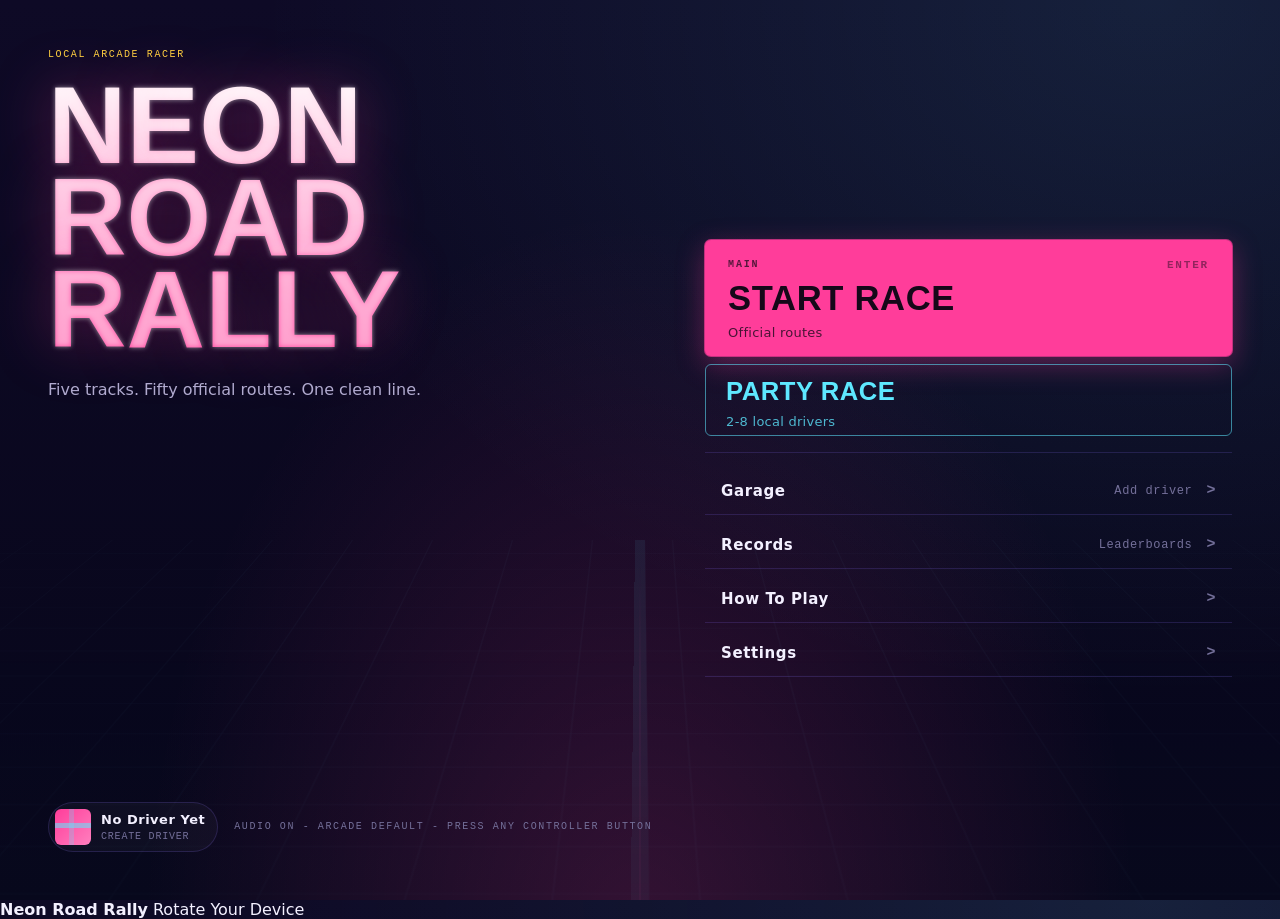
<file: index.html>
<!doctype html>
<html lang="en">
<head>
  <meta charset="utf-8">
  <meta name="viewport" content="width=device-width, initial-scale=1, maximum-scale=1, user-scalable=no, viewport-fit=cover">
  <meta name="theme-color" content="#07061a">
  <meta name="apple-mobile-web-app-capable" content="yes">
  <meta name="apple-mobile-web-app-status-bar-style" content="black-translucent">
  <meta name="apple-mobile-web-app-title" content="Neon Road Rally">
  <title>Neon Road Rally</title>
  <link rel="icon" href="data:,">
  <link rel="manifest" href="manifest.webmanifest">
  <link rel="apple-touch-icon" href="assets/icons/apple-touch-icon.png">
  <link rel="stylesheet" href="style.css">
</head>
<body>
  <main id="arcadeCabinet" class="arcade-cabinet">
    <canvas id="gameCanvas" width="960" height="720" aria-label="Neon Road Rally game canvas"></canvas>
    <section id="screenLayer" class="screen-layer" aria-live="polite"></section>
    <section id="touchControls" class="touch-controls" aria-label="Race touch controls" aria-hidden="true" data-steering-mode="swipe" hidden>
      <button id="touchPause" class="touch-control touch-pause" type="button" aria-label="Pause race" title="Pause">
        <span class="touch-pause-icon" aria-hidden="true"></span>
      </button>
      <button class="touch-steer-zone touch-steer-zone--left" type="button" data-touch-steer="-1" aria-label="Steer left">
        <span class="touch-chevron touch-chevron--left" aria-hidden="true"></span>
      </button>
      <button class="touch-steer-zone touch-steer-zone--right" type="button" data-touch-steer="1" aria-label="Steer right">
        <span class="touch-chevron touch-chevron--right" aria-hidden="true"></span>
      </button>
      <button id="touchBoost" class="touch-control touch-boost" type="button" aria-label="Use boost" title="Boost">
        <span class="touch-boost-icon" aria-hidden="true"></span>
      </button>
    </section>
    <aside class="orientation-gate" aria-label="Rotate device">
      <div class="orientation-device" aria-hidden="true"><span></span></div>
      <strong>Neon Road Rally</strong>
      <span>Rotate Your Device</span>
    </aside>
  </main>
  <script src="game.js" defer></script>
</body>
</html>
</file>
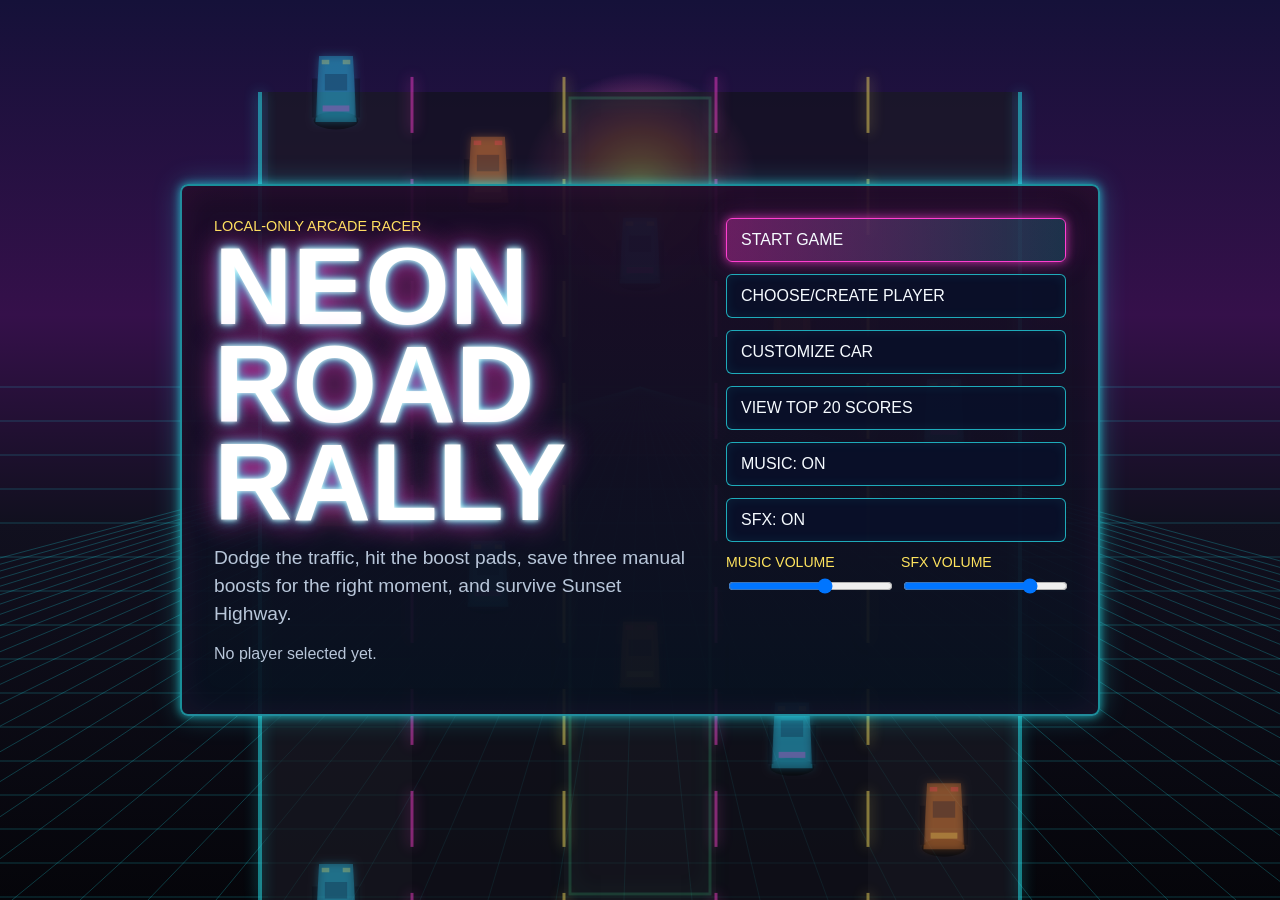
<file: stable-copies/2026-05-05-stable-playable-prototype-before-art-audio-balance-pass/index.html>
<!doctype html>
<html lang="en">
<head>
  <meta charset="utf-8">
  <meta name="viewport" content="width=device-width, initial-scale=1">
  <title>Neon Road Rally</title>
  <link rel="stylesheet" href="style.css">
</head>
<body>
  <main id="arcadeCabinet" class="arcade-cabinet">
    <canvas id="gameCanvas" width="960" height="720" aria-label="Neon Road Rally game canvas"></canvas>
    <section id="screenLayer" class="screen-layer" aria-live="polite"></section>
  </main>
  <script src="game.js" defer></script>
</body>
</html>
</file>
<file: style.css>
:root {
  --bg-deep: #07061a;
  --bg: #0e0a26;
  --bg-elev: #160f33;
  --bg-elev-2: #1d1542;
  --line: rgba(140, 110, 255, 0.18);
  --line-2: rgba(140, 110, 255, 0.32);
  --ink: #f3f0ff;
  --ink-dim: #b1aacf;
  --ink-mute: #74709a;
  --ink-on-primary: #160819;
  --magenta: #ff3d9a;
  --magenta-2: #ff7fbe;
  --cyan: #5ee8ff;
  --yellow: #ffd23f;
  --green: #4dffa8;
  --red: #ff4d6d;
  --class-sunday: #9ad6ff;
  --class-rookie: #b9f0ff;
  --class-arcade: #5ee8ff;
  --class-pro: #ffd23f;
  --class-turbo: #ff9e3f;
  --class-overdrive: #ff5a78;
  --class-redline: #ff2c4d;
  --s-1: 4px;
  --s-2: 8px;
  --s-3: 12px;
  --s-4: 16px;
  --s-5: 20px;
  --s-6: 24px;
  --s-7: 32px;
  --s-8: 40px;
  --s-9: 56px;
  --s-10: 80px;
  --r-1: 4px;
  --r-2: 8px;
  --r-3: 12px;
  --r-pill: 999px;
  --font-display: "Antonio", "Oswald", "Impact", sans-serif;
  --font-ui: "Space Grotesk", "Inter", system-ui, sans-serif;
  --font-mono: "JetBrains Mono", "IBM Plex Mono", ui-monospace, monospace;
  --glow-magenta: 0 0 0 1px rgba(255, 61, 154, 0.55), 0 0 24px rgba(255, 61, 154, 0.35);
  --glow-cyan: 0 0 0 1px rgba(94, 232, 255, 0.45), 0 0 18px rgba(94, 232, 255, 0.22);
  --glow-soft: 0 12px 40px rgba(0, 0, 0, 0.45);
  --chrome-haze-magenta: rgba(255, 61, 154, 0.18);
  --chrome-haze-cyan: rgba(94, 232, 255, 0.1);
  --primitive-hairline: var(--line);
  --primitive-hairline-strong: var(--line-2);
  --primitive-active-bar: 3px;
  --primitive-button-radius: 6px;
  --primitive-panel-radius: var(--r-2);
  --primitive-row-min-height: 46px;

  /* Legacy aliases keep current screens functional while later passes migrate markup. */
  --panel: rgba(14, 10, 38, 0.92);
  --panel-strong: rgba(22, 15, 51, 0.98);
  --orange: var(--class-turbo);
  --text: var(--ink);
  --muted: var(--ink-dim);
  --shadow-cyan: var(--glow-cyan);
  --shadow-magenta: var(--glow-magenta);
}

* {
  box-sizing: border-box;
}

html,
body {
  width: 100%;
  height: 100%;
  margin: 0;
}

body {
  overflow: hidden;
  color: var(--text);
  background:
    radial-gradient(ellipse at 50% 105%, var(--chrome-haze-magenta), transparent 55%),
    radial-gradient(ellipse at 90% 0%, var(--chrome-haze-cyan), transparent 55%),
    linear-gradient(180deg, var(--bg) 0%, var(--bg-deep) 100%);
  font-family: var(--font-ui);
  letter-spacing: 0;
}

button,
input,
select {
  font: inherit;
}

button {
  color: var(--text);
}

.arcade-cabinet {
  position: relative;
  width: 100vw;
  height: 100vh;
  min-width: 320px;
  min-height: 480px;
  background:
    linear-gradient(90deg, var(--chrome-haze-cyan), transparent 18%, transparent 82%, var(--chrome-haze-magenta)),
    var(--bg-deep);
}

#gameCanvas {
  display: block;
  width: 100%;
  height: 100%;
  image-rendering: pixelated;
  background: #050510;
}

.screen-layer {
  position: absolute;
  inset: 0;
  display: flex;
  align-items: flex-start;
  justify-content: center;
  padding: clamp(14px, 3vw, 36px);
  pointer-events: none;
}

.screen-layer.is-empty {
  display: none;
}

.panel {
  width: min(920px, 100%);
  max-height: min(92vh, 820px);
  overflow: auto;
  scrollbar-gutter: stable;
  pointer-events: auto;
  border: 2px solid rgba(40, 246, 255, 0.55);
  border-radius: 8px;
  padding: clamp(18px, 3vw, 32px);
  background:
    linear-gradient(180deg, rgba(255, 63, 209, 0.08), rgba(40, 246, 255, 0.04)),
    var(--panel);
  box-shadow: var(--shadow-cyan), inset 0 0 32px rgba(255, 63, 209, 0.08);
}

.panel.compact {
  width: min(720px, 100%);
}

/* Redesign foundation primitives. These are intentionally additive so current
   screens can migrate incrementally without changing gameplay or markup now. */
.nrr {
  position: relative;
  width: 100%;
  height: 100%;
  overflow: hidden;
  background: var(--bg-deep);
  color: var(--ink);
  font-family: var(--font-ui);
  font-size: 15px;
  line-height: 1.35;
}

.nrr *,
.nrr *::before,
.nrr *::after {
  box-sizing: border-box;
}

.nrr-bg {
  position: absolute;
  inset: 0;
  background:
    radial-gradient(ellipse at 50% 105%, var(--chrome-haze-magenta), transparent 55%),
    radial-gradient(ellipse at 90% 0%, var(--chrome-haze-cyan), transparent 55%),
    linear-gradient(180deg, var(--bg) 0%, var(--bg-deep) 100%);
}

.nrr-bg::before,
.nrr-bg::after {
  content: "";
  position: absolute;
  pointer-events: none;
}

.nrr-bg::before {
  left: -10%;
  right: -10%;
  bottom: -20%;
  height: 60%;
  background:
    linear-gradient(90deg, transparent 0 49.7%, rgba(94, 232, 255, 0.25) 49.7% 50.3%, transparent 50.3% 100%),
    repeating-linear-gradient(90deg, rgba(94, 232, 255, 0.1) 0 1px, transparent 1px 80px),
    repeating-linear-gradient(0deg, rgba(94, 232, 255, 0.08) 0 1px, transparent 1px 32px);
  opacity: 0.55;
  transform: perspective(800px) rotateX(62deg);
  transform-origin: 50% 0%;
  -webkit-mask-image: radial-gradient(ellipse at 50% 0%, black 30%, transparent 80%);
  mask-image: radial-gradient(ellipse at 50% 0%, black 30%, transparent 80%);
}

.nrr-bg::after {
  right: 0;
  bottom: 0;
  left: 0;
  height: 38%;
  background:
    linear-gradient(180deg, transparent 0%, rgba(94, 232, 255, 0.06) 100%),
    repeating-linear-gradient(90deg, transparent 0 calc(50% - 1px), rgba(255, 61, 154, 0.18) calc(50% - 1px) calc(50% + 1px), transparent calc(50% + 1px) 100%);
  opacity: 0.5;
  -webkit-mask-image: linear-gradient(180deg, transparent, black 35%, black);
  mask-image: linear-gradient(180deg, transparent, black 35%, black);
}

body.is-nrr-menu-screen #gameCanvas {
  image-rendering: auto;
}

body.is-nrr-menu-screen .screen-layer {
  contain: layout paint style;
}

body.is-nrr-menu-screen .nrr-bg::before,
body.is-nrr-menu-screen .nrr-bg::after {
  opacity: 0.26;
}

body.is-nrr-menu-screen .page,
body.is-nrr-menu-screen .garage-page,
body.is-nrr-menu-screen .settings-page,
body.is-nrr-menu-screen .official-race-page,
body.is-nrr-menu-screen .party-setup-page,
body.is-nrr-menu-screen .leaderboard-page,
body.is-nrr-menu-screen .result-page {
  overscroll-behavior: contain;
  contain: layout paint;
}

.hud {
  position: absolute;
  top: 0;
  right: 0;
  left: 0;
  z-index: 5;
  display: grid;
  grid-template-columns: 1fr 1fr 1fr 1fr 1fr auto;
  gap: 0;
  align-items: center;
  height: 36px;
  border-bottom: 1px solid var(--line);
  padding: 0 var(--s-5);
  background: linear-gradient(180deg, rgba(0, 0, 0, 0.55), rgba(0, 0, 0, 0));
  color: var(--ink-dim);
  font-size: 11px;
  letter-spacing: 0.12em;
  text-transform: uppercase;
}

.hud-cell {
  display: flex;
  gap: var(--s-2);
  align-items: baseline;
}

.hud-cell b {
  color: var(--ink);
  font-family: var(--font-mono);
  font-size: 12px;
  font-weight: 500;
  letter-spacing: 0;
}

.hud-cell em {
  color: var(--yellow);
  font-size: 10px;
  font-style: normal;
}

.hud-mute {
  justify-self: end;
  color: var(--ink-mute);
}

.page {
  position: absolute;
  inset: 36px 0 0;
  z-index: 2;
  display: flex;
  flex-direction: column;
  gap: var(--s-5);
  padding: 28px var(--s-9) var(--s-6);
}

.page-head {
  display: flex;
  gap: var(--s-6);
  align-items: flex-end;
  justify-content: space-between;
  border-bottom: 1px solid var(--line);
  padding-bottom: 14px;
}

.page-head h1 {
  margin: 0;
  font-family: var(--font-display);
  font-size: 56px;
  font-weight: 700;
  letter-spacing: 0.02em;
  line-height: 0.9;
  text-transform: uppercase;
}

.page-head .crumb {
  display: block;
  margin-bottom: var(--s-2);
  color: var(--yellow);
  font-family: var(--font-mono);
  font-size: 11px;
  letter-spacing: 0.08em;
  text-transform: uppercase;
}

.page-head .actions {
  display: flex;
  gap: 10px;
  align-items: center;
}

.label {
  display: inline-flex;
  gap: var(--s-2);
  align-items: center;
  color: var(--yellow);
  font-family: var(--font-mono);
  font-size: 11px;
  letter-spacing: 0.14em;
  text-transform: uppercase;
}

.label::before {
  content: "";
  width: 3px;
  height: 12px;
  border-radius: 2px;
  background: currentColor;
}

.label--cyan {
  color: var(--cyan);
}

.label--dim {
  color: var(--ink-mute);
}

.btn {
  display: inline-flex;
  gap: 10px;
  align-items: center;
  justify-content: center;
  border: 1px solid transparent;
  border-radius: var(--primitive-button-radius);
  padding: 12px 22px;
  font-family: var(--font-ui);
  font-size: 13px;
  font-weight: 600;
  letter-spacing: 0.14em;
  line-height: 1.1;
  text-transform: uppercase;
  white-space: nowrap;
  cursor: pointer;
  transition: transform 0.08s ease, box-shadow 0.15s ease, background 0.15s ease, border-color 0.15s ease, color 0.15s ease;
}

.btn:hover {
  transform: translateY(-1px);
}

.btn--primary {
  border-color: rgba(255, 61, 154, 0.7);
  background: var(--magenta);
  color: var(--ink-on-primary);
  box-shadow: 0 0 0 1px rgba(255, 61, 154, 0.7), 0 8px 28px rgba(255, 61, 154, 0.35);
}

.btn--primary:hover {
  background: var(--magenta-2);
  color: var(--ink-on-primary);
}

.btn--secondary {
  border-color: rgba(94, 232, 255, 0.55);
  background: transparent;
  color: var(--cyan);
}

.btn--secondary:hover {
  background: rgba(94, 232, 255, 0.08);
}

.btn--ghost {
  border-color: var(--line-2);
  background: transparent;
  color: var(--ink-dim);
}

.btn--ghost:hover {
  border-color: var(--ink-dim);
  color: var(--ink);
}

.btn--lg {
  padding: 16px 30px;
  font-size: 14px;
}

.btn--xl {
  padding: 22px 36px;
  font-size: 16px;
}

.btn--sm {
  padding: 8px 12px;
  font-size: 11px;
}

.btn--block {
  width: 100%;
  justify-content: space-between;
}

.kbd {
  color: currentColor;
  font-family: var(--font-mono);
  font-size: 11px;
  opacity: 0.65;
}

.chip {
  display: inline-flex;
  gap: 6px;
  align-items: center;
  border: 1px solid var(--line);
  border-radius: var(--r-pill);
  padding: 6px 12px;
  background: rgba(255, 255, 255, 0.04);
  color: var(--ink-dim);
  font-family: var(--font-mono);
  font-size: 11px;
  letter-spacing: 0.1em;
  text-transform: uppercase;
}

.chip--active {
  border-color: var(--magenta);
  background: var(--magenta);
  color: var(--ink-on-primary);
}

.chip--cyan {
  border-color: rgba(94, 232, 255, 0.4);
  color: var(--cyan);
}

.chip--yellow {
  border-color: rgba(255, 210, 63, 0.45);
  color: var(--yellow);
}

.chip--green {
  border-color: rgba(77, 255, 168, 0.4);
  color: var(--green);
}

.segmented {
  display: inline-flex;
  gap: 2px;
  border: 1px solid var(--line);
  border-radius: var(--r-2);
  padding: var(--s-1);
  background: rgba(255, 255, 255, 0.04);
}

.segmented button {
  border: 0;
  border-radius: 6px;
  padding: 9px var(--s-4);
  background: transparent;
  color: var(--ink-dim);
  font-family: var(--font-ui);
  font-size: 12px;
  font-weight: 600;
  letter-spacing: 0.12em;
  text-transform: uppercase;
  cursor: pointer;
}

.segmented button:hover {
  color: var(--ink);
}

.segmented button[aria-pressed="true"] {
  background: var(--magenta);
  color: var(--ink-on-primary);
}

.segmented--cyan button[aria-pressed="true"] {
  background: rgba(94, 232, 255, 0.16);
  color: var(--cyan);
  box-shadow: inset 0 0 0 1px var(--cyan);
}

.speed-pill {
  display: inline-flex;
  max-width: 100%;
  overflow: hidden;
  border: 1px solid var(--line);
  border-radius: 6px;
}

.speed-pill button {
  min-width: 88px;
  border: 0;
  border-right: 1px solid var(--line);
  padding: 10px 14px;
  background: transparent;
  color: var(--ink-dim);
  font-family: var(--font-mono);
  font-size: 11px;
  letter-spacing: 0.14em;
  text-transform: uppercase;
  cursor: pointer;
}

.speed-pill button:last-child {
  border-right: 0;
}

.speed-pill button[aria-pressed="true"] {
  background: rgba(255, 210, 63, 0.1);
  color: var(--yellow);
  box-shadow: inset 0 -2px 0 var(--yellow);
}

.stat-row,
.stat-strip,
.nrr-stat-strip {
  display: flex;
  gap: var(--s-7);
  align-items: stretch;
  padding: 14px 0;
}

.stat-row .stat + .stat,
.stat-strip .stat + .stat,
.nrr-stat-strip .stat + .stat {
  border-left: 1px solid var(--primitive-hairline);
  padding-left: var(--s-7);
}

.stat {
  display: flex;
  flex-direction: column;
  gap: var(--s-1);
  min-width: 0;
}

.stat-label {
  color: var(--yellow);
  font-family: var(--font-mono);
  font-size: 10px;
  letter-spacing: 0.18em;
  text-transform: uppercase;
}

.stat-value {
  color: var(--ink);
  font-family: var(--font-mono);
  font-size: 28px;
  font-weight: 700;
  letter-spacing: 0;
  line-height: 1;
}

.stat-value--green {
  color: var(--green);
}

.stat-value--cyan {
  color: var(--cyan);
}

.stat-value--yellow {
  color: var(--yellow);
}

.stat-sub {
  color: var(--ink-mute);
  font-family: var(--font-mono);
  font-size: 11px;
  letter-spacing: 0.08em;
  text-transform: uppercase;
}

.track-card {
  position: relative;
  overflow: hidden;
  border: 1px solid var(--line);
  border-radius: var(--r-2);
  padding: 14px 14px 12px;
  background: rgba(255, 255, 255, 0.02);
  color: var(--ink);
  cursor: pointer;
  transition: border-color 0.15s ease, background 0.15s ease, box-shadow 0.15s ease;
}

.track-card:hover {
  border-color: var(--line-2);
}

.track-card[data-active="true"] {
  border-color: var(--cyan);
  background: rgba(94, 232, 255, 0.06);
  box-shadow: inset 0 0 0 1px rgba(94, 232, 255, 0.35);
}

.track-card .track-art {
  position: relative;
  height: 60px;
  overflow: hidden;
  border-radius: var(--r-1);
  margin-bottom: 10px;
  background: linear-gradient(180deg, var(--bg-elev-2), var(--bg-deep));
}

.track-card .track-name {
  color: var(--ink);
  font-family: var(--font-display);
  font-size: 18px;
  font-weight: 700;
  letter-spacing: 0.04em;
  line-height: 1;
  text-transform: uppercase;
}

.track-card .track-pb {
  display: flex;
  align-items: baseline;
  justify-content: space-between;
  margin-top: 6px;
  color: var(--ink-mute);
  font-family: var(--font-mono);
  font-size: 10px;
  letter-spacing: 0.1em;
  text-transform: uppercase;
}

.track-card .track-pb b {
  color: var(--green);
  font-weight: 500;
}

.route-row,
.nrr-route-row {
  display: grid;
  grid-template-columns: 36px minmax(0, 1fr) auto auto;
  gap: var(--s-4);
  align-items: center;
  border-bottom: 1px solid var(--primitive-hairline);
  padding: 12px var(--s-4);
  color: var(--ink);
  cursor: pointer;
  transition: background 0.12s ease;
}

.route-row:hover,
.nrr-route-row:hover {
  background: rgba(94, 232, 255, 0.04);
}

.route-row[data-active="true"],
.nrr-route-row[data-active="true"],
.nrr-route-row.is-active {
  background: linear-gradient(90deg, rgba(255, 61, 154, 0.1), transparent 70%);
  box-shadow: inset var(--primitive-active-bar) 0 0 var(--magenta);
}

.route-row .route-num,
.nrr-route-row .route-num {
  color: var(--ink-mute);
  font-family: var(--font-mono);
  font-size: 13px;
  font-weight: 700;
  letter-spacing: 0;
}

.route-row[data-active="true"] .route-num,
.nrr-route-row[data-active="true"] .route-num,
.nrr-route-row.is-active .route-num {
  color: var(--magenta);
}

.route-row .route-name,
.nrr-route-row .route-name {
  min-width: 0;
  font-size: 15px;
  font-weight: 600;
  letter-spacing: 0.02em;
}

.route-row .route-class,
.nrr-route-row .route-class {
  font-family: var(--font-mono);
  font-size: 10px;
  letter-spacing: 0.14em;
  text-transform: uppercase;
}

.route-row .route-pb,
.nrr-route-row .route-pb {
  min-width: 88px;
  color: var(--green);
  font-family: var(--font-mono);
  font-size: 12px;
  text-align: right;
}

.route-row .route-pb.empty,
.nrr-route-row .route-pb.empty {
  color: var(--ink-mute);
}

.lb,
.nrr-leaderboard-row {
  display: grid;
  grid-template-columns: 48px minmax(0, 1fr) 160px 200px 90px 28px;
  gap: 14px;
  align-items: center;
  min-height: var(--primitive-row-min-height);
  border-bottom: 1px solid var(--primitive-hairline);
  padding: 12px 18px;
  color: var(--ink);
  font-size: 14px;
}

.lb:nth-child(even),
.nrr-leaderboard-row:nth-child(even) {
  background: rgba(255, 255, 255, 0.015);
}

.lb[data-you="true"],
.nrr-leaderboard-row[data-you="true"],
.nrr-leaderboard-row.is-current-driver {
  background: linear-gradient(90deg, rgba(255, 210, 63, 0.1), transparent 65%);
  box-shadow: inset var(--primitive-active-bar) 0 0 var(--yellow);
}

.lb-rank {
  color: var(--ink-mute);
  font-family: var(--font-mono);
  font-size: 14px;
  font-weight: 700;
}

.lb[data-you="true"] .lb-rank,
.nrr-leaderboard-row[data-you="true"] .lb-rank,
.nrr-leaderboard-row.is-current-driver .lb-rank {
  color: var(--yellow);
}

.lb-rank b {
  color: var(--ink);
}

.lb-driver {
  display: flex;
  gap: 10px;
  align-items: center;
  min-width: 0;
  font-weight: 600;
}

.lb-stat {
  color: var(--green);
  font-family: var(--font-mono);
  font-size: 19px;
  font-weight: 700;
  letter-spacing: 0;
}

.lb-detail {
  color: var(--ink-dim);
  font-family: var(--font-mono);
  font-size: 12px;
  letter-spacing: 0.04em;
}

.lb-date {
  color: var(--ink-mute);
  font-family: var(--font-mono);
  font-size: 11px;
  letter-spacing: 0.05em;
}

.driver-chip {
  display: inline-flex;
  gap: 10px;
  align-items: center;
  border: 1px solid var(--line);
  border-radius: var(--r-pill);
  padding: 6px 12px 6px 6px;
  background: rgba(255, 255, 255, 0.03);
}

.driver-chip .driver-avatar {
  position: relative;
  flex: 0 0 28px;
  width: 28px;
  height: 28px;
  border-radius: 50%;
  background: linear-gradient(135deg, var(--magenta), var(--cyan));
}

.driver-chip .driver-avatar::after {
  content: "";
  position: absolute;
  inset: 2px;
  border-radius: 50%;
  background: var(--bg-elev);
}

.driver-chip .driver-name {
  color: var(--ink);
  font-size: 13px;
  font-weight: 600;
  letter-spacing: 0.04em;
}

.driver-chip .driver-meta {
  color: var(--ink-mute);
  font-family: var(--font-mono);
  font-size: 10px;
  letter-spacing: 0.08em;
  text-transform: uppercase;
}

.avatar-tile {
  position: relative;
  display: inline-block;
  width: 36px;
  height: 36px;
  overflow: hidden;
  border-radius: 6px;
  background: linear-gradient(135deg, var(--magenta), var(--magenta-2));
}

.avatar-tile::before,
.avatar-tile::after {
  content: "";
  position: absolute;
  background: var(--cyan);
  opacity: 0.55;
}

.avatar-tile::before {
  top: 14px;
  right: 0;
  left: 0;
  height: 5px;
}

.avatar-tile::after {
  top: 0;
  bottom: 0;
  left: 14px;
  width: 5px;
  opacity: 0.25;
}

.disclosure {
  display: flex;
  gap: var(--s-2);
  align-items: center;
  width: 100%;
  border: 0;
  border-top: 1px solid var(--line);
  border-radius: 0;
  padding: 14px 0;
  background: transparent;
  color: var(--ink-mute);
  font-family: var(--font-mono);
  font-size: 11px;
  letter-spacing: 0.14em;
  text-align: left;
  text-transform: uppercase;
  cursor: pointer;
}

.disclosure::before {
  content: ">";
  color: var(--cyan);
}

.disclosure:hover {
  color: var(--cyan);
}

.official-race-panel.panel.compact {
  width: min(860px, 100%);
}

.title-panel {
  position: fixed;
  inset: 0;
  display: block;
  width: 100vw;
  height: 100vh;
  max-width: none;
  max-height: none;
  overflow: hidden;
  border: 0;
  border-radius: 0;
  padding: 0;
  background: var(--bg-deep);
  box-shadow: none;
  pointer-events: auto;
}

.title-page {
  position: relative;
  z-index: 2;
  display: grid;
  grid-template-columns: minmax(0, 1.15fr) minmax(360px, 1fr);
  gap: clamp(44px, 5vw, 80px);
  height: 100%;
  padding: clamp(38px, 5vw, 64px);
}

.title-block {
  display: flex;
  flex-direction: column;
  justify-content: space-between;
  gap: var(--s-6);
  min-width: 0;
}

.title-brand {
  min-width: 0;
}

.micro {
  color: var(--ink-mute);
  font-family: var(--font-mono);
  font-size: 10px;
  letter-spacing: 0.16em;
  text-transform: uppercase;
}

.title-kicker {
  margin-bottom: 18px;
  color: var(--yellow);
}

.eyebrow {
  color: var(--yellow);
  font-size: 0.9rem;
  text-transform: uppercase;
}

.game-title {
  display: grid;
  gap: 0;
  margin: 0;
  color: var(--ink);
  background: linear-gradient(180deg, #fff 0%, var(--magenta-2) 55%, var(--magenta) 100%);
  -webkit-background-clip: text;
  background-clip: text;
  font-family: var(--font-display);
  font-size: clamp(5.9rem, 9.2vw, 8.25rem);
  font-weight: 700;
  letter-spacing: 0;
  line-height: 0.85;
  text-transform: uppercase;
  -webkit-text-fill-color: transparent;
  text-shadow:
    0 0 5px rgba(255, 255, 255, 0.5),
    0 0 60px rgba(255, 61, 154, 0.4);
}

.game-title span {
  display: block;
}

.subtitle {
  max-width: 52ch;
  margin: 0;
  color: var(--muted);
  font-size: 1.12rem;
  line-height: 1.45;
}

.title-tagline {
  max-width: 440px;
  margin-top: 28px;
  color: var(--ink-dim);
  font-size: 1.12rem;
  font-weight: 500;
  line-height: 1.4;
}

.title-foot {
  display: flex;
  gap: var(--s-4);
  align-items: center;
  min-width: 0;
}

.title-driver-badge {
  flex: 0 0 auto;
  border-color: var(--line);
  color: var(--ink);
  appearance: none;
  cursor: pointer;
  text-align: left;
}

.title-driver-badge:hover,
.title-driver-badge:focus-visible {
  border-color: rgba(94, 232, 255, 0.5);
  outline: none;
  box-shadow: var(--glow-cyan);
}

.title-driver-car {
  flex: 0 0 72px;
  width: 72px;
  height: 40px;
  border: 1px solid rgba(255, 210, 63, 0.28);
  border-radius: 20px;
  background: rgba(7, 6, 26, 0.72);
}

.title-driver-copy {
  display: flex;
  flex-direction: column;
  gap: 1px;
  min-width: 0;
}

.title-utility-copy {
  min-width: 0;
  overflow: hidden;
  color: var(--ink-mute);
  text-overflow: ellipsis;
  white-space: nowrap;
}

.title-action-stack {
  display: flex;
  flex-direction: column;
  gap: 10px;
  align-self: center;
  width: 100%;
  min-width: 0;
  padding-top: var(--s-6);
}

.title-hero-action,
.title-party-action {
  align-items: flex-start;
  flex-direction: column;
  text-align: left;
}

.title-hero-action {
  height: 132px;
  padding: 20px 24px;
  letter-spacing: 0.04em;
}

.title-hero-action strong,
.title-party-action strong {
  font-family: var(--font-display);
  line-height: 1;
  letter-spacing: 0.02em;
}

.title-hero-action strong {
  font-size: clamp(2rem, 2.7vw, 2.45rem);
}

.title-party-action {
  height: 80px;
  padding: 16px 22px;
  letter-spacing: 0.04em;
}

.title-party-action strong {
  font-size: clamp(1.45rem, 2vw, 1.7rem);
}

.title-action-top {
  display: flex;
  align-items: center;
  justify-content: space-between;
  width: 100%;
  color: rgba(22, 8, 25, 0.72);
  font-family: var(--font-mono);
  font-size: 10px;
  letter-spacing: 0.18em;
}

.title-action-meta {
  font-family: var(--font-ui);
  font-size: 13px;
  font-weight: 500;
  letter-spacing: 0.02em;
  line-height: 1.2;
  text-transform: none;
  opacity: 0.78;
}

.title-menu-divider {
  height: 1px;
  margin: 10px 0;
  background: var(--line);
}

.menu-btn {
  display: flex;
  align-items: center;
  justify-content: space-between;
  min-height: 52px;
  border: 0;
  border-bottom: 1px solid var(--line);
  border-radius: 0;
  padding: 14px 18px;
  background: transparent;
  color: var(--ink);
  font-family: var(--font-ui);
  font-size: 15px;
  font-weight: 600;
  letter-spacing: 0.04em;
  text-align: left;
  cursor: pointer;
  transition: padding 0.15s ease, color 0.15s ease;
}

.menu-btn:hover,
.menu-btn:focus-visible {
  color: var(--cyan);
  outline: none;
  padding-left: 24px;
}

.menu-meta {
  color: var(--ink-mute);
  font-family: var(--font-mono);
  font-size: 12px;
  font-weight: 500;
  letter-spacing: 0.05em;
}

.menu-arrow {
  color: var(--ink-mute);
  font-family: var(--font-mono);
  transition: transform 0.15s ease, color 0.15s ease;
}

.menu-btn:hover .menu-arrow,
.menu-btn:focus-visible .menu-arrow {
  color: var(--cyan);
  transform: translateX(4px);
}

.title-menu-side {
  display: inline-flex;
  gap: 14px;
  align-items: baseline;
  min-width: 0;
}

.title-menu-side .menu-meta {
  overflow: hidden;
  max-width: 20ch;
  text-overflow: ellipsis;
  white-space: nowrap;
}

@media (max-width: 1320px), (max-height: 760px) {
  .title-page {
    gap: clamp(32px, 4vw, 56px);
    padding: clamp(30px, 4vw, 48px);
  }

  .game-title {
    font-size: clamp(5.2rem, 8.5vw, 7.15rem);
  }

  .title-tagline {
    margin-top: 22px;
    font-size: 1rem;
  }

  .title-action-stack {
    gap: var(--s-2);
    padding-top: var(--s-4);
  }

  .title-hero-action {
    height: 116px;
    padding: 18px 22px;
  }

  .title-party-action {
    height: 72px;
    padding: 14px 20px;
  }

  .title-menu-divider {
    margin: var(--s-2) 0;
  }

  .menu-btn {
    min-height: 46px;
    padding: 11px 16px;
  }
}

@media (max-height: 730px) {
  .title-page {
    padding: 28px 42px;
  }

  .title-kicker {
    margin-bottom: 14px;
  }

  .title-tagline {
    margin-top: 16px;
  }

  .title-hero-action {
    height: 108px;
  }

  .title-party-action {
    height: 66px;
  }

  .menu-btn {
    min-height: 42px;
    padding-top: 9px;
    padding-bottom: 9px;
  }

  .title-foot {
    gap: var(--s-3);
  }
}

@media (max-width: 900px) {
  .title-panel {
    overflow: auto;
  }

  .title-page {
    grid-template-columns: 1fr;
    height: auto;
    min-height: 100%;
  }

  .title-block {
    gap: var(--s-7);
  }

  .title-action-stack {
    align-self: stretch;
    padding-top: 0;
  }

  .title-foot {
    align-items: flex-start;
    flex-direction: column;
  }

  .title-utility-copy {
    white-space: normal;
  }
}

.title-status-grid,
.party-summary-strip {
  display: grid;
  gap: 10px;
  grid-template-columns: repeat(auto-fit, minmax(165px, 1fr));
}

.setup-step-strip {
  display: grid;
  gap: 8px;
  grid-template-columns: repeat(4, minmax(0, 1fr));
}

.setup-step-strip.party-flow-strip {
  grid-template-columns: repeat(3, minmax(0, 1fr));
}

.setup-step-strip span {
  display: flex;
  gap: 7px;
  align-items: center;
  min-height: 34px;
  border: 1px solid rgba(40, 246, 255, 0.28);
  border-radius: 6px;
  padding: 6px 8px;
  background: rgba(5, 8, 20, 0.62);
  color: var(--text);
  font-size: 0.72rem;
  font-weight: 850;
  text-transform: uppercase;
}

.setup-step-strip strong {
  display: grid;
  place-items: center;
  flex: 0 0 20px;
  width: 20px;
  height: 20px;
  border-radius: 999px;
  background: rgba(255, 228, 94, 0.14);
  color: var(--yellow);
}

.setup-sticky-action {
  position: sticky;
  top: 0;
  z-index: 8;
  display: grid;
  gap: 12px;
  grid-template-columns: minmax(0, 1fr) auto;
  align-items: center;
  margin: 4px 0 14px;
  border: 1px solid rgba(255, 228, 94, 0.5);
  border-radius: 8px;
  padding: 11px 12px;
  background:
    linear-gradient(90deg, rgba(255, 228, 94, 0.16), rgba(40, 246, 255, 0.08)),
    rgba(5, 8, 20, 0.94);
  box-shadow: 0 6px 14px rgba(0, 0, 0, 0.2);
}

.setup-sticky-action strong {
  display: block;
  color: #fff;
  font-size: 0.98rem;
  line-height: 1.12;
  overflow-wrap: anywhere;
  text-transform: uppercase;
}

.setup-sticky-action small {
  display: block;
  margin-top: 3px;
  color: var(--muted);
  font-size: 0.76rem;
  font-weight: 800;
  text-transform: uppercase;
}

.setup-sticky-action .primary {
  min-width: 148px;
}

.setup-action-buttons {
  display: flex;
  gap: 8px;
  justify-content: flex-end;
  align-items: center;
  flex-wrap: wrap;
}

.setup-hidden-label,
.setup-hidden-select {
  position: absolute;
  width: 1px;
  min-width: 1px;
  max-width: 1px;
  height: 1px;
  min-height: 1px;
  max-height: 1px;
  margin: -1px;
  overflow: hidden;
  clip: rect(0 0 0 0);
  clip-path: inset(50%);
  white-space: nowrap;
  border: 0;
  padding: 0;
}

.setup-section-heading,
.leaderboard-section-heading {
  display: grid;
  gap: 2px;
  border-left: 4px solid rgba(40, 246, 255, 0.74);
  padding-left: 10px;
}

.setup-section-heading strong,
.leaderboard-section-heading strong {
  color: var(--text);
  font-size: 0.88rem;
  line-height: 1.3;
}

.title-status-card {
  display: grid;
  gap: 3px;
  min-width: 0;
  border: 1px solid rgba(40, 246, 255, 0.32);
  border-radius: 6px;
  padding: 10px;
  background: rgba(5, 8, 20, 0.66);
}

.title-status-card span,
.keyboard-hints {
  color: var(--yellow);
  font-size: 0.76rem;
  text-transform: uppercase;
}

.title-status-card strong {
  color: var(--text);
  line-height: 1.05;
  overflow-wrap: anywhere;
}

.title-status-card small,
.keyboard-hints {
  color: var(--muted);
  line-height: 1.35;
}

.title-driver-status {
  grid-template-columns: minmax(0, 1fr) 82px;
  align-items: center;
}

.title-driver-status > div {
  min-width: 0;
}

.title-car-chip {
  width: 82px;
  height: 48px;
  border: 1px solid rgba(255, 228, 94, 0.36);
  border-radius: 6px;
  background: rgba(5, 8, 20, 0.82);
}

.title-menu-card,
.settings-panel {
  display: grid;
  gap: 12px;
}

.settings-quick-row {
  display: grid;
  gap: 10px;
  grid-template-columns: repeat(2, minmax(0, 1fr));
}

.settings-advanced-tools {
  display: grid;
  gap: 12px;
  grid-template-columns: minmax(0, 1fr) auto;
  align-items: center;
  border: 1px solid rgba(184, 198, 217, 0.2);
  border-radius: 8px;
  padding: 12px;
  background: rgba(3, 7, 18, 0.44);
}

.settings-advanced-tools strong,
.settings-advanced-tools small {
  display: block;
}

.settings-advanced-tools strong {
  color: var(--text);
  text-transform: uppercase;
}

.settings-advanced-tools small {
  margin-top: 3px;
  color: var(--muted);
  line-height: 1.35;
}

.title-menu-section {
  display: grid;
  gap: 8px;
}

.menu-section-label {
  color: var(--yellow);
  font-size: 0.72rem;
  font-weight: 900;
  text-transform: uppercase;
}

.title-primary-actions,
.title-secondary-actions {
  display: grid;
  gap: 10px;
}

.title-primary-actions {
  grid-template-columns: repeat(2, minmax(0, 1fr));
}

.title-secondary-actions {
  grid-template-columns: repeat(2, minmax(0, 1fr));
}

.menu-stack,
.form-stack,
.score-stack {
  display: grid;
  gap: 12px;
}

.menu-button,
.small-button,
.danger-button {
  min-height: 44px;
  border: 1px solid rgba(40, 246, 255, 0.68);
  border-radius: 6px;
  padding: 10px 14px;
  background: rgba(9, 16, 42, 0.9);
  box-shadow: inset 0 0 12px rgba(40, 246, 255, 0.08);
  cursor: pointer;
  text-align: left;
  text-transform: uppercase;
}

.menu-button {
  display: grid;
  gap: 4px;
}

.title-action-card {
  min-height: 112px;
  align-content: center;
}

.title-action-card strong {
  font-size: 1.12rem;
}

.menu-button.is-party {
  border-color: rgba(255, 228, 94, 0.78);
  background: linear-gradient(90deg, rgba(255, 228, 94, 0.18), rgba(40, 246, 255, 0.12));
}

.menu-button.is-quiet {
  border-color: rgba(184, 198, 217, 0.32);
  background: rgba(5, 8, 20, 0.58);
}

.menu-button strong {
  font-size: 0.98rem;
  letter-spacing: 0.04em;
}

.menu-button span {
  color: var(--muted);
  font-size: 0.76rem;
  line-height: 1.25;
  text-transform: none;
}

.menu-button:hover,
.menu-button:focus-visible,
.small-button:hover,
.small-button:focus-visible {
  outline: none;
  border-color: var(--yellow);
  box-shadow: var(--shadow-cyan);
}

.menu-button.primary,
.small-button.primary {
  border-color: var(--magenta);
  background: linear-gradient(90deg, rgba(255, 63, 209, 0.34), rgba(40, 246, 255, 0.16));
  box-shadow: var(--shadow-magenta);
}

.title-utility-row,
.title-dev-row {
  display: grid;
  gap: 8px;
  grid-template-columns: repeat(2, minmax(0, 1fr));
}

.title-utility-row .small-button {
  min-height: 36px;
  border-color: rgba(184, 198, 217, 0.28);
  padding: 8px 10px;
  background: rgba(5, 8, 20, 0.56);
  color: var(--muted);
  font-size: 0.72rem;
  text-align: center;
}

.title-dev-row {
  border-top: 1px solid rgba(255, 255, 255, 0.1);
  padding-top: 10px;
}

.weekend-prep-panel,
.weekend-checklist-card,
.playtest-session-cta,
.reset-cleanup-reminder,
.party-help-grid {
  margin-top: 12px;
}

.weekend-prep-panel {
  display: grid;
  gap: 10px;
  border: 1px solid rgba(40, 246, 255, 0.34);
  border-radius: 8px;
  padding: 12px;
  background: rgba(5, 8, 20, 0.68);
}

.weekend-prep-panel.is-title {
  background: rgba(4, 7, 20, 0.52);
}

.weekend-prep-header {
  display: grid;
  gap: 6px;
}

.weekend-prep-header h3,
.weekend-checklist-card h3 {
  margin: 0;
  color: var(--yellow);
  font-size: 0.96rem;
  text-transform: uppercase;
}

.playtest-pick-grid {
  display: grid;
  gap: 8px;
  grid-template-columns: repeat(auto-fit, minmax(190px, 1fr));
}

.playtest-pick-card {
  display: grid;
  gap: 9px;
  align-content: start;
  border: 1px solid rgba(40, 246, 255, 0.34);
  border-radius: 8px;
  padding: 10px;
  background: rgba(8, 14, 34, 0.82);
}

.playtest-pick-card.is-party {
  border-color: rgba(255, 228, 94, 0.45);
  background: rgba(34, 27, 8, 0.44);
}

.playtest-pick-card h4 {
  margin: 0 0 3px;
  color: var(--text);
  font-size: 0.88rem;
  text-transform: uppercase;
}

.playtest-pick-card p {
  margin: 0;
  color: var(--muted);
  font-size: 0.76rem;
  line-height: 1.32;
}

.playtest-pick-card .playtest-pick-note {
  border-top: 1px solid rgba(255, 255, 255, 0.1);
  padding-top: 7px;
  color: #ffe6fb;
}

.playtest-pick-lines {
  display: grid;
  gap: 5px;
}

.playtest-pick-lines span {
  display: grid;
  gap: 2px;
  color: var(--muted);
  font-size: 0.74rem;
  line-height: 1.25;
}

.playtest-pick-lines strong {
  color: var(--yellow);
  font-size: 0.66rem;
  text-transform: uppercase;
}

.playtest-pick-card .small-button {
  min-height: 36px;
  padding: 8px 10px;
  text-align: center;
}

.weekend-checklist-card {
  display: grid;
  gap: 10px;
  border: 1px solid rgba(255, 228, 94, 0.42);
  border-radius: 8px;
  padding: 12px;
  background: rgba(255, 228, 94, 0.07);
}

.weekend-checklist-card.is-compact {
  margin-bottom: 8px;
}

.weekend-checklist {
  display: grid;
  gap: 7px;
  margin: 0;
  padding: 0;
  list-style: none;
}

.weekend-checklist li {
  display: flex;
  gap: 8px;
  align-items: center;
  color: var(--muted);
  line-height: 1.3;
}

.weekend-checklist li span {
  flex: 0 0 14px;
  width: 14px;
  height: 14px;
  border: 1px solid rgba(40, 246, 255, 0.65);
  border-radius: 3px;
  box-shadow: inset 0 0 8px rgba(40, 246, 255, 0.15);
}

.playtest-session-cta,
.reset-cleanup-reminder {
  display: grid;
  gap: 5px;
  border: 1px solid rgba(255, 255, 255, 0.12);
  border-radius: 8px;
  padding: 11px;
  background: rgba(5, 8, 20, 0.72);
  color: var(--muted);
  line-height: 1.32;
}

.playtest-session-cta strong,
.reset-cleanup-reminder strong {
  color: var(--yellow);
  text-transform: uppercase;
}

.playtest-session-cta small {
  color: var(--muted);
}

.party-help-grid {
  display: grid;
  gap: 8px;
  grid-template-columns: repeat(auto-fit, minmax(180px, 1fr));
}

.party-help-card {
  display: grid;
  gap: 4px;
  border: 1px solid rgba(40, 246, 255, 0.28);
  border-radius: 8px;
  padding: 9px;
  background: rgba(5, 8, 20, 0.68);
}

.party-help-card strong {
  color: var(--yellow);
  font-size: 0.76rem;
  text-transform: uppercase;
}

.party-help-card span {
  color: var(--muted);
  font-size: 0.75rem;
  line-height: 1.3;
}

.seed-display {
  display: grid;
  gap: 6px;
  border: 1px solid rgba(255, 228, 94, 0.48);
  border-radius: 6px;
  padding: 14px;
  background: rgba(5, 8, 20, 0.78);
}

.seed-display span {
  color: var(--yellow);
  font-size: 0.82rem;
  text-transform: uppercase;
}

.seed-display strong,
.seed-copy {
  color: var(--text);
  font-family: ui-monospace, "SFMono-Regular", Consolas, monospace;
  letter-spacing: 0.04em;
  overflow-wrap: anywhere;
}

.seed-display strong {
  font-size: 2.15rem;
}

.seed-copy {
  width: 100%;
  min-height: 42px;
  border: 1px solid rgba(40, 246, 255, 0.5);
  border-radius: 6px;
  padding: 9px 11px;
  background: rgba(5, 8, 20, 0.92);
}

.speed-class-panel {
  display: grid;
  gap: 9px;
  border: 1px solid rgba(40, 246, 255, 0.32);
  border-radius: 6px;
  padding: 10px;
  background: rgba(5, 8, 20, 0.7);
}

.speed-class-header {
  display: flex;
  gap: 8px;
  justify-content: space-between;
  color: var(--yellow);
  font-size: 0.86rem;
  text-transform: uppercase;
}

.speed-class-header strong {
  color: var(--text);
}

.speed-class-grid {
  display: grid;
  gap: 7px;
  grid-template-columns: repeat(auto-fit, minmax(112px, 1fr));
}

.speed-class-button {
  min-height: 64px;
  border: 1px solid rgba(40, 246, 255, 0.42);
  border-radius: 6px;
  padding: 8px;
  background: rgba(9, 16, 42, 0.86);
  cursor: pointer;
  text-align: left;
}

.speed-class-button strong,
.speed-class-button span,
.speed-class-button small {
  display: block;
}

.speed-class-button strong {
  color: var(--text);
  font-size: 0.78rem;
  text-transform: uppercase;
}

.speed-class-button span {
  margin-top: 4px;
  color: var(--muted);
  font-size: 0.72rem;
  line-height: 1.25;
}

.speed-class-button small {
  margin-top: 5px;
  color: var(--cyan);
  font-size: 0.66rem;
  font-weight: 800;
  line-height: 1.2;
  text-transform: uppercase;
}

.speed-class-button.is-training {
  border-style: dashed;
  opacity: 0.82;
}

.speed-class-button:hover,
.speed-class-button:focus-visible {
  outline: none;
  border-color: var(--yellow);
  box-shadow: 0 0 14px rgba(255, 228, 94, 0.22);
}

.speed-class-button.is-selected {
  border-color: var(--magenta);
  background: linear-gradient(180deg, rgba(255, 63, 209, 0.25), rgba(40, 246, 255, 0.1));
  box-shadow: inset 0 0 18px rgba(255, 63, 209, 0.12);
}

.mode-ladder {
  display: grid;
  grid-template-columns: repeat(5, minmax(0, 1fr));
  gap: 7px;
  margin: 0 0 8px;
}

.mode-ladder.is-compact {
  grid-template-columns: repeat(5, minmax(76px, 1fr));
  gap: 6px;
}

.mode-ladder-card {
  min-height: 58px;
  border: 1px solid rgba(40, 246, 255, 0.34);
  border-radius: 7px;
  padding: 8px;
  background: rgba(9, 16, 42, 0.82);
  color: var(--text);
  cursor: pointer;
  text-align: left;
}

.mode-ladder-card.is-compact {
  display: grid;
  place-items: center;
  min-height: 38px;
  padding: 7px 8px;
  text-align: center;
}

.mode-ladder-card span,
.mode-ladder-card strong,
.mode-ladder-card small,
.mode-ladder-card em {
  display: block;
}

.mode-ladder-card span {
  color: var(--yellow);
  font-size: 0.68rem;
  font-weight: 900;
}

.mode-ladder-card strong {
  margin-top: 2px;
  color: var(--text);
  font-size: 0.76rem;
  text-transform: uppercase;
}

.mode-ladder-card.is-compact span {
  display: none;
}

.mode-ladder-card.is-compact strong {
  margin: 0;
  font-size: 0.72rem;
}

.mode-ladder-card small {
  margin-top: 4px;
  color: var(--muted);
  font-size: 0.66rem;
  font-weight: 750;
  line-height: 1.2;
}

.race-type-pill-row {
  display: flex;
  flex-wrap: wrap;
  gap: 8px;
}

.race-type-pill {
  min-width: 126px;
}

.mode-ladder-card em {
  margin-top: 6px;
  color: var(--cyan);
  font-size: 0.66rem;
  font-style: normal;
  font-weight: 850;
}

.mode-ladder-card:hover,
.mode-ladder-card:focus-visible {
  outline: none;
  border-color: var(--yellow);
  box-shadow: 0 0 14px rgba(255, 228, 94, 0.18);
}

.mode-ladder-card.is-selected {
  border-color: var(--magenta);
  background:
    linear-gradient(180deg, rgba(255, 63, 209, 0.22), rgba(40, 246, 255, 0.08)),
    rgba(9, 16, 42, 0.92);
}

.mode-ladder-note {
  margin: 0;
}

.official-race-flow {
  gap: 10px;
}

.official-setup-title-row {
  display: flex;
  gap: 12px;
  justify-content: space-between;
  align-items: start;
}

.official-setup-title-row h2 {
  margin-bottom: 0;
}

.official-setup-section {
  display: grid;
  gap: 8px;
  min-width: 0;
}

.official-start-action {
  margin-bottom: 10px;
}

.official-start-action strong {
  font-size: 1.02rem;
}

.race-type-card-grid {
  display: grid;
  gap: 8px;
  grid-template-columns: repeat(auto-fit, minmax(165px, 1fr));
  margin-top: 8px;
}

.official-route-grid {
  display: grid;
  gap: 10px;
  grid-template-columns: repeat(auto-fit, minmax(184px, 1fr));
}

.compact-official-route-grid {
  margin: 8px 0 12px;
}

.official-route-card {
  position: relative;
  display: grid;
  gap: 6px;
  min-height: 106px;
  border: 1px solid rgba(40, 246, 255, 0.34);
  border-radius: 7px;
  padding: 11px 12px;
  background:
    linear-gradient(180deg, rgba(255, 228, 94, 0.08), rgba(40, 246, 255, 0.035)),
    rgba(8, 14, 34, 0.9);
  color: var(--text);
  cursor: pointer;
  text-align: left;
  overflow: hidden;
}

.official-route-card::before {
  content: "";
  position: absolute;
  inset: 0 auto 0 0;
  width: 4px;
  background: linear-gradient(180deg, var(--yellow), var(--cyan));
  opacity: 0.72;
}

.official-route-card.is-turbo::before {
  background: linear-gradient(180deg, var(--cyan), var(--green));
}

.official-route-card.is-overdrive::before {
  background: linear-gradient(180deg, var(--yellow), var(--orange));
}

.official-route-card.is-redline::before {
  background: linear-gradient(180deg, var(--magenta), var(--red));
}

.official-route-card strong,
.official-route-card span,
.official-route-card small,
.official-route-card em {
  display: block;
  position: relative;
  z-index: 1;
}

.official-route-card strong {
  color: #fff;
  font-size: 0.92rem;
  line-height: 1.15;
  text-transform: uppercase;
}

.official-route-card span {
  color: var(--green);
  font-size: 0.74rem;
  font-weight: 900;
  text-transform: uppercase;
}

.official-route-card small {
  color: var(--muted);
  font-size: 0.72rem;
  line-height: 1.25;
}

.official-route-card em {
  align-self: end;
  width: fit-content;
  border: 1px solid rgba(246, 251, 255, 0.18);
  border-radius: 999px;
  padding: 3px 7px;
  color: rgba(246, 251, 255, 0.76);
  font-size: 0.62rem;
  font-style: normal;
  font-weight: 900;
  letter-spacing: 0;
  text-transform: uppercase;
  overflow-wrap: anywhere;
}

.official-route-card:hover,
.official-route-card:focus-visible {
  outline: none;
  border-color: var(--yellow);
  box-shadow: 0 0 14px rgba(255, 228, 94, 0.18);
}

.official-route-card.is-selected {
  border-color: var(--green);
  background:
    linear-gradient(135deg, rgba(68, 255, 153, 0.18), rgba(40, 246, 255, 0.1)),
    rgba(8, 18, 28, 0.94);
  box-shadow:
    inset 0 0 18px rgba(68, 255, 153, 0.12),
    0 0 18px rgba(68, 255, 153, 0.1);
}

.official-route-card.is-selected::before {
  background: linear-gradient(180deg, var(--green), var(--yellow));
  opacity: 1;
}

.official-route-list {
  display: grid;
  gap: 6px;
  grid-template-columns: repeat(2, minmax(0, 1fr));
  max-width: 100%;
  overflow-x: hidden;
}

.official-route-row {
  display: grid;
  grid-template-areas:
    "number name speed"
    "number name best"
    "number champions champions";
  grid-template-columns: 32px minmax(0, 1fr) minmax(76px, 0.46fr);
  column-gap: 8px;
  row-gap: 3px;
  align-items: center;
  min-width: 0;
  max-width: 100%;
  min-height: 82px;
  border: 1px solid rgba(40, 246, 255, 0.28);
  border-radius: 6px;
  padding: 7px 9px;
  background: rgba(8, 14, 34, 0.82);
  color: var(--text);
  cursor: pointer;
  text-align: left;
  overflow: hidden;
  box-sizing: border-box;
}

.official-route-row:hover,
.official-route-row:focus-visible {
  outline: none;
  border-color: var(--yellow);
  box-shadow: 0 0 12px rgba(255, 228, 94, 0.14);
}

.official-route-row.is-selected {
  border-color: var(--green);
  background:
    linear-gradient(90deg, rgba(68, 255, 153, 0.14), rgba(40, 246, 255, 0.05)),
    rgba(8, 18, 28, 0.9);
}

.official-route-number {
  grid-area: number;
  display: grid;
  place-items: center;
  width: 26px;
  height: 26px;
  border: 1px solid rgba(255, 228, 94, 0.3);
  border-radius: 999px;
  color: var(--yellow);
  font-size: 0.68rem;
  font-weight: 900;
}

.official-route-row strong {
  grid-area: name;
  min-width: 0;
  color: #fff;
  font-size: 0.82rem;
  line-height: 1.12;
  text-transform: uppercase;
  overflow-wrap: anywhere;
}

.official-route-speed,
.official-route-row > small {
  min-width: 0;
  max-width: 100%;
  font-size: 0.68rem;
  font-weight: 850;
  line-height: 1.2;
  overflow-wrap: anywhere;
  text-transform: uppercase;
}

.official-route-speed {
  grid-area: speed;
  color: var(--cyan);
  justify-self: end;
  text-align: right;
}

.official-route-row > small {
  grid-area: best;
  color: var(--green);
  justify-self: end;
  text-align: right;
}

.official-route-champion-lines {
  grid-area: champions;
  display: grid;
  grid-template-columns: 1fr;
  gap: 2px;
  align-content: start;
  min-width: 0;
  width: 100%;
  overflow: hidden;
}

.official-route-champion-lines .route-champion-line {
  display: flex;
  flex-wrap: nowrap;
  gap: 2px 5px;
  align-items: baseline;
  grid-area: auto;
  min-width: 0;
  max-width: 100%;
  color: rgba(255, 247, 188, 0.92);
  font-family: var(--font-ui);
  font-size: 0.66rem;
  font-weight: 750;
  letter-spacing: 0;
  line-height: 1.25;
  overflow: hidden;
  text-align: left;
  text-overflow: ellipsis;
  text-transform: none;
  white-space: nowrap;
}

.route-champion-label {
  flex: 0 0 auto;
  color: rgba(255, 228, 94, 0.94);
  font-weight: 850;
  white-space: nowrap;
}

.route-champion-value {
  flex: 1 1 auto;
  min-width: 0;
  overflow: hidden;
  color: rgba(255, 255, 255, 0.86);
  font-weight: 750;
  text-overflow: ellipsis;
  white-space: nowrap;
}

.route-champion-line.is-open .route-champion-value {
  color: var(--ink-mute);
}

.official-rules-toggle {
  display: flex;
  flex-wrap: wrap;
  gap: 8px;
}

.official-rules-field {
  margin-bottom: 4px;
}

.practice-setup-panel {
  display: grid;
  gap: 12px;
  border: 1px solid rgba(184, 198, 217, 0.22);
  border-radius: 8px;
  padding: 12px;
  background:
    linear-gradient(180deg, rgba(184, 198, 217, 0.05), rgba(40, 246, 255, 0.035)),
    rgba(3, 7, 18, 0.58);
}

.practice-collapsible {
  padding: 0;
  overflow: hidden;
}

.practice-collapsible > summary {
  display: flex;
  justify-content: space-between;
  gap: 10px;
  align-items: center;
  min-height: 42px;
  padding: 10px 12px;
  color: var(--text);
  cursor: pointer;
  font-weight: 900;
  text-transform: uppercase;
}

.practice-collapsible > summary small {
  color: var(--muted);
  font-size: 0.68rem;
}

.practice-setup-body {
  display: grid;
  gap: 12px;
  border-top: 1px solid rgba(184, 198, 217, 0.16);
  padding: 12px;
}

.race-type-card {
  display: grid;
  gap: 4px;
  min-height: 104px;
  border: 1px solid rgba(40, 246, 255, 0.32);
  border-radius: 7px;
  padding: 10px;
  background: rgba(9, 16, 42, 0.78);
  color: var(--text);
  cursor: pointer;
  text-align: left;
}

.race-type-card strong,
.race-type-card span,
.race-type-card small {
  display: block;
}

.race-type-card strong {
  color: var(--text);
  font-size: 0.86rem;
  text-transform: uppercase;
}

.race-type-card span {
  color: var(--yellow);
  font-size: 0.78rem;
  font-weight: 850;
  line-height: 1.2;
}

.race-type-card small {
  color: var(--muted);
  font-size: 0.72rem;
  line-height: 1.25;
}

.race-type-card:hover,
.race-type-card:focus-visible {
  outline: none;
  border-color: var(--yellow);
  box-shadow: 0 0 14px rgba(255, 228, 94, 0.18);
}

.race-type-card.is-selected {
  border-color: var(--magenta);
  background:
    linear-gradient(135deg, rgba(255, 63, 209, 0.22), rgba(40, 246, 255, 0.1)),
    rgba(9, 16, 42, 0.92);
  box-shadow: inset 0 0 18px rgba(255, 63, 209, 0.12);
}

.danger-button {
  border-color: rgba(255, 59, 88, 0.72);
  color: #fff;
  background: rgba(90, 8, 22, 0.82);
}

.danger-button:hover,
.danger-button:focus-visible {
  outline: none;
  box-shadow: 0 0 18px rgba(255, 59, 88, 0.58);
}

.row {
  display: flex;
  flex-wrap: wrap;
  gap: 10px;
  align-items: center;
}

button:disabled {
  cursor: not-allowed;
  opacity: 0.46;
  box-shadow: none;
}

.is-menu-navigation-active .is-controller-focused,
.is-menu-navigation-active .has-controller-focus {
  outline: 2px solid rgba(255, 228, 94, 0.92);
  outline-offset: 3px;
}

.is-menu-navigation-active button.is-controller-focused,
.is-menu-navigation-active summary.is-controller-focused,
.is-menu-navigation-active select.is-controller-focused,
.is-menu-navigation-active input.is-controller-focused,
.is-menu-navigation-active textarea.is-controller-focused,
.is-menu-navigation-active a.is-controller-focused,
.is-menu-navigation-active .track-option.is-controller-focused,
.is-menu-navigation-active .paint-swatch.is-controller-focused,
.is-menu-navigation-active .mode-ladder-card.is-controller-focused,
.is-menu-navigation-active .race-type-card.is-controller-focused,
.is-menu-navigation-active .official-route-card.is-controller-focused,
.is-menu-navigation-active .official-route-row.is-controller-focused,
.is-menu-navigation-active .party-driver-row.has-controller-focus,
.is-menu-navigation-active .party-order-card.has-controller-focus {
  border-color: var(--yellow);
  box-shadow:
    0 0 0 2px rgba(255, 228, 94, 0.28),
    0 0 20px rgba(255, 228, 94, 0.28),
    inset 0 0 16px rgba(40, 246, 255, 0.08);
}

.is-menu-navigation-active .menu-btn.is-controller-focused {
  color: var(--cyan);
  background: rgba(40, 246, 255, 0.08);
}

.is-menu-navigation-active .menu-btn.is-controller-focused .menu-arrow {
  color: var(--yellow);
}

.is-menu-navigation-active .btn.is-controller-focused,
.is-menu-navigation-active .small-button.is-controller-focused,
.is-menu-navigation-active .menu-button.is-controller-focused {
  filter: brightness(1.08);
}

.split {
  display: grid;
  gap: 18px;
  grid-template-columns: minmax(0, 1fr) minmax(260px, 0.8fr);
}

.party-panel {
  width: min(1040px, 100%);
}

.challenge-panel {
  width: min(1120px, 100%);
}

.challenge-header {
  display: grid;
  gap: 16px;
  grid-template-columns: minmax(0, 1fr) minmax(220px, 0.36fr);
  align-items: start;
  margin-bottom: 18px;
}

.challenge-player-card,
.challenge-card,
.challenge-result-card {
  border: 1px solid rgba(40, 246, 255, 0.38);
  border-radius: 8px;
  background: rgba(5, 8, 20, 0.72);
}

.challenge-player-card {
  display: grid;
  gap: 5px;
  padding: 12px;
}

.challenge-player-card strong {
  color: var(--yellow);
  text-transform: uppercase;
}

.challenge-card-grid {
  display: grid;
  gap: 12px;
  grid-template-columns: repeat(auto-fit, minmax(250px, 1fr));
}

.challenge-track-list {
  display: grid;
  gap: 18px;
}

.challenge-track-group {
  display: grid;
  gap: 10px;
}

.challenge-track-heading {
  display: flex;
  gap: 12px;
  align-items: end;
  justify-content: space-between;
  border-bottom: 1px solid rgba(40, 246, 255, 0.24);
  padding-bottom: 7px;
}

.challenge-track-heading h3 {
  margin: 2px 0 0;
  color: var(--text);
  font-size: 1.05rem;
  text-transform: uppercase;
}

.challenge-track-heading > span {
  color: var(--yellow);
  font-size: 0.78rem;
  text-transform: uppercase;
}

.challenge-card {
  display: grid;
  gap: 11px;
  align-content: start;
  padding: 13px;
}

.challenge-card.is-complete {
  border-color: var(--yellow);
  box-shadow: 0 0 14px rgba(255, 228, 94, 0.16);
}

.challenge-card-title h3 {
  margin: 3px 0 0;
  color: var(--text);
  font-size: 1.25rem;
  text-transform: uppercase;
}

.challenge-objective {
  display: grid;
  gap: 3px;
  border: 1px solid rgba(255, 228, 94, 0.35);
  border-radius: 6px;
  padding: 10px;
  background: rgba(255, 228, 94, 0.08);
}

.challenge-objective span {
  color: var(--yellow);
  font-size: 0.72rem;
  text-transform: uppercase;
}

.challenge-objective strong {
  color: var(--text);
  line-height: 1.25;
}

.challenge-meta-grid {
  display: grid;
  gap: 7px;
  grid-template-columns: repeat(2, minmax(0, 1fr));
}

.challenge-meta-grid span {
  display: grid;
  gap: 2px;
  min-width: 0;
  color: var(--muted);
  font-size: 0.78rem;
  line-height: 1.3;
  overflow-wrap: anywhere;
}

.challenge-meta-grid strong {
  color: var(--yellow);
  font-size: 0.72rem;
  text-transform: uppercase;
}

.party-setup-grid {
  display: grid;
  gap: 18px;
  grid-template-columns: minmax(240px, 0.85fr) minmax(320px, 1.15fr);
  align-items: start;
}

.party-setup-hero {
  display: grid;
  gap: 14px;
  grid-template-columns: minmax(0, 1fr) minmax(220px, 0.42fr);
  align-items: start;
  border: 1px solid rgba(255, 228, 94, 0.4);
  border-radius: 8px;
  padding: 14px;
  background:
    linear-gradient(90deg, rgba(255, 228, 94, 0.1), rgba(40, 246, 255, 0.06)),
    rgba(5, 8, 20, 0.72);
}

.party-setup-hero h2 {
  margin-bottom: 6px;
}

.party-setup-steps {
  display: grid;
  gap: 7px;
}

.party-setup-steps span {
  display: flex;
  gap: 8px;
  align-items: center;
  min-height: 36px;
  border: 1px solid rgba(40, 246, 255, 0.26);
  border-radius: 6px;
  padding: 6px 8px;
  background: rgba(9, 16, 42, 0.72);
  color: var(--text);
  font-size: 0.78rem;
  font-weight: 850;
  text-transform: uppercase;
}

.party-setup-steps strong {
  display: grid;
  place-items: center;
  width: 22px;
  height: 22px;
  border-radius: 999px;
  background: rgba(255, 228, 94, 0.16);
  color: var(--yellow);
}

.party-summary-strip {
  grid-template-columns: repeat(auto-fit, minmax(132px, 1fr));
  margin: 14px 0 18px;
}

.party-summary-compact {
  display: flex;
  flex-wrap: wrap;
  gap: 8px;
  margin: 10px 0;
}

.party-summary-compact span {
  display: flex;
  gap: 8px;
  align-items: center;
  min-height: 34px;
  border: 1px solid rgba(40, 246, 255, 0.22);
  border-radius: 999px;
  padding: 6px 10px;
  background: rgba(5, 8, 20, 0.58);
}

.party-summary-compact strong {
  color: var(--muted);
  font-size: 0.66rem;
  text-transform: uppercase;
}

.party-summary-compact b {
  color: #fff;
  font-size: 0.78rem;
  text-transform: uppercase;
}

.party-player-list,
.party-order-list,
.party-standings-list {
  max-height: 48vh;
  overflow: auto;
  padding-right: 2px;
}

.party-last-run {
  margin: 14px 0;
}

.field {
  display: grid;
  gap: 6px;
}

.field label {
  color: var(--yellow);
  font-size: 0.88rem;
  text-transform: uppercase;
}

.check-field {
  display: flex;
  gap: 10px;
  align-items: center;
  min-height: 42px;
  border: 1px solid rgba(40, 246, 255, 0.35);
  border-radius: 6px;
  padding: 9px 11px;
  color: var(--yellow);
  background: rgba(5, 8, 20, 0.72);
  text-transform: uppercase;
}

.check-field input {
  width: 18px;
  height: 18px;
  accent-color: var(--cyan);
}

.field input[type="text"],
.field select,
.field input[type="color"],
.field input[type="range"] {
  width: 100%;
}

.field input[type="text"],
.field select {
  min-height: 42px;
  border: 1px solid rgba(40, 246, 255, 0.5);
  border-radius: 6px;
  padding: 9px 11px;
  color: var(--text);
  background: rgba(5, 8, 20, 0.92);
}

.field input[type="color"] {
  height: 44px;
  border: 1px solid rgba(40, 246, 255, 0.45);
  border-radius: 6px;
  padding: 3px;
  background: rgba(5, 8, 20, 0.92);
}

.paint-swatch-grid {
  display: grid;
  gap: 8px;
  grid-template-columns: repeat(3, minmax(0, 1fr));
}

.paint-swatch {
  display: flex;
  align-items: center;
  gap: 8px;
  min-height: 40px;
  border: 1px solid rgba(40, 246, 255, 0.28);
  border-radius: 6px;
  padding: 7px 8px;
  background: rgba(5, 8, 20, 0.72);
  color: var(--text);
  cursor: pointer;
}

.paint-swatch input {
  appearance: none;
  width: 0;
  height: 0;
  flex: 0 0 0;
  margin: 0;
  opacity: 0;
  pointer-events: none;
}

.paint-swatch .paint-chip {
  width: 20px;
  height: 20px;
  flex: 0 0 20px;
  border: 1px solid rgba(246, 251, 255, 0.72);
  border-radius: 50%;
  background:
    linear-gradient(135deg, rgba(255, 255, 255, 0.5), transparent 48%),
    var(--paint-color, #28f6ff);
  box-shadow: 0 0 10px rgba(40, 246, 255, 0.28);
}

.paint-swatch.is-original .paint-chip {
  border-color: rgba(255, 228, 94, 0.76);
  background:
    linear-gradient(135deg, #ff3fd1 0 34%, #28f6ff 34% 66%, #ffe45e 66% 100%);
}

.paint-swatch span:last-child {
  min-width: 0;
  overflow-wrap: anywhere;
  font-size: 0.82rem;
  font-weight: 800;
  letter-spacing: 0;
  text-transform: uppercase;
}

.paint-swatch:hover,
.paint-swatch:focus-within {
  border-color: var(--yellow);
}

.paint-swatch.is-selected {
  border-color: var(--cyan);
  box-shadow: 0 0 0 1px rgba(40, 246, 255, 0.3), 0 0 18px rgba(40, 246, 255, 0.14);
}

.track-select-grid {
  display: grid;
  gap: 8px;
  grid-template-columns: repeat(auto-fit, minmax(150px, 1fr));
}

.track-option {
  display: grid;
  gap: 7px;
  min-height: 132px;
  border: 1px solid rgba(40, 246, 255, 0.32);
  border-radius: 6px;
  padding: 11px;
  background: rgba(5, 8, 20, 0.74);
  color: var(--text);
  cursor: pointer;
}

.track-option input {
  appearance: none;
  width: 0;
  height: 0;
  margin: 0;
  opacity: 0;
  pointer-events: none;
}

.track-option.selected {
  border-color: var(--yellow);
  box-shadow: 0 0 14px rgba(255, 228, 94, 0.18);
}

.track-option-title {
  display: flex;
  gap: 8px;
  align-items: center;
  justify-content: space-between;
}

.track-option-title strong {
  color: var(--yellow);
  font-size: 1rem;
}

.track-option-title em {
  color: var(--cyan);
  font-size: 0.72rem;
  font-style: normal;
  text-transform: uppercase;
}

.track-option span,
.track-option small {
  overflow-wrap: anywhere;
}

.track-option small {
  color: var(--muted);
  line-height: 1.35;
}

.track-option.is-compact {
  min-height: 54px;
  gap: 5px;
  padding: 8px 9px;
}

.track-option.is-compact .track-option-title strong {
  font-size: 0.86rem;
}

.track-option.is-compact small {
  font-size: 0.66rem;
  line-height: 1.2;
}

.official-race-panel {
  position: fixed;
  inset: 0;
  width: 100%;
  height: 100%;
  max-width: 100vw;
  max-height: none;
  border: 0;
  padding: 0;
  overflow: hidden;
  pointer-events: auto;
  contain: layout paint;
}

.official-race-panel .official-race-page {
  inset: 0;
  gap: var(--s-4);
  min-width: 0;
  width: 100%;
  height: 100%;
  padding: var(--s-6) var(--s-9) var(--s-5);
  overflow-x: hidden;
  overflow-y: auto;
  scrollbar-gutter: stable;
}

.official-race-panel .nrr-bg::before {
  right: 0;
  left: 0;
  transform: none;
}

.official-race-panel .nrr-bg {
  overflow: hidden;
}

.official-race-panel .official-race-header {
  flex: 0 0 auto;
  gap: var(--s-5);
  align-items: flex-end;
  min-width: 0;
  padding-bottom: var(--s-3);
}

.official-race-panel .official-race-header h2 {
  margin: 0;
  font-family: var(--font-display);
  font-size: 56px;
  font-weight: 700;
  letter-spacing: 0.02em;
  line-height: 0.9;
  text-transform: uppercase;
}

.official-race-header-actions {
  display: flex;
  flex: 1 1 auto;
  justify-content: flex-end;
  min-width: 0;
}

.official-launch-summary {
  display: grid;
  gap: 2px;
  min-width: 240px;
  max-width: 360px;
  border-left: 3px solid var(--cyan);
  padding: 2px 0 2px var(--s-3);
}

.official-launch-summary span {
  color: var(--yellow);
  font-family: var(--font-mono);
  font-size: 10px;
  font-weight: 700;
  letter-spacing: 0.12em;
  line-height: 1;
  text-transform: uppercase;
}

.official-launch-summary strong {
  min-width: 0;
  overflow: hidden;
  color: var(--ink);
  font-size: 13px;
  font-weight: 700;
  line-height: 1.2;
  text-overflow: ellipsis;
  text-transform: uppercase;
  white-space: nowrap;
}

.official-race-grid {
  display: grid;
  flex: 1 1 auto;
  grid-template-columns: minmax(280px, 360px) minmax(0, 1fr);
  gap: var(--s-5);
  min-height: 0;
  min-width: 0;
}

.official-setup-column {
  display: grid;
  align-content: start;
  gap: var(--s-4);
  min-width: 0;
}

.official-race-panel .official-setup-section {
  display: grid;
  gap: var(--s-2);
  min-width: 0;
}

.official-race-panel .setup-section-heading {
  display: flex;
  gap: var(--s-3);
  align-items: baseline;
  justify-content: space-between;
  min-width: 0;
}

.official-race-panel .setup-section-heading strong {
  min-width: 0;
  overflow: hidden;
  color: var(--ink-dim);
  font-family: var(--font-mono);
  font-size: 11px;
  font-weight: 600;
  letter-spacing: 0.08em;
  text-align: right;
  text-overflow: ellipsis;
  text-transform: uppercase;
  white-space: nowrap;
}

.official-race-panel .setup-section-heading .eyebrow {
  display: inline-flex;
  gap: var(--s-2);
  align-items: center;
  color: var(--yellow);
  font-family: var(--font-mono);
  font-size: 11px;
  letter-spacing: 0.14em;
  line-height: 1.35;
}

.official-race-panel .track-select-grid {
  grid-template-columns: repeat(2, minmax(0, 1fr));
  gap: var(--s-2);
}

.official-race-panel .track-option {
  min-height: 54px;
  border-color: var(--line);
  border-radius: var(--r-2);
  padding: 10px var(--s-3);
  background: rgba(255, 255, 255, 0.03);
  transition: border-color 0.15s ease, background 0.15s ease, box-shadow 0.15s ease;
}

.official-race-panel .track-option:hover {
  border-color: var(--line-2);
}

.official-race-panel .track-option.selected {
  border-color: var(--cyan);
  background: rgba(94, 232, 255, 0.06);
  box-shadow: inset 0 0 0 1px rgba(94, 232, 255, 0.28);
}

.official-race-panel .track-option-title {
  min-width: 0;
}

.official-race-panel .track-option-title strong {
  min-width: 0;
  overflow: hidden;
  color: var(--ink);
  font-family: var(--font-display);
  font-size: 18px;
  line-height: 1;
  text-overflow: ellipsis;
  text-transform: uppercase;
  white-space: nowrap;
}

.official-race-panel .official-rules-field {
  margin: 0;
}

.official-race-panel .official-rules-toggle {
  display: flex;
  width: 100%;
}

.official-race-panel .official-rules-toggle button {
  flex: 1 1 0;
  min-width: 0;
  white-space: nowrap;
}

.official-race-panel .official-route-section {
  align-content: start;
  grid-template-rows: auto minmax(0, 1fr);
  min-height: 0;
}

.official-race-panel .official-route-board {
  display: grid;
  grid-template-columns: repeat(2, minmax(0, 1fr));
  gap: 0;
  align-content: start;
  align-self: start;
  min-width: 0;
  max-width: 100%;
  min-height: 0;
  max-height: 420px;
  border: 1px solid var(--line);
  border-radius: var(--r-2);
  overflow-x: hidden;
  overflow-y: auto;
  background: rgba(255, 255, 255, 0.025);
}

.official-race-panel .official-route-row.route-row {
  grid-template-areas:
    "number name speed"
    "number name best"
    "number champions champions";
  grid-template-columns: 24px minmax(0, 1fr) 104px;
  column-gap: 8px;
  row-gap: 3px;
  min-height: 82px;
  border: 0;
  border-bottom: 1px solid var(--line);
  border-radius: 0;
  padding: 8px 10px;
  background: transparent;
  box-shadow: none;
}

.official-race-panel .official-route-row.route-row:last-child {
  border-bottom: 0;
}

.official-race-panel .official-route-row.route-row:hover,
.official-race-panel .official-route-row.route-row:focus-visible {
  border-color: var(--line);
  background: rgba(94, 232, 255, 0.04);
  box-shadow: none;
}

.official-race-panel .official-route-row.route-row.is-selected,
.official-race-panel .official-route-row.route-row[data-active="true"] {
  border-color: var(--line);
  background: linear-gradient(90deg, rgba(94, 232, 255, 0.12), transparent 70%);
  box-shadow: inset 3px 0 0 var(--cyan);
}

.official-race-panel .official-route-number {
  grid-area: number;
  display: block;
  width: auto;
  height: auto;
  border: 0;
  border-radius: 0;
  color: var(--ink-mute);
  font-family: var(--font-mono);
  font-size: 12px;
  font-weight: 700;
  letter-spacing: 0;
}

.official-race-panel .official-route-row.is-selected .official-route-number,
.official-race-panel .official-route-row[data-active="true"] .official-route-number {
  color: var(--cyan);
}

.official-race-panel .official-route-row strong,
.official-race-panel .official-route-row .route-name {
  grid-area: name;
  min-width: 0;
  overflow: hidden;
  color: var(--ink);
  font-size: 14px;
  font-weight: 700;
  line-height: 1.1;
  text-overflow: ellipsis;
  text-transform: uppercase;
  white-space: nowrap;
}

.official-race-panel .official-route-speed,
.official-race-panel .official-route-row > small {
  justify-self: end;
  min-width: 0;
  overflow: hidden;
  font-family: var(--font-mono);
  line-height: 1.1;
  text-align: right;
  text-overflow: ellipsis;
  text-transform: uppercase;
  white-space: nowrap;
}

.official-race-panel .official-route-speed {
  grid-area: speed;
  color: var(--class-turbo);
  font-size: 10px;
  font-weight: 700;
  letter-spacing: 0.12em;
}

.official-race-panel .official-route-row.is-overdrive .official-route-speed {
  color: var(--class-overdrive);
}

.official-race-panel .official-route-row.is-redline .official-route-speed {
  color: var(--class-redline);
}

.official-race-panel .official-route-row > small,
.official-race-panel .official-route-row .route-pb {
  grid-area: best;
  max-width: 104px;
  color: var(--green);
  font-size: 12px;
  font-weight: 700;
}

.official-race-panel .official-route-row .route-pb.empty {
  color: var(--ink-mute);
}

.official-race-panel .official-route-champion-lines {
  grid-area: champions;
  grid-template-columns: 1fr;
  padding-top: 1px;
}

.official-race-panel .official-route-champion-lines .route-champion-line {
  grid-area: auto;
  justify-self: stretch;
  min-width: 0;
  max-width: none;
  color: rgba(255, 247, 188, 0.92);
  font-family: var(--font-ui);
  font-size: 10.5px;
  letter-spacing: 0;
  line-height: 1.25;
  overflow: hidden;
  text-align: left;
  text-overflow: ellipsis;
  text-transform: none;
  white-space: nowrap;
}

.official-race-panel .official-practice-disclosure {
  gap: 0;
  border-color: var(--line);
  border-radius: var(--r-2);
  background: rgba(255, 255, 255, 0.025);
}

.official-race-panel .official-practice-disclosure > summary {
  min-height: 44px;
  padding: 10px var(--s-3);
}

.official-race-panel .official-practice-disclosure > summary span {
  min-width: 0;
  overflow: hidden;
  text-overflow: ellipsis;
  white-space: nowrap;
}

.official-race-panel .official-practice-body {
  gap: var(--s-3);
  border-top-color: var(--line);
  padding: var(--s-3);
}

.official-practice-road-row {
  display: grid;
  grid-template-columns: minmax(0, 0.9fr) minmax(0, 1.1fr);
  gap: var(--s-3);
  align-items: end;
  min-width: 0;
}

.official-race-panel .seed-display {
  min-width: 0;
}

.official-race-panel .seed-display strong,
.official-race-panel .official-road-code-field input {
  min-width: 0;
  overflow: hidden;
  text-overflow: ellipsis;
  white-space: nowrap;
}

.official-race-panel .official-practice-chip {
  justify-self: start;
}

.official-race-panel .official-practice-actions {
  display: grid;
  grid-template-columns: repeat(2, minmax(0, 1fr));
  gap: var(--s-2);
}

.official-race-panel .official-practice-actions .btn {
  width: 100%;
  min-width: 0;
  padding: 10px var(--s-3);
  font-size: 11px;
  letter-spacing: 0.08em;
}

.official-status-line {
  flex: 0 0 auto;
  margin: 0;
}

@media (max-height: 760px) {
  .official-race-panel .official-race-page {
    gap: var(--s-3);
    padding-top: var(--s-5);
    padding-bottom: var(--s-4);
  }

  .official-race-panel .official-race-header {
    padding-bottom: var(--s-2);
  }

  .official-race-panel .official-race-header h2 {
    font-size: 48px;
  }

  .official-race-grid {
    gap: var(--s-4);
  }

  .official-race-panel .official-route-row.route-row {
    min-height: 82px;
    padding-top: 8px;
    padding-bottom: 8px;
  }
}

@media (max-width: 1180px) {
  .official-race-panel .official-race-page {
    padding-right: var(--s-7);
    padding-left: var(--s-7);
  }

  .official-race-grid {
    grid-template-columns: minmax(260px, 320px) minmax(0, 1fr);
  }

  .official-race-panel .official-route-row.route-row {
    grid-template-columns: 22px minmax(0, 1fr) 82px;
  }

  .official-launch-summary {
    max-width: 300px;
  }
}

@media (max-width: 760px) {
  .official-race-panel .official-race-page {
    padding: var(--s-4);
  }

  .official-race-panel .official-race-header {
    align-items: stretch;
  }

  .official-race-header-actions {
    flex-wrap: wrap;
    justify-content: stretch;
  }

  .official-launch-summary {
    flex: 1 1 100%;
    max-width: none;
  }

  .official-race-grid,
  .official-race-panel .track-select-grid,
  .official-race-panel .official-route-board {
    grid-template-columns: 1fr;
  }

  .official-race-panel .official-route-row.route-row {
    grid-template-columns: 22px minmax(0, 1fr) 82px;
  }
}

.party-setup-compressed {
  gap: 14px;
  grid-template-columns: minmax(300px, 0.92fr) minmax(340px, 1.08fr);
}

.party-setup-simple {
  gap: 12px;
}

.party-setup-title-row {
  display: flex;
  gap: 12px;
  justify-content: space-between;
  align-items: start;
}

.party-title-actions {
  justify-content: flex-end;
}

.party-setup-main {
  display: grid;
  gap: 14px;
  grid-template-columns: minmax(300px, 0.95fr) minmax(340px, 1.05fr);
}

.party-setup-section {
  display: grid;
  gap: 10px;
  min-width: 0;
}

.party-race-row {
  display: grid;
  gap: 10px;
}

.party-field-compact {
  gap: 5px;
}

.party-driver-tools {
  display: grid;
  gap: 8px;
  grid-template-columns: minmax(0, 1fr) auto;
  align-items: end;
}

.party-driver-list {
  display: grid;
  gap: 5px;
  max-height: 38vh;
  overflow: auto;
  padding-right: 2px;
}

.party-driver-row {
  display: grid;
  gap: 7px;
  grid-template-columns: 54px minmax(0, 1fr) auto;
  align-items: center;
  border: 1px solid rgba(40, 246, 255, 0.24);
  border-radius: 7px;
  padding: 6px 7px;
  background: rgba(7, 12, 30, 0.7);
}

.party-driver-row.is-selected {
  border-color: var(--yellow);
  background: rgba(255, 228, 94, 0.07);
}

.mini-car-preview.party-row-preview {
  display: block;
  width: 54px;
  height: 34px;
  min-height: 0;
}

.party-driver-row strong,
.party-driver-row span {
  display: block;
  min-width: 0;
  overflow-wrap: anywhere;
}

.party-driver-row strong {
  color: var(--text);
  font-size: 0.82rem;
  text-transform: uppercase;
}

.party-driver-row .party-champion-marker {
  display: inline-flex;
  width: max-content;
  max-width: 100%;
  margin-left: 6px;
  border: 1px solid rgba(255, 228, 94, 0.42);
  border-radius: 999px;
  padding: 2px 6px;
  color: var(--yellow);
  font-family: var(--font-mono);
  font-size: 9px;
  font-weight: 900;
  letter-spacing: 0.1em;
  line-height: 1;
  text-transform: uppercase;
  vertical-align: middle;
}

.party-driver-row span {
  color: var(--muted);
  font-size: 0.66rem;
  line-height: 1.25;
}

.party-driver-toggle {
  min-width: 48px;
}

.party-driver-toggle.is-on {
  border-color: rgba(255, 228, 94, 0.45);
  color: var(--yellow);
}

.party-mini-details {
  border: 1px solid rgba(255, 255, 255, 0.1);
  border-radius: 7px;
  background: rgba(255, 255, 255, 0.035);
}

.party-mini-details > summary {
  padding: 9px 10px;
  cursor: pointer;
  color: var(--yellow);
  font-size: 0.76rem;
  font-weight: 900;
  text-transform: uppercase;
}

.party-order-compact {
  max-height: 230px;
  padding: 0 10px 10px;
}

.party-options-panel {
  margin-top: 2px;
}

.party-rules-grid {
  display: grid;
  gap: 8px;
  grid-template-columns: repeat(2, minmax(0, 1fr));
  padding: 0 10px 10px;
}

.party-seed-display {
  margin-top: -2px;
}

.party-panel .track-select-grid {
  grid-template-columns: repeat(auto-fit, minmax(158px, 1fr));
}

.party-setup-screen.party-panel {
  position: fixed;
  inset: 0;
  display: block;
  width: 100vw;
  height: 100vh;
  max-width: none;
  max-height: none;
  overflow: hidden;
  border: 0;
  border-radius: 0;
  padding: 0;
  background: var(--bg-deep);
  box-shadow: none;
  pointer-events: auto;
}

.party-setup-screen .nrr-bg {
  overflow: hidden;
}

.party-setup-screen .party-setup-page {
  position: absolute;
  inset: 36px 0 0;
  width: 100%;
  height: auto;
  overflow-x: hidden;
  overflow-y: auto;
  gap: var(--s-4);
  padding: var(--s-8) var(--s-9) var(--s-6);
  scrollbar-gutter: stable;
}

.party-setup-screen .party-setup-title-row {
  align-items: flex-end;
  border-bottom: 0;
  padding-bottom: 0;
}

.party-setup-screen .party-title-copy {
  min-width: 0;
}

.party-setup-screen .party-setup-title-row h1 {
  color: var(--ink);
  font-family: var(--font-display);
  font-size: 64px;
  letter-spacing: 0.02em;
  line-height: 0.9;
  text-transform: uppercase;
  text-shadow: 0 0 34px rgba(255, 61, 154, 0.32);
}

.party-setup-screen .party-title-actions {
  flex-wrap: wrap;
  justify-content: flex-end;
}

.party-setup-screen .party-title-actions .btn {
  padding: 11px 16px;
  white-space: nowrap;
}

.party-setup-screen .party-start-action {
  position: static;
  grid-template-columns: minmax(0, 1fr) auto;
  margin: 0;
  border-color: var(--line);
  border-radius: var(--r-2);
  padding: var(--s-3) var(--s-4);
  background:
    linear-gradient(90deg, rgba(255, 210, 63, 0.1), transparent 72%),
    rgba(255, 255, 255, 0.035);
  box-shadow: inset 3px 0 0 var(--yellow);
  backdrop-filter: none;
}

.party-setup-screen .party-start-copy {
  display: grid;
  gap: 3px;
  min-width: 0;
}

.party-setup-screen .party-start-action strong {
  color: var(--ink);
  font-family: var(--font-mono);
  font-size: 16px;
  letter-spacing: 0.02em;
  line-height: 1.2;
  overflow: hidden;
  text-overflow: ellipsis;
  text-transform: none;
  white-space: nowrap;
}

.party-setup-screen .party-start-action .btn {
  min-width: 210px;
}

.party-start-buttons {
  display: flex;
  flex-wrap: wrap;
  gap: 8px;
  justify-content: flex-end;
}

.party-start-buttons .btn {
  flex: 1 1 210px;
}

.official-record-chase-entry-copy {
  color: var(--cyan);
}

.official-record-chase-start {
  border-color: rgba(40, 246, 255, 0.42);
  box-shadow: inset 3px 0 0 var(--cyan);
}

.official-record-chase-note {
  display: grid;
  gap: 3px;
  border: 1px solid rgba(40, 246, 255, 0.3);
  border-radius: 8px;
  padding: 10px 12px;
  background: rgba(5, 8, 20, 0.58);
}

.official-record-chase-note strong {
  color: var(--yellow);
  font-size: 0.76rem;
  text-transform: uppercase;
}

.official-record-chase-note span {
  color: var(--muted);
  font-size: 0.84rem;
  line-height: 1.3;
}

.official-record-chase-setup .official-route-board {
  max-height: min(360px, 44vh);
  overflow: auto;
}

.party-setup-screen .party-setup-main {
  display: grid;
  grid-template-columns: minmax(330px, 0.92fr) minmax(480px, 1.08fr);
  gap: var(--s-8);
  align-items: start;
  min-height: 0;
}

.party-setup-screen .party-setup-section {
  display: flex;
  flex-direction: column;
  gap: var(--s-3);
  min-width: 0;
}

.party-setup-screen .setup-section-heading {
  border-left-color: var(--cyan);
}

.party-setup-screen .setup-section-heading strong {
  min-width: 0;
  overflow: hidden;
  color: var(--ink-dim);
  font-family: var(--font-mono);
  font-size: 12px;
  font-weight: 500;
  text-overflow: ellipsis;
  white-space: nowrap;
}

.party-setup-order-strip,
.party-shared-road-summary {
  display: grid;
  gap: 8px;
  border: 1px solid rgba(40, 246, 255, 0.28);
  border-radius: var(--r-2);
  padding: 10px 12px;
  background: rgba(5, 8, 20, 0.6);
}

.party-setup-order-strip {
  grid-template-columns: minmax(0, 1fr) auto;
  align-items: center;
  border-color: rgba(255, 228, 94, 0.42);
  background:
    linear-gradient(90deg, rgba(255, 228, 94, 0.1), rgba(40, 246, 255, 0.05)),
    rgba(5, 8, 20, 0.62);
}

.party-setup-order-strip strong,
.party-shared-road-summary strong {
  display: block;
  color: var(--text);
  font-size: 0.95rem;
  line-height: 1.15;
  overflow-wrap: anywhere;
}

.party-setup-order-strip small,
.party-shared-road-summary span {
  color: var(--muted);
  font-size: 0.78rem;
  font-weight: 700;
  line-height: 1.25;
}

.party-ready-pill {
  display: inline-flex;
  align-items: center;
  justify-content: center;
  min-width: 78px;
  border: 1px solid rgba(255, 228, 94, 0.44);
  border-radius: 999px;
  padding: 7px 10px;
  color: var(--yellow);
  font-size: 0.72rem;
  font-weight: 900;
  text-transform: uppercase;
  background: rgba(255, 228, 94, 0.08);
}

.party-setup-screen .party-driver-tools {
  display: grid;
  grid-template-columns: minmax(0, 1fr) auto;
  gap: var(--s-2);
  align-items: end;
  border: 1px solid var(--line);
  border-radius: var(--r-2);
  padding: var(--s-2) var(--s-3);
  background: rgba(255, 255, 255, 0.035);
}

.party-setup-screen .party-add-driver-button {
  min-height: 38px;
  padding: 10px 14px;
}

.party-setup-screen .party-driver-list {
  display: flex;
  flex-direction: column;
  gap: 0;
  max-height: min(430px, 48vh);
  overflow-x: hidden;
  overflow-y: auto;
  border-top: 1px solid var(--line);
  border-bottom: 1px solid var(--line);
  padding: 0;
}

.party-setup-screen .party-driver-row {
  grid-template-columns: 46px minmax(0, 1fr) auto;
  min-height: 54px;
  border: 0;
  border-top: 1px solid var(--line);
  border-radius: 0;
  padding: 8px 0;
  background: transparent;
}

.party-setup-screen .party-driver-row:first-child {
  border-top: 0;
}

.party-setup-screen .party-driver-row.is-selected {
  background: linear-gradient(90deg, rgba(255, 210, 63, 0.09), transparent 70%);
  box-shadow: inset 3px 0 0 var(--yellow);
}

.party-setup-screen .mini-car-preview.party-row-preview,
.party-setup-screen .party-driver-empty .avatar-tile {
  width: 42px;
  height: 30px;
  min-height: 0;
  margin-left: 8px;
}

.party-setup-screen .party-driver-row strong,
.party-setup-screen .party-driver-row span {
  overflow: hidden;
  text-overflow: ellipsis;
  white-space: nowrap;
}

.party-setup-screen .party-driver-row strong {
  color: var(--ink);
  font-size: 14px;
  letter-spacing: 0.02em;
}

.party-setup-screen .party-driver-row .party-champion-marker {
  display: inline-flex;
  vertical-align: middle;
}

.party-setup-screen .party-driver-row span {
  color: var(--ink-dim);
  font-size: 11px;
}

.party-setup-screen .party-driver-toggle {
  min-width: 48px;
  margin-right: 8px;
  border-color: var(--line-2);
  border-radius: var(--r-pill);
  color: var(--ink-dim);
  background: transparent;
}

.party-setup-screen .party-driver-toggle.is-on {
  border-color: rgba(255, 210, 63, 0.56);
  color: var(--yellow);
  background: rgba(255, 210, 63, 0.08);
}

.party-setup-screen .party-mini-details {
  border-color: var(--line);
  border-radius: var(--r-2);
  background: rgba(255, 255, 255, 0.03);
}

.party-setup-screen .party-mini-details > summary {
  padding: 10px var(--s-3);
  color: var(--yellow);
  font-family: var(--font-mono);
  font-size: 11px;
  letter-spacing: 0.12em;
  text-transform: uppercase;
}

.party-setup-screen .party-mini-details[open] {
  background: rgba(14, 10, 38, 0.82);
}

.party-setup-screen .party-quick-rename {
  grid-template-columns: minmax(130px, 0.8fr) minmax(160px, 1fr) auto auto;
  border: 0;
  border-top: 1px solid var(--line);
  border-radius: 0;
  padding: var(--s-3);
  background: transparent;
}

.party-setup-screen .party-order-compact {
  max-height: 230px;
  overflow: auto;
  padding: 0 var(--s-3) var(--s-3);
}

.party-setup-screen .party-order-card {
  grid-template-columns: minmax(0, 1fr) auto;
  align-items: center;
  border-color: var(--line);
  background: rgba(255, 255, 255, 0.025);
}

.party-setup-screen .party-order-card .row {
  grid-column: auto;
  justify-content: flex-end;
}

.party-setup-screen .party-track-field {
  gap: var(--s-2);
}

.party-setup-screen .party-track-field > label,
.party-setup-screen .party-field-compact > label {
  color: var(--ink-mute);
  font-family: var(--font-mono);
  font-size: 10px;
  letter-spacing: 0.14em;
  text-transform: uppercase;
}

.party-setup-screen .track-select-grid {
  grid-template-columns: repeat(5, minmax(0, 1fr));
  gap: var(--s-2);
}

.party-setup-screen .track-option.is-compact {
  min-height: 42px;
  border-color: var(--line);
  border-radius: var(--r-2);
  padding: 9px 10px;
  background: rgba(255, 255, 255, 0.035);
}

.party-setup-screen .track-option.is-compact.selected {
  border-color: rgba(255, 210, 63, 0.62);
  background: rgba(255, 210, 63, 0.08);
  box-shadow: inset 0 0 0 1px rgba(255, 210, 63, 0.18);
}

.party-setup-screen .track-option.is-compact .track-option-title strong {
  overflow: hidden;
  color: var(--ink);
  font-size: 12px;
  text-overflow: ellipsis;
  white-space: nowrap;
}

.party-setup-screen .party-race-row {
  grid-template-columns: minmax(0, 1fr);
  gap: var(--s-3);
}

.party-setup-screen .party-race-type-toggle {
  align-self: flex-start;
  border-color: var(--line-2);
  border-radius: var(--r-pill);
}

.party-setup-screen .party-race-type-toggle button {
  border-radius: var(--r-pill);
  padding: 8px 16px;
}

.party-setup-screen .mode-ladder.is-compact {
  grid-template-columns: repeat(auto-fit, minmax(86px, 1fr));
  gap: var(--s-2);
  margin: 0;
}

.party-setup-screen .mode-ladder-card.is-compact {
  min-height: 40px;
  border-color: var(--line);
  background: rgba(255, 255, 255, 0.035);
}

.party-setup-screen .mode-ladder-card.is-compact strong {
  color: var(--ink-dim);
  font-size: 11px;
  letter-spacing: 0.08em;
}

.party-setup-screen .mode-ladder-card.is-selected {
  border-color: rgba(94, 232, 255, 0.62);
  background: rgba(94, 232, 255, 0.1);
  box-shadow: inset 0 0 0 1px rgba(94, 232, 255, 0.2);
}

.party-setup-screen .mode-ladder-card.is-selected strong {
  color: var(--cyan);
}

.party-setup-screen .party-rules-grid {
  grid-template-columns: repeat(2, minmax(0, 1fr));
  border-top: 1px solid var(--line);
  padding: var(--s-3);
}

.party-setup-screen .setup-action-row {
  justify-content: flex-end;
  padding: 0 var(--s-3) var(--s-3);
}

.party-setup-screen .party-status-line {
  min-height: 18px;
  color: var(--ink-dim);
  font-family: var(--font-mono);
  font-size: 12px;
  letter-spacing: 0.02em;
  pointer-events: none;
}

@media (max-width: 1320px), (max-height: 760px) {
  .party-setup-screen .party-setup-page {
    gap: var(--s-3);
    padding: var(--s-7) var(--s-8) var(--s-5);
  }

  .party-setup-screen .party-setup-title-row h1 {
    font-size: 56px;
  }

  .party-setup-screen .party-setup-main {
    gap: var(--s-7);
  }

  .party-setup-screen .party-driver-list {
    max-height: min(350px, 42vh);
  }
}

@media (max-width: 1100px) {
  .party-setup-screen .party-setup-main {
    grid-template-columns: minmax(0, 1fr);
  }

  .party-setup-screen .party-track-field .track-select-grid {
    grid-template-columns: repeat(2, minmax(0, 1fr));
  }
}

@media (max-width: 760px) {
  .party-setup-screen .party-setup-title-row,
  .party-setup-screen .party-start-action {
    align-items: stretch;
    grid-template-columns: minmax(0, 1fr);
  }

  .party-setup-screen .party-title-actions,
  .party-setup-screen .party-start-action .btn,
  .party-start-buttons {
    justify-content: stretch;
    width: 100%;
  }

  .party-setup-screen .party-driver-tools,
  .party-setup-screen .party-quick-rename,
  .party-setup-screen .party-rules-grid {
    grid-template-columns: minmax(0, 1fr);
  }
}

.hint,
.status-line,
.meta {
  color: var(--muted);
  line-height: 1.4;
}

.status-line {
  min-height: 1.4em;
}

.profile-list,
.leaderboard-list {
  display: grid;
  gap: 8px;
  margin: 0;
  padding: 0;
  list-style: none;
}

.profile-item,
.leaderboard-item {
  display: grid;
  gap: 4px;
  border: 1px solid rgba(255, 255, 255, 0.1);
  border-radius: 6px;
  padding: 10px;
  background: rgba(255, 255, 255, 0.045);
}

.profile-item.is-current {
  border-color: var(--yellow);
  box-shadow: 0 0 12px rgba(255, 228, 94, 0.18);
}

.profile-item button {
  justify-self: start;
}

.garage-panel {
  width: min(1120px, 100%);
}

.garage-hero {
  display: grid;
  gap: 18px;
  grid-template-columns: minmax(0, 1fr) minmax(300px, 0.58fr);
  align-items: start;
}

.garage-driver-summary {
  display: grid;
  gap: 10px;
  min-width: 0;
}

.garage-driver-summary h2 {
  margin: 0;
  color: var(--text);
  font-size: clamp(2rem, 5vw, 4.25rem);
  line-height: 0.92;
  text-transform: uppercase;
  overflow-wrap: anywhere;
  text-shadow:
    0 0 8px rgba(40, 246, 255, 0.48),
    0 0 20px rgba(255, 63, 209, 0.22);
}

.garage-action-row {
  display: flex;
  flex-wrap: wrap;
  gap: 8px;
}

.garage-preview-card {
  display: grid;
  gap: 10px;
  align-content: start;
}

.garage-preview-card .car-preview {
  min-height: 230px;
}

.garage-stat-grid {
  margin: 16px 0;
}

.garage-layout {
  display: grid;
  gap: 16px;
  grid-template-columns: minmax(0, 1fr) minmax(0, 1fr);
  align-items: start;
}

.garage-section {
  display: grid;
  gap: 12px;
  min-width: 0;
  border: 1px solid rgba(40, 246, 255, 0.28);
  border-radius: 8px;
  padding: 13px;
  background:
    linear-gradient(180deg, rgba(40, 246, 255, 0.06), rgba(255, 63, 209, 0.04)),
    rgba(5, 8, 20, 0.66);
}

.garage-section.is-wide {
  grid-column: 1 / -1;
}

#garageDriverList {
  order: 1;
}

#garageRenameDriver {
  order: 2;
}

#garageCarStyle {
  order: 3;
}

#garageAddDriver {
  order: 4;
}

#garageRewards {
  order: 5;
}

.garage-section-heading {
  display: grid;
  gap: 3px;
}

.garage-section-heading h3 {
  margin: 0;
  color: var(--text);
  font-size: 1rem;
  text-transform: uppercase;
}

.driver-card-grid {
  display: grid;
  gap: 10px;
  grid-template-columns: repeat(auto-fit, minmax(240px, 1fr));
}

.driver-card {
  display: grid;
  gap: 10px;
  grid-template-columns: 116px minmax(0, 1fr);
  align-items: stretch;
  min-width: 0;
  border: 1px solid rgba(40, 246, 255, 0.32);
  border-radius: 8px;
  padding: 10px;
  background: rgba(7, 12, 30, 0.82);
}

.driver-card.is-active,
.driver-card.is-selected {
  border-color: var(--yellow);
  box-shadow: 0 0 14px rgba(255, 228, 94, 0.18);
}

.driver-card.is-party-card.is-selected {
  background:
    linear-gradient(135deg, rgba(255, 228, 94, 0.12), rgba(40, 246, 255, 0.05)),
    rgba(7, 12, 30, 0.88);
}

.driver-card-preview {
  display: grid;
  gap: 6px;
  align-content: start;
}

.driver-card-preview span {
  color: var(--yellow);
  font-size: 0.68rem;
  font-weight: 850;
  text-align: center;
  text-transform: uppercase;
}

.mini-car-preview {
  width: 100%;
  height: auto;
  min-height: 72px;
  border: 1px solid rgba(40, 246, 255, 0.26);
  border-radius: 6px;
  background: rgba(5, 8, 20, 0.82);
}

.driver-card-body,
.driver-card-title {
  display: grid;
  gap: 7px;
  min-width: 0;
}

.driver-card-title strong {
  color: var(--text);
  font-size: 1.04rem;
  line-height: 1.05;
  text-transform: uppercase;
  overflow-wrap: anywhere;
}

.driver-card-title small {
  color: var(--muted);
  font-size: 0.74rem;
  line-height: 1.25;
}

.driver-card-stats {
  display: grid;
  gap: 6px;
  grid-template-columns: repeat(2, minmax(0, 1fr));
}

.driver-card-stats span {
  display: grid;
  gap: 2px;
  border: 1px solid rgba(255, 255, 255, 0.09);
  border-radius: 6px;
  padding: 6px 7px;
  background: rgba(5, 8, 20, 0.54);
}

.driver-card-stats b {
  color: var(--cyan);
  font-size: 0.78rem;
  overflow-wrap: anywhere;
}

.driver-card-stats small {
  color: var(--muted);
  font-size: 0.64rem;
  text-transform: uppercase;
}

.driver-card-actions .small-button {
  min-height: 34px;
  padding: 7px 9px;
  font-size: 0.72rem;
}

.garage-screen-panel,
.settings-screen-panel {
  position: fixed;
  inset: 0;
  width: 100%;
  height: 100%;
  max-width: 100vw;
  max-height: none;
  overflow: hidden;
  border: 0;
  padding: 0;
  background: var(--bg-deep);
  pointer-events: auto;
  contain: layout paint;
}

.garage-page,
.settings-page {
  inset: 0;
  width: 100%;
  height: 100%;
  overflow-x: hidden;
  overflow-y: auto;
  scrollbar-gutter: stable;
}

.garage-page-head,
.settings-page-head {
  flex: 0 0 auto;
  gap: var(--s-5);
  align-items: flex-end;
  min-width: 0;
}

.garage-header-actions,
.settings-header-actions {
  flex-wrap: wrap;
  justify-content: flex-end;
  min-width: 0;
}

.garage-stage {
  display: grid;
  grid-template-columns: minmax(0, 1.14fr) minmax(330px, 0.86fr);
  gap: var(--s-8);
  min-width: 0;
}

.garage-primary-column,
.garage-support-column {
  display: grid;
  align-content: start;
  gap: var(--s-5);
  min-width: 0;
}

.garage-identity-section {
  display: grid;
  gap: var(--s-3);
  min-width: 0;
}

.garage-profile-hero {
  grid-template-columns: minmax(0, 1fr) minmax(260px, 360px);
  align-items: stretch;
  border-top: 1px solid var(--line-2);
  border-bottom: 1px solid var(--line);
  padding: var(--s-5) 0;
}

.garage-profile-main {
  display: grid;
  align-content: center;
  gap: var(--s-3);
  min-width: 0;
}

.garage-profile-main h2 {
  margin: 0;
  overflow-wrap: anywhere;
  color: var(--ink);
  font-size: 68px;
  line-height: 0.9;
  text-transform: uppercase;
}

.garage-profile-main p {
  max-width: 54ch;
  margin: 0;
  color: var(--ink-dim);
  font-family: var(--font-mono);
  font-size: 12px;
  letter-spacing: 0.08em;
  text-transform: uppercase;
}

.garage-profile-chip-row {
  display: flex;
  flex-wrap: wrap;
  gap: var(--s-2);
  min-width: 0;
}

.garage-route-champion-chip,
.garage-profile-mini-chip {
  display: inline-flex;
  align-items: center;
  min-height: 30px;
  border: 1px solid var(--line);
  padding: 0 var(--s-3);
  color: var(--ink-dim);
  font-family: var(--font-mono);
  font-size: 10px;
  font-weight: 700;
  letter-spacing: 0.12em;
  text-transform: uppercase;
}

.garage-route-champion-chip {
  border-color: rgba(255, 228, 94, 0.54);
  background: rgba(255, 228, 94, 0.1);
  color: var(--yellow);
}

.garage-profile-preview {
  display: grid;
  gap: var(--s-2);
  min-width: 0;
  position: relative;
}

.garage-profile-preview.is-route-champion::before {
  content: "Route Champion";
  position: absolute;
  top: 10px;
  right: 10px;
  z-index: 1;
  border: 1px solid rgba(255, 228, 94, 0.54);
  border-radius: 999px;
  padding: 5px 8px;
  background: rgba(5, 8, 20, 0.82);
  color: var(--yellow);
  font-family: var(--font-mono);
  font-size: 9px;
  font-weight: 900;
  letter-spacing: 0.12em;
  text-transform: uppercase;
  box-shadow: 0 0 18px rgba(255, 228, 94, 0.12);
}

.garage-profile-preview.is-route-champion .garage-main-preview {
  border-color: rgba(255, 228, 94, 0.46);
  box-shadow: 0 0 0 1px rgba(255, 228, 94, 0.12), 0 0 28px rgba(255, 228, 94, 0.08);
}

.garage-profile-preview small {
  color: var(--ink-mute);
  font-family: var(--font-mono);
  font-size: 10px;
  letter-spacing: 0.12em;
  text-transform: uppercase;
}

.garage-preview-status.is-previewing {
  color: var(--yellow);
}

.garage-profile-chip {
  width: 100%;
  border-color: var(--line-2);
  padding: var(--s-2) var(--s-3) var(--s-2) var(--s-2);
}

.garage-profile-chip .garage-profile-car {
  width: 78px;
  height: 44px;
  min-height: 44px;
  flex: 0 0 78px;
}

.garage-profile-copy {
  display: grid;
  gap: 2px;
  min-width: 0;
}

.garage-main-preview {
  height: 260px;
  min-height: 0;
  border-color: var(--line-2);
  background:
    linear-gradient(180deg, rgba(255, 61, 154, 0.08), transparent 42%),
    repeating-linear-gradient(90deg, rgba(94, 232, 255, 0.08) 0 2px, transparent 2px 54px),
    var(--bg-elev);
}

.garage-profile-stat-grid {
  display: grid;
  grid-column: 1 / -1;
  grid-template-columns: repeat(3, minmax(0, 1fr));
  gap: var(--s-3);
  min-width: 0;
}

.garage-profile-identity-grid {
  grid-template-columns: minmax(150px, 0.58fr) minmax(260px, 1.42fr) minmax(220px, 1fr);
  gap: var(--s-4);
}

.garage-profile-stat-card {
  display: grid;
  gap: var(--s-2);
  min-width: 0;
  border: 1px solid var(--line);
  border-radius: 8px;
  padding: var(--s-3);
  background: rgba(255, 255, 255, 0.026);
}

.garage-profile-stat-card.is-official {
  border-color: rgba(255, 228, 94, 0.3);
  background:
    linear-gradient(135deg, rgba(255, 228, 94, 0.1), rgba(40, 246, 255, 0.035)),
    rgba(255, 255, 255, 0.026);
}

.garage-profile-stat-card.is-local-fun {
  border-color: rgba(40, 246, 255, 0.2);
  background:
    linear-gradient(135deg, rgba(40, 246, 255, 0.055), rgba(255, 63, 209, 0.035)),
    rgba(255, 255, 255, 0.024);
}

.garage-profile-stat-card span,
.garage-record-group-head span,
.garage-unlock-status-card span {
  color: var(--ink-mute);
  font-family: var(--font-mono);
  font-size: 10px;
  letter-spacing: 0.14em;
  text-transform: uppercase;
}

.garage-profile-stat-card strong {
  color: var(--cyan);
  font-size: 26px;
  line-height: 1.04;
  overflow-wrap: anywhere;
  text-transform: uppercase;
  white-space: normal;
}

.garage-profile-stat-card.is-neon-cash strong {
  color: var(--green);
}

.garage-profile-stat-card.is-official strong {
  color: var(--yellow);
  font-size: 30px;
}

.garage-profile-stat-card.is-local-fun strong {
  color: var(--ink);
}

.garage-profile-stat-card small,
.garage-record-highlight span,
.garage-record-highlight small,
.garage-unlock-status-card small,
.garage-future-reward-chip small {
  color: var(--ink-mute);
  font-family: var(--font-mono);
  font-size: 10px;
  letter-spacing: 0.08em;
  text-transform: uppercase;
}

.garage-record-group-grid {
  display: grid;
  grid-template-columns: repeat(2, minmax(0, 1fr));
  gap: var(--s-4);
  min-width: 0;
}

.garage-champion-status-card {
  display: grid;
  gap: var(--s-3);
  min-width: 0;
  margin-bottom: var(--s-4);
  border: 1px solid rgba(255, 228, 94, 0.24);
  border-radius: var(--r-2);
  padding: var(--s-4);
  background:
    linear-gradient(135deg, rgba(255, 228, 94, 0.08), rgba(40, 246, 255, 0.04)),
    rgba(5, 8, 20, 0.42);
}

.garage-champion-status-card.is-empty {
  border-color: var(--line);
  background: rgba(255, 255, 255, 0.025);
}

.garage-champion-status-head {
  display: grid;
  grid-template-columns: minmax(0, 1fr) minmax(220px, 0.62fr);
  gap: var(--s-4);
  align-items: center;
  min-width: 0;
}

.garage-champion-status-head strong {
  display: block;
  margin-top: 3px;
  color: var(--yellow);
  font-size: 34px;
  line-height: 0.98;
  overflow-wrap: anywhere;
  text-transform: uppercase;
}

.garage-champion-status-head p {
  margin: 0;
  color: var(--ink);
  font-family: var(--font-mono);
  font-size: 12px;
  font-weight: 800;
  letter-spacing: 0.08em;
  line-height: 1.45;
  text-align: right;
  text-transform: uppercase;
}

.garage-champion-status-head small,
.garage-champion-claim small {
  color: var(--ink-mute);
  font-family: var(--font-mono);
  font-size: 10px;
  letter-spacing: 0.08em;
  text-transform: uppercase;
}

.garage-champion-metrics {
  display: grid;
  grid-template-columns: repeat(3, minmax(0, 1fr));
  gap: var(--s-2);
  min-width: 0;
}

.garage-champion-metrics span,
.garage-champion-claim {
  display: grid;
  gap: 3px;
  min-width: 0;
}

.garage-champion-metrics b {
  color: var(--cyan);
  font-family: var(--font-mono);
  font-size: 24px;
  line-height: 1;
}

.garage-champion-metrics small {
  color: var(--ink-mute);
  font-family: var(--font-mono);
  font-size: 9px;
  letter-spacing: 0.12em;
  text-transform: uppercase;
}

.garage-champion-claim-list {
  display: grid;
  grid-template-columns: repeat(3, minmax(0, 1fr));
  gap: var(--s-2);
  min-width: 0;
}

.garage-champion-claim {
  border-top: 1px solid rgba(255, 228, 94, 0.24);
  padding-top: var(--s-2);
}

.garage-champion-claim strong {
  color: var(--yellow);
  font-family: var(--font-mono);
  font-size: 10px;
  letter-spacing: 0.12em;
  text-transform: uppercase;
}

.garage-champion-claim em {
  overflow: hidden;
  color: var(--ink);
  font-size: 14px;
  font-style: normal;
  font-weight: 800;
  text-overflow: ellipsis;
  text-transform: uppercase;
  white-space: nowrap;
}

.garage-record-group-card {
  display: grid;
  gap: var(--s-3);
  min-width: 0;
  border-top: 1px solid var(--line);
  padding: var(--s-3) 0 0;
}

.garage-record-story-card {
  border: 1px solid var(--line);
  border-radius: 8px;
  padding: var(--s-4);
  background: rgba(255, 255, 255, 0.024);
}

.garage-record-story-card.is-official {
  border-color: rgba(255, 228, 94, 0.28);
  background:
    linear-gradient(135deg, rgba(255, 228, 94, 0.075), rgba(40, 246, 255, 0.03)),
    rgba(255, 255, 255, 0.026);
}

.garage-record-story-card.is-local-fun {
  border-color: rgba(40, 246, 255, 0.22);
  background:
    linear-gradient(135deg, rgba(40, 246, 255, 0.045), rgba(255, 63, 209, 0.03)),
    rgba(255, 255, 255, 0.02);
}

.garage-record-story-card.is-favorite-track {
  border-color: rgba(255, 255, 255, 0.1);
  background: rgba(255, 255, 255, 0.018);
}

.garage-record-group-card.is-empty {
  opacity: 0.82;
}

.garage-record-group-head {
  display: flex;
  gap: var(--s-3);
  align-items: baseline;
  justify-content: space-between;
  min-width: 0;
}

.garage-record-group-head strong {
  color: var(--yellow);
  font-family: var(--font-mono);
  font-size: 18px;
  line-height: 1.12;
  overflow-wrap: anywhere;
  text-transform: uppercase;
  white-space: normal;
}

.garage-section-copy,
.garage-record-story-copy,
.garage-record-story-foot,
.garage-shop-explainer {
  margin: 0;
  color: var(--ink-mute);
  font-size: 13px;
  line-height: 1.45;
}

.garage-record-story-copy,
.garage-record-story-foot,
.garage-shop-explainer {
  font-family: var(--font-mono);
  font-size: 10px;
  letter-spacing: 0.07em;
  text-transform: uppercase;
}

.garage-record-metrics {
  display: grid;
  grid-template-columns: repeat(3, minmax(0, 1fr));
  gap: var(--s-2);
  min-width: 0;
}

.garage-record-metrics span {
  display: grid;
  gap: 2px;
  min-width: 0;
}

.garage-record-metrics b {
  color: var(--cyan);
  font-family: var(--font-mono);
  font-size: 20px;
}

.garage-record-metrics small {
  color: var(--ink-mute);
  font-family: var(--font-mono);
  font-size: 9px;
  letter-spacing: 0.12em;
  text-transform: uppercase;
}

.garage-record-highlight {
  display: grid;
  gap: var(--s-2);
  min-width: 0;
}

.garage-record-highlight strong {
  color: var(--ink);
  font-size: 28px;
  line-height: 1;
  overflow-wrap: anywhere;
  text-transform: uppercase;
  white-space: normal;
}

.garage-record-highlight b {
  color: var(--yellow);
  font-family: var(--font-mono);
  font-size: 24px;
  line-height: 1;
  text-transform: uppercase;
}

.garage-record-story-card.is-local-fun .garage-record-highlight b,
.garage-record-story-card.is-local-fun .garage-record-highlight strong {
  color: var(--cyan);
}

.garage-record-story-card.is-favorite-track .garage-record-highlight strong {
  color: var(--ink);
}

.garage-record-highlight.is-empty strong {
  color: var(--ink-dim);
}

.garage-record-local-lines {
  display: grid;
  grid-template-columns: repeat(2, minmax(0, 1fr));
  gap: var(--s-3);
  min-width: 0;
}

.garage-record-local-line {
  display: grid;
  gap: 4px;
  min-width: 0;
}

.garage-record-local-line small,
.garage-record-local-line em {
  color: var(--ink-mute);
  font-family: var(--font-mono);
  font-size: 10px;
  font-style: normal;
  letter-spacing: 0.08em;
  text-transform: uppercase;
}

.garage-record-local-line strong {
  color: var(--ink);
  font-size: 15px;
  line-height: 1.16;
  overflow-wrap: anywhere;
  text-transform: uppercase;
}

.garage-record-local-line.is-empty strong {
  color: var(--ink-dim);
}

.garage-unlocks-preview,
.garage-unlock-status-grid,
.garage-future-reward-grid {
  display: grid;
  gap: var(--s-3);
  min-width: 0;
}

.garage-unlock-status-grid {
  grid-template-columns: repeat(3, minmax(0, 1fr));
}

.garage-unlock-status-card {
  display: grid;
  gap: 4px;
  min-width: 0;
  border-top: 1px solid var(--line);
  padding: var(--s-3) 0 0;
}

.garage-unlock-status-card strong {
  overflow: hidden;
  color: var(--ink-dim);
  font-family: var(--font-mono);
  font-size: 18px;
  text-overflow: ellipsis;
  text-transform: uppercase;
  white-space: nowrap;
}

.garage-unlock-status-card.is-earned strong {
  color: var(--cyan);
}

.garage-future-reward-grid {
  grid-template-columns: repeat(5, minmax(0, 1fr));
}

.garage-future-reward-chip {
  display: grid;
  gap: 3px;
  min-width: 0;
  border: 1px solid var(--line);
  padding: var(--s-2);
  background: rgba(255, 255, 255, 0.025);
}

.garage-future-reward-chip strong {
  overflow: hidden;
  color: var(--ink-dim);
  font-family: var(--font-mono);
  font-size: 10px;
  letter-spacing: 0.1em;
  text-overflow: ellipsis;
  text-transform: uppercase;
  white-space: nowrap;
}

.garage-shop-panel,
.garage-shop-category {
  display: grid;
  gap: var(--s-3);
  min-width: 0;
}

.garage-shop-balance {
  display: grid;
  gap: 4px;
  border: 1px solid rgba(68, 255, 153, 0.34);
  border-radius: 8px;
  padding: var(--s-3);
  background:
    linear-gradient(135deg, rgba(68, 255, 153, 0.1), rgba(40, 246, 255, 0.08)),
    rgba(5, 8, 20, 0.64);
}

.garage-shop-balance span,
.garage-shop-category-head span {
  color: var(--ink-mute);
  font-family: var(--font-mono);
  font-size: 10px;
  letter-spacing: 0.14em;
  text-transform: uppercase;
}

.garage-shop-balance strong {
  color: var(--green);
  font-size: 30px;
  line-height: 1;
  text-transform: uppercase;
}

.garage-shop-balance small,
.garage-shop-category-head small,
.garage-shop-card small,
.garage-shop-card em {
  color: var(--ink-mute);
  font-family: var(--font-mono);
  font-size: 10px;
  letter-spacing: 0.08em;
  text-transform: uppercase;
}

.garage-shop-category-head {
  display: flex;
  gap: var(--s-2);
  align-items: baseline;
  justify-content: space-between;
  min-width: 0;
}

.garage-shop-grid {
  display: grid;
  grid-template-columns: repeat(auto-fit, minmax(250px, 1fr));
  gap: var(--s-2);
}

.garage-shop-card {
  display: grid;
  grid-template-columns: 30px minmax(0, 1fr);
  gap: var(--s-2);
  align-items: start;
  min-width: 0;
  border: 1px solid var(--line);
  border-radius: 8px;
  padding: var(--s-2);
  background: rgba(255, 255, 255, 0.026);
}

.garage-shop-card:focus,
.garage-shop-card:focus-within,
.garage-shop-card:hover {
  border-color: rgba(255, 228, 94, 0.5);
  background: rgba(255, 228, 94, 0.055);
}

.garage-shop-card.is-equipped {
  border-color: rgba(68, 255, 153, 0.54);
  background: rgba(68, 255, 153, 0.08);
}

.garage-shop-card.is-locked {
  opacity: 0.86;
}

.garage-shop-card strong {
  display: block;
  color: var(--ink);
  font-size: 14px;
  line-height: 1.16;
  overflow-wrap: anywhere;
  text-transform: uppercase;
  white-space: normal;
}

.garage-shop-card em {
  display: block;
  color: var(--yellow);
  font-style: normal;
  font-weight: 800;
}

.garage-shop-card .btn {
  grid-column: 2;
  justify-self: start;
}

.garage-shop-swatch {
  width: 26px;
  height: 26px;
  border: 1px solid var(--line-2);
  border-radius: 50%;
  background:
    linear-gradient(135deg, rgba(246, 251, 255, 0.32), rgba(40, 246, 255, 0.12)),
    rgba(5, 8, 20, 0.9);
  box-shadow: 0 0 0 2px rgba(5, 8, 20, 0.8);
}

.garage-shop-swatch.has-color {
  background:
    radial-gradient(circle at 32% 28%, rgba(246, 251, 255, 0.74), transparent 28%),
    var(--cosmetic-color);
  box-shadow: 0 0 14px var(--cosmetic-color);
}

.garage-quick-actions,
.garage-form-actions,
.settings-toggle-row {
  display: flex;
  flex-wrap: wrap;
  gap: var(--s-2);
}

.garage-screen-panel .garage-section {
  display: grid;
  gap: var(--s-3);
  min-width: 0;
  border: 0;
  border-top: 1px solid var(--line);
  border-radius: 0;
  padding: var(--s-4) 0 0;
  background: transparent;
}

.garage-screen-panel .garage-section-heading,
.settings-section-heading {
  display: flex;
  gap: var(--s-3);
  align-items: baseline;
  justify-content: space-between;
  min-width: 0;
}

.garage-screen-panel .garage-section-heading strong,
.settings-section-heading strong {
  min-width: 0;
  overflow: hidden;
  color: var(--ink-dim);
  font-family: var(--font-mono);
  font-size: 11px;
  font-weight: 600;
  letter-spacing: 0.08em;
  text-overflow: ellipsis;
  text-transform: uppercase;
  white-space: nowrap;
}

.garage-paint-fields {
  display: grid;
  gap: var(--s-3);
}

.garage-check-field {
  min-height: 38px;
  border-color: var(--line);
  background: rgba(255, 255, 255, 0.03);
  color: var(--ink-dim);
  font-family: var(--font-mono);
  font-size: 11px;
  letter-spacing: 0.12em;
}

.garage-sprite-status {
  color: var(--ink-mute);
}

.garage-management-strip {
  display: grid;
  gap: var(--s-3);
  grid-template-columns: repeat(2, minmax(0, 1fr));
}

.garage-inline-form {
  display: grid;
  gap: var(--s-2);
  min-width: 0;
}

.garage-inline-form > label {
  color: var(--yellow);
  font-family: var(--font-mono);
  font-size: 10px;
  letter-spacing: 0.14em;
  text-transform: uppercase;
}

.garage-inline-controls {
  display: grid;
  grid-template-columns: minmax(0, 1fr) auto;
  gap: var(--s-2);
  min-width: 0;
}

.garage-driver-list {
  display: grid;
  gap: var(--s-2);
  grid-template-columns: 1fr;
}

.garage-driver-row {
  display: grid;
  grid-template-columns: 86px minmax(120px, 1fr) minmax(220px, auto) auto;
  gap: var(--s-3);
  align-items: center;
  min-width: 0;
  border-bottom: 1px solid var(--line);
  padding: var(--s-2) 0;
}

.garage-driver-row:first-child {
  border-top: 1px solid var(--line);
}

.garage-driver-row.is-active {
  box-shadow: inset 3px 0 0 var(--cyan);
  padding-left: var(--s-3);
}

.garage-row-preview {
  width: 86px;
  height: 48px;
  min-height: 48px;
}

.garage-driver-copy {
  display: grid;
  gap: 3px;
  min-width: 0;
}

.garage-driver-copy strong {
  overflow: hidden;
  color: var(--ink);
  font-weight: 700;
  text-overflow: ellipsis;
  text-transform: uppercase;
  white-space: nowrap;
}

.garage-driver-copy span {
  overflow: hidden;
  color: var(--ink-mute);
  font-family: var(--font-mono);
  font-size: 10px;
  letter-spacing: 0.08em;
  text-overflow: ellipsis;
  text-transform: uppercase;
  white-space: nowrap;
}

.garage-driver-meta {
  display: grid;
  grid-template-columns: repeat(4, minmax(48px, auto));
  gap: var(--s-3);
  min-width: 0;
}

.garage-driver-meta span {
  display: grid;
  gap: 2px;
  min-width: 0;
}

.garage-driver-meta b {
  overflow: hidden;
  color: var(--cyan);
  font-family: var(--font-mono);
  font-size: 12px;
  text-overflow: ellipsis;
  white-space: nowrap;
}

.garage-driver-meta small {
  color: var(--ink-mute);
  font-family: var(--font-mono);
  font-size: 9px;
  letter-spacing: 0.12em;
  text-transform: uppercase;
}

.garage-driver-actions {
  display: flex;
  flex-wrap: wrap;
  gap: var(--s-2);
  justify-content: flex-end;
}

.garage-stat-strip {
  flex-wrap: wrap;
  gap: var(--s-5);
  border-top: 1px solid var(--line);
  border-bottom: 1px solid var(--line);
  padding: var(--s-3) 0;
}

.garage-stat-strip .stat + .stat {
  padding-left: var(--s-5);
}

.garage-stat-strip .stat-value {
  font-size: clamp(18px, 2.2vw, 26px);
}

.garage-rewards-details {
  border-top: 1px solid var(--line);
}

.garage-rewards-details > summary,
.settings-quiet-details > summary,
.settings-tools-details > summary {
  display: flex;
  gap: var(--s-2);
  align-items: center;
  padding: 14px 0;
  color: var(--ink-mute);
  font-family: var(--font-mono);
  font-size: 11px;
  letter-spacing: 0.14em;
  text-transform: uppercase;
  cursor: pointer;
}

.garage-rewards-details > summary::before,
.settings-quiet-details > summary::before,
.settings-tools-details > summary::before {
  content: ">";
  color: var(--cyan);
}

.garage-rewards-details[open] > summary::before,
.settings-quiet-details[open] > summary::before,
.settings-tools-details[open] > summary::before {
  transform: rotate(90deg);
}

.garage-rewards-body {
  display: grid;
  gap: var(--s-4);
  padding-top: var(--s-2);
}

.garage-status-line,
.settings-status-line {
  min-height: 1.4em;
  margin: 0;
  color: var(--yellow);
  font-family: var(--font-mono);
  font-size: 11px;
  letter-spacing: 0.08em;
  text-transform: uppercase;
}

.party-driver-grid {
  grid-template-columns: repeat(auto-fit, minmax(230px, 1fr));
  max-height: 54vh;
  overflow: auto;
  padding-right: 2px;
}

.party-quick-rename {
  display: grid;
  gap: 8px;
  border: 1px solid rgba(255, 228, 94, 0.28);
  border-radius: 8px;
  padding: 10px;
  background: rgba(255, 228, 94, 0.06);
}

.party-order-card {
  grid-template-columns: 88px minmax(0, 1fr);
  align-items: center;
}

.party-order-card .row {
  grid-column: 1 / -1;
}

.is-order-preview {
  grid-row: span 2;
}

.leaderboard-item {
  grid-template-columns: auto minmax(0, 1fr) auto;
  align-items: center;
}

.arcade-page-shell {
  width: min(1120px, 100%);
  max-width: 100%;
  gap: 8px;
  overflow-x: hidden;
  border-color: rgba(40, 246, 255, 0.16);
  background:
    linear-gradient(180deg, rgba(8, 14, 34, 0.94), rgba(5, 8, 20, 0.96)),
    rgba(5, 8, 20, 0.96);
}

.leaderboard-chase-panel {
  gap: 8px;
}

.arcade-header,
.leaderboard-header {
  display: flex;
  gap: 12px;
  justify-content: space-between;
  align-items: flex-start;
}

.arcade-header h2,
.leaderboard-header h2 {
  margin: 0;
  font-size: 2rem;
  letter-spacing: 0;
  line-height: 1;
}

.arcade-header-actions,
.leaderboard-header-actions {
  display: flex;
  flex-wrap: wrap;
  gap: 8px;
  justify-content: flex-end;
}

.arcade-header-actions .small-button,
.leaderboard-header-actions .small-button {
  min-height: 34px;
  border-radius: 999px;
  padding: 7px 12px;
  white-space: nowrap;
}

.arcade-primary-action {
  box-shadow: 0 0 16px rgba(40, 246, 255, 0.2);
}

.arcade-secondary-action {
  background: rgba(255, 255, 255, 0.04);
}

.arcade-segmented-tabs,
.chase-board-tabs {
  display: flex;
  flex-wrap: wrap;
  gap: 2px;
  max-width: 680px;
  padding: 2px;
  border: 1px solid rgba(255, 255, 255, 0.1);
  border-radius: 999px;
  background: rgba(255, 255, 255, 0.035);
}

.arcade-tab,
.chase-board-card.chase-board-pill {
  display: inline-flex;
  flex: 1 1 130px;
  align-items: center;
  justify-content: center;
  min-width: 0;
  min-height: 30px;
  border: 0;
  border-radius: 999px;
  padding: 6px 10px;
  background: transparent;
  color: var(--muted);
  cursor: pointer;
  text-align: center;
}

.arcade-tab strong,
.chase-board-card.chase-board-pill strong {
  min-width: 0;
  overflow: hidden;
  color: inherit;
  font-size: 0.8rem;
  line-height: 1;
  text-overflow: ellipsis;
  white-space: nowrap;
}

.arcade-tab:hover,
.arcade-tab:focus-visible,
.chase-board-card.chase-board-pill:hover,
.chase-board-card.chase-board-pill:focus-visible {
  color: #fff;
  background: rgba(40, 246, 255, 0.08);
}

.arcade-tab.is-selected,
.chase-board-card.chase-board-pill.is-selected {
  color: #071126;
  background: var(--yellow);
  box-shadow: 0 0 14px rgba(255, 228, 94, 0.18);
}

.arcade-filter-bar,
.leaderboard-control-strip {
  display: grid;
  grid-template-columns: minmax(128px, 0.7fr) minmax(270px, 1.7fr) minmax(118px, 0.62fr) minmax(94px, 0.45fr);
  gap: 6px;
  align-items: center;
  max-width: 100%;
  border-top: 1px solid rgba(255, 255, 255, 0.08);
  border-bottom: 1px solid rgba(255, 255, 255, 0.08);
  padding: 6px 0;
}

.arcade-filter-control {
  display: grid;
  grid-template-columns: auto minmax(0, 1fr);
  gap: 8px;
  align-items: center;
  min-width: 0;
  padding: 3px 8px;
}

.arcade-filter-control span {
  color: var(--muted);
  font-size: 0.64rem;
  font-weight: 900;
  line-height: 1;
  text-transform: uppercase;
  white-space: nowrap;
}

.arcade-filter-control select {
  width: 100%;
  max-width: 100%;
  min-width: 0;
  min-height: 30px;
  overflow: hidden;
  border-color: rgba(40, 246, 255, 0.18);
  border-radius: 999px;
  padding: 5px 26px 5px 10px;
  background-color: rgba(5, 8, 20, 0.88);
  color: #fff;
  text-overflow: ellipsis;
  white-space: nowrap;
}

.arcade-filter-control strong {
  min-width: 0;
  overflow: hidden;
  color: #fff;
  font-size: 0.88rem;
  line-height: 1.2;
  text-overflow: ellipsis;
  white-space: nowrap;
}

.leaderboard-route-filter {
  min-width: 0;
}

.arcade-stat-strip,
.leaderboard-chase-summary {
  display: grid;
  grid-template-columns: repeat(3, minmax(0, 1fr));
  gap: 0;
  max-width: 100%;
  border: 1px solid rgba(40, 246, 255, 0.14);
  border-radius: 7px;
  background: rgba(40, 246, 255, 0.04);
}

.arcade-stat,
.leaderboard-mini-stat {
  display: grid;
  gap: 2px;
  min-width: 0;
  border-left: 1px solid rgba(255, 255, 255, 0.08);
  padding: 7px 10px;
}

.arcade-stat:first-child,
.leaderboard-mini-stat:first-child {
  border-left: 0;
}

.arcade-stat span,
.leaderboard-chase-summary span {
  overflow: hidden;
  color: var(--muted);
  font-size: 0.64rem;
  font-weight: 900;
  line-height: 1;
  text-overflow: ellipsis;
  text-transform: uppercase;
  white-space: nowrap;
}

.arcade-stat strong,
.leaderboard-chase-summary strong {
  min-width: 0;
  overflow: hidden;
  color: #fff;
  font-size: 0.94rem;
  line-height: 1.15;
  text-overflow: ellipsis;
  white-space: nowrap;
}

.arcade-stat small,
.leaderboard-chase-summary small {
  min-width: 0;
  overflow: hidden;
  color: var(--muted);
  font-size: 0.72rem;
  line-height: 1.25;
  text-overflow: ellipsis;
  white-space: nowrap;
}

.arcade-scoreboard-header,
.leaderboard-board-context {
  display: flex;
  gap: 10px;
  align-items: center;
  justify-content: space-between;
  min-width: 0;
  padding-top: 3px;
}

.arcade-scoreboard-header span {
  flex: 0 0 auto;
  color: var(--yellow);
  font-size: 0.68rem;
  font-weight: 900;
  text-transform: uppercase;
  white-space: nowrap;
}

.arcade-scoreboard-header strong {
  min-width: 0;
  overflow: hidden;
  color: #f6fbff;
  font-size: 0.86rem;
  font-weight: 800;
  text-align: right;
  text-overflow: ellipsis;
  white-space: nowrap;
}

.arcade-scoreboard.leaderboard-list {
  gap: 4px;
}

.arcade-score-row.leaderboard-item {
  grid-template-columns: 48px minmax(120px, 1.3fr) minmax(112px, 0.78fr) minmax(112px, 0.72fr) minmax(82px, 0.5fr) minmax(74px, 0.45fr) minmax(34px, auto);
  gap: 8px;
  align-items: center;
  min-width: 0;
  max-width: 100%;
  border: 0;
  border-top: 1px solid rgba(255, 255, 255, 0.09);
  border-radius: 0;
  padding: 7px 8px;
  background: linear-gradient(90deg, rgba(40, 246, 255, 0.04), rgba(255, 255, 255, 0.015));
}

.arcade-score-rank,
.leaderboard-rank {
  color: var(--yellow);
  font-weight: 900;
  white-space: nowrap;
}

.arcade-score-driver,
.leaderboard-driver {
  display: grid;
  gap: 2px;
  min-width: 0;
}

.arcade-score-driver strong,
.leaderboard-driver strong {
  display: block;
  min-width: 0;
  overflow: hidden;
  color: #fff;
  font-size: 0.92rem;
  text-overflow: ellipsis;
  white-space: nowrap;
}

.arcade-score-driver .meta,
.leaderboard-driver .meta {
  min-width: 0;
  overflow: hidden;
  font-size: 0.72rem;
  text-overflow: ellipsis;
  white-space: nowrap;
}

.arcade-primary-value,
.leaderboard-primary-value {
  display: block;
  min-width: 0;
  overflow: hidden;
  color: var(--green);
  font-weight: 900;
  text-align: right;
  text-overflow: ellipsis;
  white-space: nowrap;
}

.arcade-primary-value strong,
.leaderboard-primary-value strong {
  display: block;
  min-width: 0;
  overflow: hidden;
  color: var(--green);
  font-size: 1.08rem;
  line-height: 1.1;
  text-overflow: ellipsis;
  text-shadow: 0 0 10px rgba(68, 255, 153, 0.32);
  white-space: nowrap;
}

.arcade-score-detail,
.arcade-score-date {
  min-width: 0;
  overflow: hidden;
  color: var(--muted);
  font-size: 0.78rem;
  font-weight: 700;
  text-overflow: ellipsis;
  white-space: nowrap;
}

.arcade-score-date {
  text-align: right;
}

.arcade-you-chip,
.leaderboard-you-chip {
  display: inline-flex;
  align-items: center;
  justify-content: center;
  min-height: 18px;
  min-width: 32px;
  border: 1px solid rgba(255, 228, 94, 0.54);
  border-radius: 999px;
  padding: 1px 6px;
  color: var(--yellow);
  font-size: 0.62rem;
  font-weight: 900;
  line-height: 1;
  text-transform: uppercase;
  white-space: nowrap;
}

.arcade-you-slot {
  min-width: 32px;
}

.arcade-score-row.leaderboard-item.is-current-driver {
  background: linear-gradient(90deg, rgba(255, 228, 94, 0.13), rgba(40, 246, 255, 0.035));
  box-shadow: inset 3px 0 0 var(--yellow);
}

.arcade-score-row.leaderboard-empty-row {
  grid-template-columns: minmax(0, 1fr);
  border-top-style: dashed;
}

.leaderboard-extra-details {
  margin-top: 4px;
}

.arcade-tools-panel,
.leaderboard-data-tools {
  margin-top: 4px;
  border: 0;
  border-top: 1px solid rgba(255, 255, 255, 0.08);
  border-radius: 0;
  padding: 6px 0 0;
  background: transparent;
}

.arcade-tools-panel > summary,
.leaderboard-data-tools > summary {
  color: var(--muted);
  font-size: 0.7rem;
  letter-spacing: 0.08em;
}

.leaderboard-screen-panel.arcade-page-shell {
  position: fixed;
  inset: 0;
  display: block;
  width: 100vw;
  height: 100vh;
  max-width: none;
  max-height: none;
  overflow: hidden;
  border: 0;
  border-radius: 0;
  padding: 0;
  background: var(--bg-deep);
  box-shadow: none;
  pointer-events: auto;
}

.leaderboard-screen-panel .leaderboard-page {
  position: absolute;
  inset: 36px 0 0;
  width: 100%;
  height: auto;
  overflow-x: hidden;
  overflow-y: auto;
  gap: var(--s-4);
  padding: var(--s-8) var(--s-9) var(--s-6);
  scrollbar-gutter: stable;
}

.leaderboard-screen-panel .nrr-bg {
  overflow: hidden;
}

.leaderboard-screen-panel .leaderboard-header {
  align-items: flex-end;
  border-bottom: 0;
  padding-bottom: 0;
}

.leaderboard-screen-panel .leaderboard-title-copy {
  min-width: 0;
}

.leaderboard-screen-panel .leaderboard-header h1 {
  color: var(--ink);
  font-family: var(--font-display);
  font-size: 64px;
  letter-spacing: 0.02em;
  line-height: 0.9;
  text-shadow: 0 0 34px rgba(255, 61, 154, 0.32);
}

.leaderboard-screen-panel .leaderboard-route-line {
  display: block;
  max-width: min(680px, 100%);
  margin-top: var(--s-3);
  overflow: hidden;
  color: var(--ink-dim);
  font-family: var(--font-mono);
  font-size: 12px;
  letter-spacing: 0.08em;
  line-height: 1.35;
  text-overflow: ellipsis;
  text-transform: uppercase;
  white-space: nowrap;
}

.leaderboard-screen-panel .leaderboard-header-actions {
  flex-wrap: wrap;
  justify-content: flex-end;
}

.leaderboard-screen-panel .leaderboard-header-actions .btn {
  white-space: nowrap;
}

.leaderboard-screen-panel .arcade-primary-action {
  box-shadow: var(--glow-magenta);
}

.leaderboard-control-deck {
  display: flex;
  flex-direction: column;
  gap: var(--s-3);
  align-items: stretch;
  justify-content: space-between;
  min-width: 0;
  border-top: 1px solid var(--line);
  border-bottom: 1px solid var(--line);
  padding: var(--s-2) 0;
}

.leaderboard-screen-panel .leaderboard-board-tabs {
  align-self: flex-start;
  flex: 0 0 auto;
  max-width: none;
  min-height: 36px;
  border-color: var(--line-2);
  background: rgba(255, 255, 255, 0.04);
}

.leaderboard-screen-panel .leaderboard-board-tabs .arcade-tab {
  flex: 0 0 auto;
  min-height: 30px;
  padding: 6px 12px;
  color: var(--ink-dim);
  white-space: normal;
}

.leaderboard-screen-panel .leaderboard-board-tabs .arcade-tab strong {
  font-family: var(--font-mono);
  font-size: 11px;
  letter-spacing: 0.08em;
  line-height: 1.15;
  text-align: center;
  text-transform: uppercase;
}

.leaderboard-screen-panel .leaderboard-board-tabs .arcade-tab.is-selected {
  color: var(--ink-on-primary);
  background: var(--cyan);
  box-shadow: var(--glow-cyan);
}

.leaderboard-screen-panel .leaderboard-control-strip {
  flex: 1 1 auto;
  grid-template-columns: minmax(180px, 0.75fr) minmax(420px, 1.75fr) minmax(160px, 0.65fr) minmax(130px, 0.5fr);
  width: 100%;
  min-width: 0;
  border: 0;
  padding: 0;
}

.leaderboard-screen-panel .arcade-filter-control {
  min-height: 34px;
  border-left: 1px solid var(--line);
  padding: 0 var(--s-3);
}

.leaderboard-screen-panel .arcade-filter-control:first-child {
  border-left: 0;
}

.leaderboard-screen-panel .arcade-filter-control span {
  color: var(--ink-mute);
  font-family: var(--font-mono);
  font-size: 10px;
  letter-spacing: 0.14em;
}

.leaderboard-screen-panel .arcade-filter-control select {
  min-height: 32px;
  border-color: transparent;
  border-radius: var(--r-pill);
  background-color: rgba(255, 255, 255, 0.04);
  color: var(--ink);
  font-size: 13px;
}

.leaderboard-screen-panel .arcade-filter-control strong {
  color: var(--ink);
  font-family: var(--font-mono);
  font-size: 12px;
  letter-spacing: 0.02em;
}

.leaderboard-screen-panel .leaderboard-chase-summary {
  display: grid;
  grid-template-columns: repeat(3, minmax(0, 1fr));
  border: 0;
  border-top: 1px solid var(--line);
  border-bottom: 1px solid var(--line);
  border-radius: 0;
  background: transparent;
}

.leaderboard-screen-panel .leaderboard-mini-stat {
  min-height: 68px;
  border-color: var(--line);
  padding: var(--s-2) var(--s-4);
}

.leaderboard-screen-panel .leaderboard-mini-stat span {
  color: var(--ink-mute);
  font-family: var(--font-mono);
  font-size: 10px;
  letter-spacing: 0.14em;
}

.leaderboard-screen-panel .leaderboard-mini-stat strong {
  color: var(--ink);
  font-family: var(--font-mono);
  font-size: 17px;
}

.leaderboard-screen-panel .leaderboard-mini-stat small {
  color: var(--ink-dim);
  font-size: 12px;
}

.leaderboard-table-shell {
  display: grid;
  gap: var(--s-2);
  min-width: 0;
}

.leaderboard-screen-panel .leaderboard-board-context {
  padding-top: 0;
}

.leaderboard-screen-panel .leaderboard-board-context span {
  color: var(--yellow);
  font-family: var(--font-mono);
  font-size: 11px;
  letter-spacing: 0.12em;
}

.leaderboard-screen-panel .leaderboard-board-context strong {
  color: var(--ink-dim);
  font-family: var(--font-mono);
  font-size: 12px;
  font-weight: 500;
  letter-spacing: 0.02em;
}

.leaderboard-table-heading {
  display: grid;
  grid-template-columns: 48px minmax(120px, 1.3fr) minmax(132px, 0.78fr) minmax(112px, 0.72fr) minmax(82px, 0.5fr) minmax(74px, 0.45fr) minmax(34px, auto);
  gap: var(--s-2);
  align-items: center;
  min-width: 0;
  border-bottom: 1px solid var(--line);
  padding: 0 var(--s-2) var(--s-2);
  color: var(--ink-mute);
  font-family: var(--font-mono);
  font-size: 10px;
  letter-spacing: 0.14em;
  text-transform: uppercase;
}

.leaderboard-table-heading span:nth-child(n+3) {
  text-align: right;
}

.leaderboard-screen-panel .arcade-scoreboard.leaderboard-list {
  gap: 0;
  max-height: none;
  overflow: visible;
}

.leaderboard-screen-panel .arcade-score-row.leaderboard-item {
  grid-template-columns: 48px minmax(120px, 1.3fr) minmax(132px, 0.78fr) minmax(112px, 0.72fr) minmax(82px, 0.5fr) minmax(74px, 0.45fr) minmax(34px, auto);
  gap: var(--s-2);
  min-height: 46px;
  border-top-color: var(--line);
  padding: 8px;
  background: rgba(255, 255, 255, 0.025);
}

.leaderboard-screen-panel .arcade-score-row.leaderboard-item:first-child {
  border-top: 0;
}

.leaderboard-screen-panel .leaderboard-rank {
  color: var(--yellow);
  font-family: var(--font-mono);
}

.leaderboard-screen-panel .leaderboard-driver strong {
  color: var(--ink);
  font-size: 15px;
}

.leaderboard-screen-panel .leaderboard-driver .meta {
  color: var(--ink-mute);
  font-size: 11px;
}

.leaderboard-screen-panel .leaderboard-primary-value strong {
  color: var(--green);
  font-family: var(--font-mono);
  font-size: 18px;
  text-shadow: 0 0 14px rgba(77, 255, 168, 0.24);
}

.leaderboard-screen-panel .arcade-score-detail,
.leaderboard-screen-panel .arcade-score-date {
  color: var(--ink-dim);
  font-family: var(--font-mono);
  font-size: 12px;
}

.leaderboard-screen-panel .arcade-you-chip {
  color: var(--ink-on-primary);
  border-color: transparent;
  background: var(--yellow);
  font-family: var(--font-mono);
}

.leaderboard-screen-panel .leaderboard-extra-details,
.leaderboard-screen-panel .leaderboard-data-tools {
  margin-top: 0;
}

@media (max-width: 1320px), (max-height: 760px) {
  .leaderboard-screen-panel .leaderboard-page {
    gap: var(--s-3);
    padding: var(--s-7) var(--s-8) var(--s-5);
  }

  .leaderboard-screen-panel .leaderboard-header h1 {
    font-size: 56px;
  }

  .leaderboard-screen-panel .leaderboard-control-strip {
    grid-template-columns: minmax(170px, 0.72fr) minmax(380px, 1.7fr) minmax(145px, 0.62fr) minmax(120px, 0.5fr);
  }

  .leaderboard-screen-panel .leaderboard-mini-stat {
    min-height: 62px;
  }

  .leaderboard-table-heading,
  .leaderboard-screen-panel .arcade-score-row.leaderboard-item {
    grid-template-columns: 42px minmax(112px, 1.25fr) minmax(122px, 0.76fr) minmax(98px, 0.62fr) minmax(72px, 0.42fr) minmax(68px, 0.36fr) minmax(32px, auto);
  }
}

@media (max-width: 1180px) {
  .leaderboard-screen-panel .leaderboard-board-tabs {
    width: 100%;
  }

  .leaderboard-screen-panel .leaderboard-board-tabs .arcade-tab {
    flex: 1 1 0;
  }

  .leaderboard-screen-panel .leaderboard-control-strip {
    width: 100%;
  }
}

@media (max-width: 900px) {
  .leaderboard-screen-panel .leaderboard-header {
    align-items: flex-start;
    flex-direction: column;
  }

  .leaderboard-screen-panel .leaderboard-header-actions {
    justify-content: flex-start;
  }

  .leaderboard-screen-panel .leaderboard-control-strip,
  .leaderboard-screen-panel .leaderboard-chase-summary {
    grid-template-columns: minmax(0, 1fr);
  }

  .leaderboard-screen-panel .arcade-filter-control,
  .leaderboard-screen-panel .leaderboard-mini-stat {
    border-top: 1px solid var(--line);
    border-left: 0;
  }

  .leaderboard-screen-panel .arcade-filter-control:first-child,
  .leaderboard-screen-panel .leaderboard-mini-stat:first-child {
    border-top: 0;
  }

  .leaderboard-table-heading {
    display: none;
  }

  .leaderboard-screen-panel .arcade-score-row.leaderboard-item {
    grid-template-areas:
      "rank driver chip"
      "rank primary primary"
      ". secondary date"
      ". extra extra";
    grid-template-columns: 40px minmax(0, 1fr) minmax(32px, auto);
  }
}

.leaderboard-item.is-winner {
  border-color: var(--yellow);
  background: rgba(255, 228, 94, 0.1);
  box-shadow: 0 0 16px rgba(255, 228, 94, 0.22);
}

.score-grid {
  display: grid;
  gap: 12px;
  grid-template-columns: repeat(2, minmax(0, 1fr));
}

.score-card {
  border: 1px solid rgba(40, 246, 255, 0.34);
  border-radius: 6px;
  padding: 12px;
  background: rgba(5, 8, 20, 0.72);
}

.score-card strong {
  display: block;
  color: var(--yellow);
  font-size: 0.82rem;
  text-transform: uppercase;
}

.score-card span {
  display: block;
  margin-top: 4px;
  font-size: 1.2rem;
}

.score-card span.is-compact {
  font-size: 0.96rem;
  line-height: 1.3;
  overflow-wrap: anywhere;
}

.score-card .tally-score {
  color: var(--green);
  font-size: 1.45rem;
  text-shadow: 0 0 12px rgba(68, 255, 153, 0.55);
}

.score-results-panel,
.party-results-panel,
.playtest-report-panel {
  width: min(1040px, 100%);
}

.score-results-panel,
.party-results-panel {
  animation: result-panel-pop 180ms ease-out both;
}

.result-screen-panel.score-results-panel,
.result-screen-panel.party-results-panel {
  animation: none;
}

.playtest-report-header {
  display: grid;
  gap: 16px;
  grid-template-columns: minmax(0, 1fr) minmax(150px, 0.24fr);
  align-items: start;
  margin-bottom: 14px;
}

.playtest-report-status {
  display: grid;
  gap: 3px;
  border: 1px solid rgba(255, 228, 94, 0.46);
  border-radius: 6px;
  padding: 12px;
  background: rgba(255, 228, 94, 0.08);
  text-align: right;
}

.playtest-report-status strong {
  color: var(--green);
  font-size: 2rem;
  line-height: 1;
}

.playtest-report-status span {
  color: var(--yellow);
  font-size: 0.78rem;
  text-transform: uppercase;
}

.playtest-filter-row,
.playtest-action-row {
  margin: 14px 0;
}

.playtest-summary-grid {
  grid-template-columns: repeat(auto-fit, minmax(150px, 1fr));
}

.playtest-report-columns {
  display: grid;
  gap: 16px;
  grid-template-columns: repeat(2, minmax(0, 1fr));
  margin: 18px 0;
}

.playtest-report-columns h3 {
  margin: 0 0 8px;
  color: var(--yellow);
  font-size: 0.94rem;
  text-transform: uppercase;
}

.playtest-report-list {
  max-height: 220px;
  overflow: auto;
  padding-right: 2px;
}

.playtest-report-row {
  grid-template-columns: minmax(120px, 0.45fr) minmax(0, 1fr);
}

.playtest-detail-grid {
  grid-template-columns: repeat(auto-fit, minmax(240px, 1fr));
}

.road-director-lab-panel {
  width: min(1120px, calc(100vw - 32px));
}

.director-lab-summary-grid {
  grid-template-columns: repeat(auto-fit, minmax(170px, 1fr));
}

.director-lab-list .leaderboard-item {
  align-items: start;
}

.director-lab-list .meta {
  white-space: normal;
}

.new-driver-hint {
  display: inline-flex;
  flex-wrap: wrap;
  gap: 6px;
  align-items: center;
  width: fit-content;
  max-width: 100%;
  margin: 0;
  border: 1px solid rgba(255, 228, 94, 0.46);
  border-radius: 6px;
  padding: 8px 10px;
  background: rgba(255, 228, 94, 0.08);
  color: var(--muted);
  line-height: 1.35;
}

.new-driver-hint strong {
  color: var(--yellow);
  text-transform: uppercase;
}

.create-driver-panel {
  display: grid;
  align-items: center;
  overflow: hidden;
}

.create-driver-card {
  display: grid;
  gap: 14px;
  max-width: 520px;
  margin: 0 auto;
}

.create-driver-card h2 {
  margin: 0;
  font-size: clamp(2.2rem, 7vw, 4rem);
  line-height: 0.95;
  text-transform: uppercase;
}

.create-driver-actions {
  margin-top: 2px;
}

.how-to-panel {
  width: min(1080px, 100%);
}

.how-to-header {
  display: grid;
  gap: 16px;
  grid-template-columns: minmax(0, 1fr) minmax(330px, 0.52fr);
  align-items: start;
  margin-bottom: 16px;
}

.how-to-header h2 {
  margin-bottom: 6px;
}

.how-to-tab-row {
  display: grid;
  gap: 8px;
  grid-template-columns: repeat(2, minmax(0, 1fr));
}

.how-to-tab {
  text-align: center;
}

.how-to-grid {
  display: grid;
  gap: 12px;
  grid-template-columns: repeat(auto-fit, minmax(240px, 1fr));
}

.how-to-card {
  display: grid;
  gap: 11px;
  align-content: start;
  border: 1px solid rgba(40, 246, 255, 0.36);
  border-radius: 8px;
  padding: 13px;
  background: rgba(5, 8, 20, 0.74);
}

.how-to-card-header {
  display: grid;
  gap: 8px;
}

.how-to-card h3 {
  margin: 0;
  color: var(--yellow);
  font-size: 1rem;
  text-transform: uppercase;
}

.how-to-card ul {
  display: grid;
  gap: 7px;
  margin: 0;
  padding-left: 18px;
  color: var(--muted);
  line-height: 1.38;
}

.how-to-card li::marker {
  color: var(--cyan);
}

.how-to-chip-row {
  display: flex;
  flex-wrap: wrap;
  gap: 6px;
}

.how-to-chip {
  border: 1px solid rgba(255, 63, 209, 0.46);
  border-radius: 999px;
  padding: 4px 7px;
  background: rgba(255, 63, 209, 0.1);
  color: #ffe6fb;
  font-size: 0.68rem;
  font-weight: 700;
  text-transform: uppercase;
}

.how-to-actions {
  margin-top: 16px;
}

.playtest-copy-field {
  margin-top: 14px;
}

.playtest-copy-field textarea {
  width: 100%;
  min-height: 240px;
  border: 1px solid rgba(40, 246, 255, 0.5);
  border-radius: 6px;
  padding: 11px;
  color: var(--text);
  background: rgba(5, 8, 20, 0.96);
  font-family: ui-monospace, "SFMono-Regular", Consolas, monospace;
  font-size: 0.78rem;
  line-height: 1.4;
  resize: vertical;
}

.playtest-night-summary {
  display: grid;
  gap: 12px;
  border-top: 1px solid var(--line);
  border-bottom: 1px solid var(--line);
  padding: 14px 0;
}

.playtest-night-summary-head {
  display: flex;
  flex-wrap: wrap;
  gap: 10px;
  align-items: center;
  justify-content: space-between;
}

.playtest-night-summary-head strong {
  display: block;
  color: var(--ink);
  font-family: var(--font-display);
  font-size: clamp(1.45rem, 2.2vw, 2.2rem);
  line-height: 0.94;
  text-transform: uppercase;
}

.playtest-night-summary-grid {
  display: grid;
  grid-template-columns: repeat(auto-fit, minmax(170px, 1fr));
  border-top: 1px solid var(--line);
  border-left: 1px solid var(--line);
}

.playtest-night-summary-grid span {
  display: grid;
  gap: 4px;
  min-width: 0;
  border-right: 1px solid var(--line);
  border-bottom: 1px solid var(--line);
  padding: 10px;
  background: rgba(255, 255, 255, 0.025);
}

.playtest-night-summary-grid strong {
  color: var(--ink-mute);
  font-family: var(--font-mono);
  font-size: 10px;
  letter-spacing: 0.12em;
  text-transform: uppercase;
}

.playtest-night-summary-grid b {
  color: var(--cyan);
  font-family: var(--font-display);
  font-size: 1.25rem;
  line-height: 1;
  overflow-wrap: anywhere;
  text-transform: uppercase;
}

.playtest-night-summary-grid em {
  color: var(--ink-dim);
  font-family: var(--font-mono);
  font-size: 0.76rem;
  font-style: normal;
  line-height: 1.25;
  overflow-wrap: anywhere;
}

.playtest-night-summary.is-compact .playtest-night-summary-grid {
  grid-template-columns: repeat(auto-fit, minmax(150px, 1fr));
}

.result-last-run-copy-field textarea {
  min-height: 170px;
}

.score-hero,
.party-drama-header {
  display: grid;
  gap: 14px;
  grid-template-columns: minmax(0, 1fr) minmax(280px, 370px);
  align-items: stretch;
  margin-bottom: 12px;
  border: 1px solid rgba(255, 228, 94, 0.38);
  border-radius: 8px;
  padding: clamp(13px, 1.8vw, 18px);
  background:
    linear-gradient(90deg, rgba(255, 228, 94, 0.12), rgba(255, 63, 209, 0.1), rgba(40, 246, 255, 0.08)),
    rgba(5, 8, 20, 0.82);
}

.result-hero-copy {
  min-width: 0;
}

.score-hero.is-high-score,
.party-drama-header.is-final {
  border-color: var(--yellow);
  box-shadow: 0 0 26px rgba(255, 228, 94, 0.34), inset 0 0 28px rgba(255, 63, 209, 0.14);
}

.score-hero h2,
.party-drama-header h2 {
  margin-bottom: 5px;
  font-size: clamp(2.05rem, 5vw, 2.72rem);
  line-height: 0.96;
}

.result-outcome-line {
  margin: 0 0 6px;
  color: #f6fbff;
  font-size: 0.98rem;
  font-weight: 800;
}

.result-route-line {
  margin: 0 0 6px;
  color: var(--yellow);
  font-size: 0.88rem;
  font-weight: 900;
  line-height: 1.25;
  text-transform: uppercase;
  overflow-wrap: anywhere;
}

.result-metric-stack {
  display: grid;
  gap: 10px;
}

.result-primary-metric,
.result-secondary-metric {
  display: grid;
  gap: 5px;
  align-content: center;
  border: 1px solid rgba(68, 255, 153, 0.46);
  border-radius: 8px;
  padding: 13px 14px;
  background: rgba(4, 14, 20, 0.88);
  text-align: right;
}

.result-primary-metric {
  min-height: 148px;
  border-color: rgba(255, 228, 94, 0.66);
  background:
    linear-gradient(160deg, rgba(255, 228, 94, 0.15), rgba(68, 255, 153, 0.09)),
    rgba(4, 14, 20, 0.9);
}

.result-primary-metric span,
.result-secondary-metric span {
  color: var(--yellow);
  font-size: 0.76rem;
  font-weight: 900;
  text-transform: uppercase;
}

.result-primary-metric strong,
.result-secondary-metric strong {
  color: var(--green);
  line-height: 0.95;
  overflow-wrap: anywhere;
  text-shadow: 0 0 14px rgba(68, 255, 153, 0.5);
}

.result-primary-metric strong {
  font-size: clamp(2.9rem, 6vw, 4.15rem);
}

.result-secondary-metric strong {
  font-size: clamp(1.75rem, 4vw, 2.55rem);
}

.result-primary-metric small,
.result-secondary-metric small {
  display: grid;
  gap: 2px;
  color: var(--muted);
  font-size: 0.78rem;
  line-height: 1.25;
}

.result-primary-metric small b,
.result-secondary-metric small b {
  color: #f6fbff;
  font-weight: 900;
  text-transform: uppercase;
}

.result-primary-metric small em,
.result-secondary-metric small em {
  color: var(--muted);
  font-style: normal;
}

.final-score-card,
.party-leader-card {
  display: grid;
  gap: 5px;
  align-content: center;
  border: 1px solid rgba(68, 255, 153, 0.46);
  border-radius: 8px;
  padding: 14px;
  background: rgba(4, 14, 20, 0.88);
  text-align: right;
}

.final-score-card span,
.party-leader-card span {
  color: var(--yellow);
  font-size: 0.78rem;
  text-transform: uppercase;
}

.final-score-card strong,
.party-leader-card strong,
.party-leader-card em {
  color: var(--green);
  font-style: normal;
  font-weight: 800;
  text-shadow: 0 0 14px rgba(68, 255, 153, 0.5);
}

.final-score-card strong {
  font-size: clamp(2.65rem, 5.8vw, 3.45rem);
  line-height: 0.95;
}

.party-leader-card strong {
  color: #fff;
  font-size: 1.85rem;
  text-transform: uppercase;
}

.party-leader-card em {
  font-size: 2.35rem;
}

.final-score-card small,
.party-leader-card small {
  color: var(--muted);
}

.result-hero-metrics {
  display: grid;
  gap: 6px;
  margin-top: 4px;
}

.final-score-card .result-hero-metrics span {
  display: grid;
  gap: 4px;
  grid-template-columns: auto minmax(0, 1fr);
  align-items: baseline;
  color: var(--muted);
  font-size: 0.78rem;
  text-transform: none;
}

.result-hero-metrics b {
  color: var(--yellow);
  font-size: 0.72rem;
  text-transform: uppercase;
}

.result-hero-metrics em {
  color: #f6fbff;
  font-style: normal;
  font-weight: 900;
  overflow-wrap: anywhere;
}

.result-details-block {
  margin-top: 14px;
  border: 1px solid rgba(40, 246, 255, 0.32);
  border-radius: 8px;
  padding: 10px 12px 14px;
  background: rgba(5, 8, 20, 0.6);
}

.result-details-block > summary {
  cursor: pointer;
  color: var(--yellow);
  font-size: 0.86rem;
  font-weight: 900;
  list-style-position: inside;
  text-transform: uppercase;
}

.result-details-block > summary::marker {
  color: var(--cyan);
}

.result-details-block h2 {
  margin-top: 16px;
}

.result-reward-strip,
.result-improvement-list {
  display: grid;
  gap: 8px;
  grid-template-columns: repeat(auto-fit, minmax(190px, 1fr));
}

.result-reward-strip {
  margin: 8px 0 10px;
}

.result-reward-chip {
  display: grid;
  gap: 3px;
  border: 1px solid rgba(255, 228, 94, 0.56);
  border-radius: 7px;
  padding: 9px 10px;
  background:
    linear-gradient(135deg, rgba(255, 228, 94, 0.16), rgba(40, 246, 255, 0.08)),
    rgba(5, 8, 20, 0.82);
}

.result-reward-chip strong {
  color: var(--yellow);
  font-size: 0.7rem;
  text-transform: uppercase;
}

.result-reward-chip b {
  color: #f6fbff;
  font-size: 0.98rem;
  line-height: 1.08;
  overflow-wrap: anywhere;
}

.result-reward-chip small {
  color: var(--muted);
  font-size: 0.73rem;
}

.neon-cash-result-chip {
  display: inline-grid;
  gap: 2px;
  align-content: center;
  border: 1px solid rgba(68, 255, 153, 0.48);
  border-radius: 7px;
  padding: 8px 10px;
  background:
    linear-gradient(135deg, rgba(68, 255, 153, 0.16), rgba(40, 246, 255, 0.08)),
    rgba(5, 8, 20, 0.78);
  color: var(--green);
}

.neon-cash-result-chip strong {
  color: var(--green);
  font-family: var(--font-mono);
  font-size: 0.8rem;
  letter-spacing: 0.04em;
  text-transform: uppercase;
}

.neon-cash-result-chip small {
  color: var(--muted);
  font-size: 0.72rem;
  text-transform: uppercase;
}

.neon-cash-result-chip.is-compact {
  justify-self: start;
  padding: 6px 8px;
}

.result-improvement-panel {
  margin: 8px 0 12px;
  border: 1px solid rgba(40, 246, 255, 0.28);
  border-radius: 8px;
  padding: 10px;
  background: rgba(5, 8, 20, 0.54);
}

.result-improvement-panel > .eyebrow {
  display: block;
  margin-bottom: 7px;
}

.official-race-lock-panel {
  border-color: rgba(255, 228, 94, 0.48);
  background:
    linear-gradient(135deg, rgba(255, 228, 94, 0.12), rgba(68, 255, 153, 0.06)),
    rgba(5, 8, 20, 0.58);
}

.official-endurance-result-panel {
  border-color: rgba(68, 255, 153, 0.42);
  background:
    linear-gradient(135deg, rgba(68, 255, 153, 0.11), rgba(255, 63, 209, 0.06)),
    rgba(5, 8, 20, 0.58);
}

.result-improvement-list span {
  display: grid;
  gap: 3px;
  border-left: 2px solid rgba(68, 255, 153, 0.58);
  padding: 4px 8px;
}

.result-improvement-list strong {
  color: var(--yellow);
  font-size: 0.76rem;
  text-transform: uppercase;
}

.result-improvement-list em {
  color: #f6fbff;
  font-size: 0.82rem;
  font-style: normal;
  line-height: 1.3;
}

.result-screen-panel {
  position: fixed;
  inset: 0;
  display: block;
  width: 100vw;
  height: 100vh;
  max-width: none;
  max-height: none;
  overflow: hidden;
  border: 0;
  border-radius: 0;
  padding: 0;
  background: var(--bg-deep);
  box-shadow: none;
  pointer-events: auto;
}

.result-screen-panel .nrr-bg {
  overflow: hidden;
}

.result-screen-panel .nrr-bg::before,
.result-screen-panel .nrr-bg::after {
  opacity: 0.24;
}

.result-screen-panel .result-page {
  position: absolute;
  inset: 36px 0 0;
  width: 100%;
  height: auto;
  overflow-x: hidden;
  overflow-y: auto;
  padding: var(--s-8) var(--s-9) var(--s-7);
  scrollbar-gutter: stable;
  contain: paint;
}

.result-screen-panel .result-header {
  align-items: flex-end;
  border-bottom: 0;
  padding-bottom: 0;
}

.result-screen-panel .result-title-copy {
  min-width: 0;
}

.result-screen-panel .crumb {
  color: var(--green);
}

.result-screen-panel.is-crashed .crumb,
.result-screen-panel.is-busted .crumb {
  color: var(--red);
}

.result-screen-panel.is-fuel-empty .crumb {
  color: var(--yellow);
}

.result-screen-panel h1 {
  color: var(--green);
  font-size: 64px;
  text-shadow: 0 0 18px rgba(77, 255, 168, 0.26);
}

.result-screen-panel .result-header-title.is-contextual {
  color: var(--cyan);
  font-size: 38px;
  text-shadow: 0 0 14px rgba(40, 246, 255, 0.18);
}

.result-screen-panel.is-crashed h1,
.result-screen-panel.is-busted h1 {
  color: var(--red);
  text-shadow: 0 0 18px rgba(255, 77, 109, 0.22);
}

.result-screen-panel.is-fuel-empty h1 {
  color: var(--yellow);
  text-shadow: 0 0 18px rgba(255, 210, 63, 0.22);
}

.result-screen-panel .result-route-line {
  display: flex;
  gap: var(--s-2);
  align-items: center;
  max-width: 100%;
  margin-top: var(--s-3);
  color: var(--ink-dim);
  font-family: var(--font-mono);
  font-size: 12px;
  letter-spacing: 0.08em;
  line-height: 1.35;
  text-transform: uppercase;
}

.result-screen-panel .result-driver-line {
  display: flex;
  flex-wrap: wrap;
  gap: 6px 10px;
  align-items: baseline;
  max-width: 100%;
  margin-top: var(--s-2);
  color: var(--ink-dim);
  font-family: var(--font-mono);
  font-size: 12px;
  letter-spacing: 0.06em;
  line-height: 1.25;
  text-transform: uppercase;
}

.result-screen-panel .result-driver-line strong,
.result-screen-panel .result-driver-line span {
  min-width: 0;
  overflow-wrap: anywhere;
}

.result-screen-panel .result-driver-line strong {
  color: var(--text);
}

.result-screen-panel .result-route-line span {
  min-width: 0;
  overflow-wrap: anywhere;
}

.result-screen-panel .result-actions {
  flex-wrap: wrap;
  justify-content: flex-end;
}

.result-screen-panel .result-payoff {
  display: grid;
  grid-template-columns: minmax(0, 1fr);
  gap: var(--s-5);
  align-items: start;
  border-top: 1px solid var(--line);
  border-bottom: 1px solid var(--line);
  padding: 30px 0 24px;
}

.result-screen-panel .result-primary-block,
.result-screen-panel .result-side-board {
  min-width: 0;
}

.result-screen-panel .result-primary-value {
  display: block;
  margin-top: var(--s-2);
  color: var(--green);
  font-family: var(--font-mono);
  font-size: 154px;
  font-weight: 700;
  letter-spacing: 0;
  line-height: 0.9;
  overflow-wrap: anywhere;
  text-shadow: 0 0 24px rgba(77, 255, 168, 0.26);
}

.result-screen-panel.is-crashed .result-primary-value,
.result-screen-panel.is-busted .result-primary-value {
  color: var(--red);
  font-size: 118px;
  text-transform: uppercase;
  text-shadow: 0 0 22px rgba(255, 77, 109, 0.2);
}

.result-screen-panel.is-fuel-empty .result-primary-value {
  color: var(--yellow);
  font-size: 118px;
  text-transform: uppercase;
  text-shadow: 0 0 22px rgba(255, 210, 63, 0.2);
}

.result-screen-panel .result-chip-strip {
  display: flex;
  flex-wrap: wrap;
  gap: var(--s-2) var(--s-6);
  align-items: baseline;
  margin-top: var(--s-3);
}

.result-screen-panel .result-primary-detail {
  min-width: 220px;
  color: var(--ink-dim);
  font-family: var(--font-mono);
  font-size: 13px;
  letter-spacing: 0.02em;
  line-height: 1.4;
  overflow-wrap: anywhere;
}

.official-champion-callout-strip {
  display: flex;
  flex-wrap: wrap;
  gap: var(--s-2);
  margin-top: var(--s-3);
}

.official-champion-callout-strip.is-compact {
  margin-top: var(--s-2);
}

.official-champion-callout {
  display: inline-grid;
  gap: 2px;
  max-width: 260px;
  border: 1px solid rgba(255, 228, 94, 0.48);
  border-radius: 7px;
  padding: 8px 10px;
  background:
    linear-gradient(135deg, rgba(255, 228, 94, 0.15), rgba(40, 246, 255, 0.06)),
    rgba(5, 8, 20, 0.78);
}

.official-champion-callout.is-cyan {
  border-color: rgba(40, 246, 255, 0.42);
  background:
    linear-gradient(135deg, rgba(40, 246, 255, 0.14), rgba(255, 228, 94, 0.05)),
    rgba(5, 8, 20, 0.78);
}

.official-champion-callout strong {
  color: var(--yellow);
  font-family: var(--font-mono);
  font-size: 10px;
  font-weight: 900;
  letter-spacing: 0.12em;
  line-height: 1.1;
  text-transform: uppercase;
}

.official-champion-callout.is-cyan strong {
  color: var(--cyan);
}

.official-champion-callout small {
  color: var(--ink-dim);
  font-size: 11px;
  line-height: 1.2;
  overflow-wrap: anywhere;
}

.result-screen-panel .result-side-board {
  display: flex;
  flex-direction: column;
  gap: var(--s-3);
  border-top: 1px solid var(--line);
  padding-top: var(--s-4);
}

.result-screen-panel .result-stat-row {
  display: grid;
  grid-template-columns: repeat(auto-fit, minmax(220px, 1fr));
  gap: 0;
  align-items: stretch;
  padding: 0;
}

.result-screen-panel .result-stat-row .stat + .stat {
  border-top: 0;
  border-left: 1px solid var(--line);
  padding-top: 10px;
  padding-left: var(--s-5);
}

.result-screen-panel .result-stat-row .stat,
.result-screen-panel .result-highlight-strip .stat {
  padding: 10px var(--s-5) 10px 0;
}

.result-screen-panel .result-stat-row .stat-value {
  font-size: 40px;
}

.result-screen-panel .result-stat-row .stat-sub,
.result-screen-panel .result-highlight-strip .stat-sub {
  line-height: 1.35;
  overflow-wrap: anywhere;
}

.result-screen-panel .result-highlight-strip {
  display: grid;
  grid-template-columns: repeat(auto-fit, minmax(180px, 1fr));
  gap: 0;
  border-top: 1px solid var(--line);
  padding: 0;
}

.result-screen-panel .result-highlight-strip .stat + .stat {
  border-left: 1px solid var(--line);
  padding-left: var(--s-5);
}

.result-screen-panel .result-highlight-strip .stat-value {
  font-size: 26px;
}

.result-screen-panel .result-reward-lane {
  border-top: 1px solid var(--line);
  padding-top: var(--s-3);
}

.result-screen-panel .result-quiet-actions {
  display: flex;
  flex-wrap: wrap;
  gap: var(--s-2);
  justify-content: flex-start;
  margin-top: 0;
}

.result-screen-panel .result-quiet-actions .btn {
  padding: 9px 14px;
  font-size: 11px;
}

.playground-record-card {
  display: grid;
  gap: 10px;
  border: 1px solid rgba(40, 246, 255, 0.28);
  border-radius: 8px;
  padding: 12px;
  background: rgba(5, 8, 20, 0.68);
}

.playground-record-card > .eyebrow {
  color: var(--yellow);
  font-size: 0.68rem;
}

.playground-record-grid {
  display: grid;
  gap: 10px;
  grid-template-columns: minmax(150px, 0.8fr) minmax(150px, 0.8fr) minmax(220px, 1.4fr);
}

.playground-record-grid span,
.playground-record-chip {
  display: grid;
  gap: 4px;
  min-width: 0;
  border: 1px solid rgba(255, 255, 255, 0.1);
  border-radius: 7px;
  padding: 8px 10px;
  background: rgba(255, 255, 255, 0.04);
}

.playground-record-grid strong,
.playground-record-chip strong {
  color: var(--yellow);
  font-size: 0.68rem;
  line-height: 1;
  text-transform: uppercase;
}

.playground-record-grid em,
.playground-record-chip em,
.playground-record-chip small {
  min-width: 0;
  overflow: hidden;
  color: var(--text);
  font-style: normal;
  font-weight: 800;
  line-height: 1.2;
  text-overflow: ellipsis;
  white-space: nowrap;
}

.playground-record-chip {
  grid-column: 1 / -1;
  border-color: rgba(255, 228, 94, 0.34);
}

.playground-record-chip small {
  color: var(--muted);
  font-weight: 700;
}

.result-screen-panel .result-followup-grid {
  display: grid;
  grid-template-columns: minmax(0, 1.4fr) minmax(320px, 1fr);
  gap: 48px;
  align-items: start;
  padding-top: var(--s-1);
  contain: layout paint;
}

.result-screen-panel .result-reward-strip {
  display: flex;
  flex-wrap: wrap;
  gap: var(--s-2);
  align-content: flex-start;
  grid-template-columns: none;
  margin: 0;
}

.result-screen-panel .result-reward-chip {
  display: inline-flex;
  gap: var(--s-2);
  align-items: center;
  max-width: 100%;
  border-color: rgba(255, 210, 63, 0.45);
  border-radius: var(--r-pill);
  padding: 6px 12px;
  background: rgba(255, 255, 255, 0.04);
  color: var(--ink-dim);
  font-family: var(--font-mono);
  font-size: 11px;
  letter-spacing: 0.08em;
  text-transform: uppercase;
}

.result-screen-panel .result-reward-chip strong,
.result-screen-panel .result-reward-chip b,
.result-screen-panel .result-reward-chip small {
  min-width: 0;
  margin: 0;
  line-height: 1.2;
}

.result-screen-panel .result-reward-chip strong {
  color: var(--yellow);
  font-size: inherit;
}

.result-screen-panel .result-reward-chip b {
  color: var(--ink);
  font-size: inherit;
  overflow-wrap: anywhere;
}

.result-screen-panel .result-reward-chip small {
  color: var(--ink-mute);
  font-size: 10px;
}

.result-screen-panel .result-improvement-panel {
  margin: 0;
  border: 0;
  border-radius: 0;
  padding: 0;
  background: transparent;
}

.result-screen-panel .result-followup-grid > .result-improvement-panel:nth-child(even) {
  border-left: 1px solid var(--line);
  padding-left: var(--s-8);
}

.result-screen-panel .result-improvement-panel > .eyebrow {
  display: inline-flex;
  gap: var(--s-2);
  align-items: center;
  margin-bottom: var(--s-3);
  color: var(--yellow);
  font-family: var(--font-mono);
  font-size: 11px;
  letter-spacing: 0.14em;
}

.result-screen-panel .result-improvement-list {
  display: flex;
  flex-direction: column;
  gap: 0;
  grid-template-columns: none;
}

.result-screen-panel .result-improvement-list span {
  border-top: 1px solid var(--line);
  border-left: 0;
  padding: 10px 0;
}

.result-screen-panel .result-improvement-list strong {
  color: var(--yellow);
}

.result-screen-panel .result-improvement-list em {
  color: var(--ink);
  overflow-wrap: anywhere;
}

.result-screen-panel .result-details-block {
  margin-top: var(--s-3);
  border-color: var(--line-2);
  background: rgba(255, 255, 255, 0.03);
  contain: layout paint;
}

.result-screen-panel .result-details-block[open] {
  background: rgba(14, 10, 38, 0.82);
}

@media (max-width: 1180px), (max-height: 760px) {
  .result-screen-panel .result-page {
    padding: var(--s-7) var(--s-8) var(--s-6);
    gap: var(--s-4);
  }

  .result-screen-panel h1 {
    font-size: 56px;
  }

  .result-screen-panel .result-header-title.is-contextual {
    font-size: 32px;
  }

  .result-screen-panel .result-payoff,
  .result-screen-panel .result-followup-grid {
    gap: var(--s-7);
  }

  .result-screen-panel .result-primary-value {
    font-size: 108px;
  }

  .result-screen-panel.is-crashed .result-primary-value,
  .result-screen-panel.is-busted .result-primary-value,
  .result-screen-panel.is-fuel-empty .result-primary-value {
    font-size: 96px;
  }

  .result-screen-panel .result-side-board {
    padding-left: 0;
  }

  .result-screen-panel .result-stat-row .stat-value {
    font-size: 34px;
  }
}

@media (max-width: 900px) {
  .result-screen-panel .result-header {
    align-items: flex-start;
    flex-direction: column;
  }

  .result-screen-panel .result-actions,
  .result-screen-panel .result-quiet-actions {
    justify-content: flex-start;
  }

  .result-screen-panel .result-payoff,
  .result-screen-panel .result-followup-grid,
  .playground-record-grid {
    grid-template-columns: minmax(0, 1fr);
  }

  .result-screen-panel .result-side-board,
  .result-screen-panel .result-followup-grid > .result-improvement-panel:nth-child(even) {
    border-top: 1px solid var(--line);
    border-left: 0;
    padding-top: var(--s-5);
    padding-left: 0;
  }

  .result-screen-panel .result-primary-value {
    font-size: 78px;
  }

  .result-screen-panel .result-header-title.is-contextual {
    font-size: 28px;
  }

  .result-screen-panel.is-crashed .result-primary-value,
  .result-screen-panel.is-busted .result-primary-value,
  .result-screen-panel.is-fuel-empty .result-primary-value {
    font-size: 64px;
  }

  .result-screen-panel .result-stat-row,
  .result-screen-panel .result-highlight-strip {
    grid-template-columns: minmax(0, 1fr);
  }

  .result-screen-panel .result-stat-row .stat + .stat,
  .result-screen-panel .result-highlight-strip .stat + .stat {
    border-top: 1px solid var(--line);
    border-left: 0;
    padding-left: 0;
  }
}

.party-winner-banner {
  display: inline-flex;
  flex-wrap: wrap;
  gap: 10px;
  align-items: center;
  max-width: 100%;
  margin: 6px 0 8px;
  border: 1px solid rgba(255, 228, 94, 0.72);
  border-radius: 7px;
  padding: 8px 10px;
  background:
    linear-gradient(135deg, rgba(255, 228, 94, 0.24), rgba(40, 246, 255, 0.1)),
    rgba(5, 8, 20, 0.9);
  box-shadow: 0 0 18px rgba(255, 228, 94, 0.2);
}

.party-winner-banner strong,
.party-winner-banner span {
  overflow-wrap: anywhere;
  text-transform: uppercase;
}

.party-winner-banner strong {
  color: var(--yellow);
  font-size: 0.88rem;
}

.party-winner-banner span {
  color: var(--green);
  font-size: 0.8rem;
  font-weight: 800;
}

.score-callout-row,
.medal-row {
  display: flex;
  flex-wrap: wrap;
  gap: 8px;
  align-items: stretch;
}

.score-callout-row {
  margin-top: 12px;
}

.party-callout-row .score-callout.is-hot {
  border-width: 2px;
  padding: 8px 12px;
  color: #fff7b8;
  font-weight: 900;
}

.score-callout,
.medal-chip {
  border: 1px solid rgba(40, 246, 255, 0.38);
  border-radius: 999px;
  padding: 7px 10px;
  background: rgba(9, 16, 42, 0.82);
  color: var(--text);
  font-size: 0.78rem;
  text-transform: uppercase;
}

.score-callout.is-hot,
.medal-chip.is-hot {
  border-color: var(--yellow);
  background: rgba(255, 228, 94, 0.16);
  box-shadow: 0 0 16px rgba(255, 228, 94, 0.24);
}

.score-callout.is-muted {
  border-color: rgba(184, 198, 217, 0.34);
  color: var(--muted);
}

.score-callout.is-badge {
  border-color: rgba(255, 228, 94, 0.9);
  background:
    linear-gradient(135deg, rgba(255, 228, 94, 0.28), rgba(40, 246, 255, 0.12)),
    rgba(8, 13, 32, 0.9);
  color: #fff7b8;
  font-weight: 900;
  box-shadow: 0 0 18px rgba(255, 228, 94, 0.22);
}

.score-callout.is-title {
  border-color: rgba(255, 63, 209, 0.78);
  background:
    linear-gradient(135deg, rgba(255, 63, 209, 0.22), rgba(255, 228, 94, 0.12)),
    rgba(8, 13, 32, 0.92);
  color: #ffe6fb;
  font-weight: 900;
  box-shadow: 0 0 18px rgba(255, 63, 209, 0.18);
}

.score-callout.is-hot,
.score-callout.is-badge,
.score-callout.is-title {
  animation: callout-pop 170ms ease-out both;
}

.medal-row {
  margin: 12px 0 16px;
}

.medal-row.is-compact {
  margin: 7px 0 0;
}

.medal-chip {
  display: grid;
  gap: 1px;
  border-radius: 7px;
  min-width: 132px;
  text-transform: none;
}

.medal-chip strong {
  color: var(--yellow);
  font-size: 0.78rem;
  text-transform: uppercase;
}

.medal-chip span {
  color: var(--muted);
  font-size: 0.72rem;
}

.medal-chip.is-clean {
  border-color: var(--green);
  background: rgba(68, 255, 153, 0.12);
}

.medal-chip.is-cool {
  border-color: var(--cyan);
  background: rgba(40, 246, 255, 0.1);
}

.medal-chip.is-shame {
  border-color: var(--orange);
  background: rgba(255, 143, 63, 0.12);
}

.medal-chip.is-danger {
  border-color: var(--red);
  background: rgba(255, 59, 88, 0.12);
}

.badge-earned-panel,
.badge-profile-panel,
.title-profile-panel,
.title-board-panel {
  display: grid;
  gap: 10px;
  border: 1px solid rgba(255, 228, 94, 0.34);
  border-radius: 8px;
  padding: 12px;
  background:
    linear-gradient(180deg, rgba(255, 228, 94, 0.1), rgba(40, 246, 255, 0.04)),
    rgba(5, 8, 20, 0.72);
}

.badge-earned-panel {
  margin: 0 0 14px;
  border-color: rgba(255, 228, 94, 0.58);
  box-shadow: inset 0 0 18px rgba(255, 228, 94, 0.08), 0 0 18px rgba(255, 228, 94, 0.1);
}

.badge-earned-panel.is-compact {
  margin: 8px 0 0;
  padding: 10px;
}

.badge-earned-header {
  display: grid;
  gap: 3px;
}

.badge-earned-header strong {
  color: var(--yellow);
  font-size: 1.02rem;
  text-transform: uppercase;
}

.badge-earned-header small {
  color: var(--muted);
  font-size: 0.74rem;
  line-height: 1.25;
}

.badge-chip-row,
.badge-grid {
  display: flex;
  flex-wrap: wrap;
  gap: 8px;
}

.badge-chip,
.badge-card {
  display: grid;
  gap: 2px;
  min-width: 116px;
  border: 1px solid rgba(255, 228, 94, 0.48);
  border-radius: 7px;
  padding: 8px 10px;
  background: rgba(5, 8, 20, 0.74);
}

.badge-chip {
  grid-template-columns: auto minmax(0, 1fr);
  align-items: center;
  min-width: min(100%, 170px);
}

.badge-chip strong,
.badge-card strong {
  color: var(--yellow);
  font-size: 0.72rem;
  letter-spacing: 0;
  text-transform: uppercase;
}

.badge-chip span,
.badge-card span {
  color: var(--text);
  font-size: 0.78rem;
  font-weight: 800;
  text-transform: uppercase;
}

.badge-chip b,
.badge-card b {
  color: var(--text);
  font-size: 0.78rem;
  text-transform: uppercase;
}

.badge-chip small,
.badge-card small {
  display: block;
  color: var(--muted);
  font-size: 0.68rem;
  line-height: 1.25;
  text-transform: none;
  font-weight: 650;
}

.badge-card.is-earned {
  border-color: rgba(255, 228, 94, 0.68);
  background:
    linear-gradient(135deg, rgba(255, 228, 94, 0.14), rgba(40, 246, 255, 0.05)),
    rgba(6, 10, 25, 0.88);
  box-shadow: inset 0 0 14px rgba(255, 228, 94, 0.08);
}

.badge-card.is-locked {
  border-color: rgba(184, 198, 217, 0.22);
  background: rgba(5, 8, 20, 0.42);
}

.badge-card.is-locked strong,
.badge-card.is-locked span,
.badge-card.is-locked b {
  color: rgba(184, 198, 217, 0.78);
}

.badge-profile-panel {
  margin-top: 4px;
}

.title-profile-panel,
.title-board-panel {
  border-color: rgba(255, 63, 209, 0.34);
  background:
    linear-gradient(180deg, rgba(255, 63, 209, 0.1), rgba(40, 246, 255, 0.04)),
    rgba(5, 8, 20, 0.74);
}

.title-profile-panel {
  margin-top: 4px;
}

.title-board-panel {
  margin: 12px 0 16px;
}

.badge-profile-header {
  display: flex;
  gap: 10px;
  align-items: end;
  justify-content: space-between;
}

.badge-profile-header strong {
  display: block;
  color: var(--yellow);
  font-size: 1rem;
  text-transform: uppercase;
}

.badge-profile-header > span {
  color: var(--muted);
  font-size: 0.78rem;
  text-transform: uppercase;
}

.recent-badge-row {
  display: flex;
  flex-wrap: wrap;
  gap: 7px;
  align-items: center;
  padding: 8px;
  border: 1px solid rgba(40, 246, 255, 0.22);
  border-radius: 7px;
  background: rgba(40, 246, 255, 0.06);
}

.recent-badge-chip {
  display: inline-flex;
  gap: 6px;
  align-items: center;
  border: 1px solid rgba(255, 228, 94, 0.34);
  border-radius: 999px;
  padding: 5px 8px;
  background: rgba(255, 228, 94, 0.09);
  color: var(--text);
  font-size: 0.7rem;
  font-weight: 800;
  text-transform: uppercase;
}

.recent-badge-chip strong {
  color: var(--yellow);
  font-size: 0.68rem;
}

.badge-filter-row {
  display: flex;
  flex-wrap: wrap;
  gap: 6px;
}

.badge-filter-button {
  border: 1px solid rgba(40, 246, 255, 0.3);
  border-radius: 999px;
  padding: 6px 9px;
  background: rgba(9, 16, 42, 0.78);
  color: var(--muted);
  font: inherit;
  font-size: 0.72rem;
  font-weight: 800;
  text-transform: uppercase;
  cursor: pointer;
}

.badge-filter-button.is-active {
  border-color: var(--cyan);
  background: rgba(40, 246, 255, 0.14);
  color: var(--cyan);
}

.badge-grid {
  display: grid;
  grid-template-columns: repeat(auto-fit, minmax(164px, 1fr));
  max-height: clamp(260px, 45vh, 460px);
  overflow: auto;
  padding-right: 2px;
}

.badge-card {
  min-width: 0;
  min-height: 96px;
}

.title-grid {
  display: grid;
  grid-template-columns: repeat(auto-fit, minmax(170px, 1fr));
  gap: 8px;
}

.title-card {
  display: grid;
  grid-template-columns: auto minmax(0, 1fr);
  gap: 6px 9px;
  align-items: start;
  border: 1px solid rgba(255, 63, 209, 0.42);
  border-radius: 7px;
  padding: 9px 10px;
  background:
    linear-gradient(135deg, rgba(255, 63, 209, 0.12), rgba(255, 228, 94, 0.06)),
    rgba(5, 8, 20, 0.82);
}

.title-card strong {
  color: var(--magenta);
  font-size: 0.72rem;
  text-transform: uppercase;
}

.title-card b {
  color: var(--text);
  font-size: 0.8rem;
  text-transform: uppercase;
}

.title-card small {
  display: block;
  color: var(--muted);
  font-size: 0.68rem;
  line-height: 1.25;
}

.title-card > small {
  grid-column: 1 / -1;
}

.title-empty-state {
  margin: 0;
}

.title-board-list {
  margin: 0;
}

.title-board-item.is-unclaimed {
  opacity: 0.62;
}

.title-board-item .leaderboard-score {
  font-size: 0.8rem;
  white-space: normal;
  text-align: right;
}

.score-info-grid {
  margin-bottom: 18px;
}

.score-info-grid.is-secondary {
  margin-top: 8px;
  grid-template-columns: repeat(auto-fit, minmax(170px, 1fr));
}

.score-info-grid.is-secondary .score-card {
  padding: 10px;
  background: rgba(5, 8, 20, 0.58);
}

.score-info-grid.is-secondary .score-card span {
  font-size: 0.98rem;
}

.result-summary-row {
  display: grid;
  gap: 8px;
  grid-template-columns: repeat(auto-fit, minmax(160px, 1fr));
  margin: 8px 0 8px;
}

.result-summary-chip {
  display: grid;
  gap: 3px;
  border: 1px solid rgba(40, 246, 255, 0.3);
  border-radius: 6px;
  padding: 9px 10px;
  background: rgba(5, 8, 20, 0.62);
}

.result-summary-chip span {
  color: var(--yellow);
  font-size: 0.68rem;
  font-weight: 900;
  text-transform: uppercase;
}

.result-summary-chip strong {
  color: var(--green);
  font-size: 1.16rem;
  line-height: 1;
  overflow-wrap: anywhere;
  text-shadow: 0 0 10px rgba(68, 255, 153, 0.28);
}

.result-summary-chip small {
  color: var(--muted);
  font-size: 0.72rem;
  line-height: 1.25;
}

.result-feedback-row {
  display: grid;
  gap: 8px;
  grid-template-columns: repeat(auto-fit, minmax(190px, 1fr));
  margin: 0 0 10px;
}

.result-feedback-chip {
  display: grid;
  gap: 4px;
  border: 1px solid rgba(255, 228, 94, 0.34);
  border-radius: 6px;
  padding: 9px 10px;
  background:
    linear-gradient(180deg, rgba(255, 228, 94, 0.09), rgba(40, 246, 255, 0.05)),
    rgba(5, 8, 20, 0.64);
}

.result-feedback-chip strong {
  color: var(--yellow);
  font-size: 0.76rem;
  text-transform: uppercase;
}

.result-feedback-chip em {
  color: #f6fbff;
  font-size: 0.8rem;
  font-style: normal;
  line-height: 1.3;
}

.pursuit-result-panel {
  display: grid;
  gap: 10px;
  grid-template-columns: minmax(0, 1fr) minmax(240px, 1.35fr);
  align-items: stretch;
  margin: 8px 0 12px;
  border: 1px solid rgba(255, 51, 76, 0.36);
  border-radius: 8px;
  padding: 10px;
  background:
    linear-gradient(90deg, rgba(255, 51, 76, 0.14), rgba(40, 246, 255, 0.1)),
    rgba(5, 8, 20, 0.64);
}

.pursuit-result-main {
  display: grid;
  gap: 4px;
  align-content: center;
  border-right: 1px solid rgba(246, 251, 255, 0.12);
  padding-right: 10px;
}

.pursuit-result-main strong {
  color: #f6fbff;
  font-size: clamp(1.35rem, 3vw, 1.9rem);
  line-height: 1;
  text-transform: uppercase;
  text-shadow: 0 0 16px rgba(255, 51, 76, 0.34);
}

.pursuit-result-main small {
  color: var(--muted);
  line-height: 1.28;
}

.pursuit-result-stats {
  display: grid;
  gap: 7px;
  grid-template-columns: repeat(auto-fit, minmax(118px, 1fr));
}

.pursuit-result-stats span {
  display: grid;
  gap: 3px;
  border: 1px solid rgba(40, 246, 255, 0.22);
  border-radius: 6px;
  padding: 8px;
  background: rgba(4, 14, 20, 0.64);
}

.pursuit-result-stats b {
  color: var(--yellow);
  font-size: 0.68rem;
  text-transform: uppercase;
}

.pursuit-result-stats em {
  color: #f6fbff;
  font-style: normal;
  font-weight: 900;
  line-height: 1.12;
  overflow-wrap: anywhere;
}

.result-boost-note {
  margin: 0 0 12px;
  border-left: 2px solid rgba(68, 255, 153, 0.58);
  padding: 7px 10px;
  color: var(--muted);
  background: rgba(5, 8, 20, 0.48);
  font-size: 0.86rem;
  line-height: 1.35;
}

.result-boost-note strong {
  color: var(--yellow);
  margin-right: 6px;
  text-transform: uppercase;
}

.result-boost-note span {
  color: #f6fbff;
  font-weight: 800;
}

.result-best-moment {
  border-left-color: rgba(255, 228, 94, 0.68);
  margin-top: -4px;
}

.score-breakdown {
  display: grid;
  gap: 8px;
  margin: 8px 0 18px;
}

.score-breakdown-row,
.score-breakdown-total {
  display: grid;
  gap: 12px;
  grid-template-columns: minmax(0, 1fr) auto;
  align-items: center;
  border: 1px solid rgba(40, 246, 255, 0.26);
  border-radius: 6px;
  padding: 10px 12px;
  background: rgba(5, 8, 20, 0.64);
}

.score-breakdown-row strong,
.score-breakdown-total strong {
  display: block;
  color: var(--text);
}

.score-breakdown-value,
.score-breakdown-total > span:last-child {
  color: var(--green);
  font-weight: 800;
  text-align: right;
}

.score-breakdown-row.is-negative .score-breakdown-value {
  color: var(--red);
}

.score-breakdown-total {
  border-color: rgba(255, 228, 94, 0.38);
  background: rgba(255, 228, 94, 0.08);
}

.score-action-row,
.party-action-row {
  margin: 18px 0;
}

.setup-action-row .primary,
.score-action-row .primary,
.party-action-row .primary {
  order: -1;
}

.party-last-run-card {
  display: grid;
  gap: 12px;
  grid-template-columns: minmax(0, 1fr) auto;
  align-items: center;
  margin: 14px 0;
  border: 1px solid rgba(40, 246, 255, 0.42);
  border-radius: 8px;
  padding: 12px;
  background: rgba(5, 8, 20, 0.76);
}

.challenge-result-card {
  display: grid;
  gap: 12px;
  grid-template-columns: minmax(0, 1fr) auto;
  align-items: center;
  margin: 12px 0 16px;
  padding: 12px;
}

.challenge-result-card.is-complete {
  border-color: var(--yellow);
  background: rgba(255, 228, 94, 0.1);
}

.challenge-result-card.is-failed {
  border-color: rgba(255, 59, 88, 0.5);
}

.challenge-result-card strong {
  display: block;
  color: var(--text);
  font-size: 1.2rem;
  text-transform: uppercase;
}

.challenge-result-stack {
  display: grid;
  gap: 2px;
  justify-items: end;
  text-align: right;
}

.challenge-result-stack span,
.challenge-result-stack small {
  color: var(--yellow);
  text-transform: uppercase;
}

.challenge-result-stack strong {
  color: var(--green);
  font-size: 2rem;
  text-shadow: 0 0 12px rgba(68, 255, 153, 0.5);
}

.party-last-run-card > .medal-row {
  grid-column: 1 / -1;
}

.party-last-run-card > .party-feedback-strip {
  grid-column: 1 / -1;
}

.party-run-rank-chip {
  display: inline-flex;
  width: fit-content;
  max-width: 100%;
  margin-top: 7px;
  border: 1px solid rgba(255, 228, 94, 0.34);
  border-radius: 999px;
  padding: 5px 9px;
  color: var(--yellow);
  font-size: 0.76rem;
  font-weight: 900;
  line-height: 1.2;
  text-transform: uppercase;
  background: rgba(255, 228, 94, 0.08);
}

.party-last-run-card strong {
  display: block;
  color: var(--text);
  font-size: 1.25rem;
  text-transform: uppercase;
}

.party-last-run-card .playground-record-chip strong {
  color: var(--yellow);
  font-size: 0.68rem;
  line-height: 1;
}

.party-last-run-card .playground-record-chip em,
.party-last-run-card .playground-record-chip small {
  color: var(--text);
  font-size: inherit;
}

.party-last-run-card .playground-record-chip small {
  color: var(--muted);
}

.party-last-score {
  display: grid;
  gap: 2px;
  justify-items: end;
}

.party-last-score span {
  color: var(--green);
  font-size: 2.55rem;
  font-weight: 800;
  text-shadow: 0 0 12px rgba(68, 255, 153, 0.5);
}

.party-last-score small {
  color: var(--yellow);
  text-transform: uppercase;
}

.party-standing-row {
  grid-template-columns: auto minmax(0, 1fr) minmax(132px, auto);
  align-items: start;
}

.party-stat-grid {
  display: grid;
  gap: 6px;
  grid-template-columns: repeat(4, minmax(70px, 1fr));
  margin-top: 8px;
}

.party-stat-grid span {
  display: grid;
  gap: 2px;
  border: 1px solid rgba(40, 246, 255, 0.18);
  border-radius: 6px;
  padding: 6px 8px;
  background: rgba(5, 8, 20, 0.48);
}

.party-stat-grid strong {
  color: var(--yellow);
  font-size: 0.68rem;
  line-height: 1;
  text-transform: uppercase;
}

.party-stat-grid em {
  color: var(--text);
  font-style: normal;
  font-weight: 800;
  overflow-wrap: anywhere;
}

.leaderboard-item.is-recent,
.party-standing-row.is-recent {
  border-color: var(--cyan);
  background: rgba(40, 246, 255, 0.08);
  box-shadow: 0 0 14px rgba(40, 246, 255, 0.16);
}

.party-score-stack {
  display: grid;
  gap: 2px;
  justify-items: end;
}

.party-score-stack small {
  color: var(--yellow);
  font-size: 0.68rem;
  text-transform: uppercase;
}

.party-margin {
  color: var(--muted);
  font-size: 0.74rem;
  text-transform: uppercase;
}

.party-turn-order-panel,
.party-awards-panel {
  margin: 14px 0;
  border: 1px solid rgba(40, 246, 255, 0.34);
  border-radius: 8px;
  padding: 12px;
  background: rgba(5, 8, 20, 0.72);
}

.party-handoff-card {
  display: grid;
  gap: 4px;
  margin: 12px 0 16px;
  border: 1px solid rgba(255, 228, 94, 0.55);
  border-radius: 8px;
  padding: 13px 14px;
  background:
    linear-gradient(90deg, rgba(255, 228, 94, 0.15), rgba(255, 63, 209, 0.1), rgba(40, 246, 255, 0.07)),
    rgba(5, 8, 20, 0.82);
  box-shadow: inset 3px 0 0 var(--yellow);
}

.party-handoff-card span {
  color: var(--yellow);
  font-size: 0.76rem;
  font-weight: 900;
  text-transform: uppercase;
}

.party-handoff-card strong {
  color: #fff;
  font-size: clamp(1.6rem, 4vw, 2.45rem);
  line-height: 0.98;
  overflow-wrap: anywhere;
  text-transform: uppercase;
}

.party-handoff-card em {
  color: var(--muted);
  font-size: 0.84rem;
  font-style: normal;
  font-weight: 800;
  line-height: 1.25;
  text-transform: uppercase;
}

.party-turn-order-list {
  display: grid;
  gap: 7px;
  grid-template-columns: repeat(auto-fit, minmax(110px, 1fr));
  margin: 10px 0 0;
  padding: 0;
  list-style: none;
}

.party-turn-order-list li {
  display: flex;
  gap: 8px;
  align-items: center;
  min-height: 38px;
  border: 1px solid rgba(184, 198, 217, 0.22);
  border-radius: 6px;
  padding: 7px 8px;
  background: rgba(9, 16, 42, 0.72);
}

.party-turn-order-list li.is-current {
  border-color: var(--yellow);
  background: rgba(255, 228, 94, 0.12);
  box-shadow: 0 0 14px rgba(255, 228, 94, 0.18);
}

.party-turn-order-list strong {
  display: grid;
  place-items: center;
  width: 22px;
  height: 22px;
  border-radius: 999px;
  background: rgba(40, 246, 255, 0.18);
  color: var(--cyan);
  font-size: 0.72rem;
}

.party-turn-order-list span {
  color: var(--text);
  font-size: 0.82rem;
  font-weight: 800;
  overflow-wrap: anywhere;
  text-transform: uppercase;
}

.party-badge-prompt {
  border-left: 3px solid var(--yellow);
  padding-left: 10px;
  color: #fff7b8;
}

.party-turn-hero-card {
  display: grid;
  gap: 5px;
  border: 1px solid rgba(255, 228, 94, 0.62);
  border-radius: 8px;
  padding: clamp(14px, 2vw, 20px);
  background:
    linear-gradient(135deg, rgba(255, 228, 94, 0.18), rgba(255, 63, 209, 0.12)),
    rgba(5, 8, 20, 0.86);
  box-shadow: 0 0 18px rgba(255, 228, 94, 0.12);
}

.party-turn-hero-card span {
  color: var(--yellow);
  font-size: 0.78rem;
  font-weight: 900;
  text-transform: uppercase;
}

.party-turn-hero-card strong {
  color: #fff;
  font-size: clamp(2.1rem, 5vw, 4rem);
  line-height: 0.95;
  text-transform: uppercase;
  overflow-wrap: anywhere;
  text-shadow:
    0 0 10px rgba(255, 228, 94, 0.42),
    0 0 22px rgba(255, 63, 209, 0.3);
}

.party-turn-hero-card em {
  color: var(--muted);
  font-style: normal;
  font-weight: 800;
  line-height: 1.25;
  text-transform: uppercase;
}

.party-turn-action-row {
  margin-top: -4px;
}

.party-feedback-strip {
  display: grid;
  gap: 7px;
  grid-template-columns: repeat(auto-fit, minmax(120px, 1fr));
  margin-top: 8px;
}

.party-feedback-strip span,
.party-award-card {
  display: grid;
  gap: 3px;
  border: 1px solid rgba(40, 246, 255, 0.22);
  border-radius: 6px;
  padding: 8px 9px;
  background: rgba(9, 16, 42, 0.68);
}

.party-feedback-strip strong,
.party-award-card span {
  color: var(--yellow);
  font-size: 0.68rem;
  text-transform: uppercase;
}

.party-feedback-strip em {
  color: var(--text);
  font-style: normal;
  font-weight: 800;
  overflow-wrap: anywhere;
}

.party-award-grid {
  display: grid;
  gap: 10px;
  grid-template-columns: repeat(auto-fit, minmax(180px, 1fr));
  margin-top: 12px;
}

.party-section-heading {
  display: grid;
  gap: 4px;
  margin: 18px 0 10px;
  border-left: 4px solid var(--cyan);
  padding-left: 10px;
}

.party-section-heading h2 {
  margin: 0;
}

.party-section-heading p {
  margin: 0;
}

.party-section-heading.is-final-standings {
  border-left-color: var(--yellow);
}

.party-awards-header small {
  display: block;
  margin-top: 3px;
  color: var(--muted);
  font-size: 0.74rem;
  line-height: 1.25;
  text-transform: none;
}

.party-award-card strong {
  color: var(--text);
  font-size: 1rem;
  line-height: 1.1;
  overflow-wrap: anywhere;
  text-transform: uppercase;
}

.party-award-card b {
  color: var(--yellow);
  font-size: 0.92rem;
  text-transform: uppercase;
}

.party-award-card em {
  color: var(--green);
  font-style: normal;
  font-weight: 900;
}

.party-award-card small {
  color: var(--muted);
  font-size: 0.72rem;
}

.party-award-card .party-award-progress {
  color: #fff7b8;
}

.party-new-badge-panel {
  margin-top: 12px;
}

.party-action-row {
  display: flex;
  flex-wrap: wrap;
  gap: 10px;
  align-items: center;
}

.next-player-hint {
  margin: -4px 0 0;
}

.official-record-chase-results {
  display: grid;
  gap: 14px;
}

.official-record-chase-hero {
  display: grid;
  gap: 14px;
  grid-template-columns: minmax(0, 1fr) minmax(220px, 0.34fr);
  align-items: stretch;
  border: 1px solid rgba(40, 246, 255, 0.42);
  border-radius: 8px;
  padding: clamp(14px, 2.2vw, 22px);
  background:
    linear-gradient(135deg, rgba(40, 246, 255, 0.14), rgba(255, 228, 94, 0.1)),
    rgba(5, 8, 20, 0.78);
}

.official-record-chase-hero.is-final {
  border-color: rgba(255, 228, 94, 0.58);
  background:
    linear-gradient(135deg, rgba(255, 228, 94, 0.16), rgba(68, 255, 153, 0.09)),
    rgba(5, 8, 20, 0.82);
}

.official-record-chase-main-result {
  display: grid;
  gap: 8px;
  min-width: 0;
}

.official-record-chase-main-result h2 {
  color: var(--text);
  font-family: var(--font-display);
  font-size: clamp(2.4rem, 6vw, 4.8rem);
  line-height: 0.9;
  overflow-wrap: anywhere;
  text-transform: uppercase;
}

.official-record-chase-primary-stats {
  display: grid;
  gap: 8px;
  grid-template-columns: repeat(3, minmax(140px, 1fr));
}

.official-record-chase-primary-stats span,
.official-record-chase-next-card,
.official-record-chase-podium-card {
  display: grid;
  gap: 4px;
  border: 1px solid rgba(40, 246, 255, 0.22);
  border-radius: 7px;
  padding: 9px 10px;
  background: rgba(5, 8, 20, 0.58);
}

.official-record-chase-primary-stats strong,
.official-record-chase-next-card span,
.official-record-chase-podium-card span {
  color: var(--yellow);
  font-size: 0.68rem;
  line-height: 1;
  text-transform: uppercase;
}

.official-record-chase-primary-stats em,
.official-record-chase-next-card strong,
.official-record-chase-podium-card em {
  color: var(--text);
  font-style: normal;
  font-weight: 900;
  line-height: 1.15;
  overflow-wrap: anywhere;
}

.official-record-chase-next-card {
  align-content: center;
  border-color: rgba(255, 228, 94, 0.42);
}

.official-record-chase-next-card strong {
  font-size: clamp(1.2rem, 3vw, 2rem);
  text-transform: uppercase;
}

.official-record-chase-next-card .btn {
  margin-top: 8px;
}

.official-record-chase-standings .leaderboard-rank {
  min-width: 48px;
}

.official-record-chase-podium {
  display: grid;
  gap: 10px;
}

.official-record-chase-podium-grid {
  display: grid;
  gap: 10px;
  grid-template-columns: repeat(auto-fit, minmax(220px, 1fr));
}

.official-record-chase-podium-card {
  border-color: rgba(255, 228, 94, 0.34);
}

.official-record-chase-podium-card strong {
  color: var(--text);
  font-size: 1.18rem;
  text-transform: uppercase;
  overflow-wrap: anywhere;
}

.official-record-chase-podium-card small {
  color: var(--muted);
  font-size: 0.78rem;
  line-height: 1.25;
}

.official-record-chase-podium-card.rank-1 {
  border-color: var(--yellow);
  background: rgba(255, 228, 94, 0.1);
}

@media (max-width: 900px) {
  .official-record-chase-hero,
  .official-record-chase-primary-stats,
  .official-record-chase-podium-grid {
    grid-template-columns: 1fr;
  }
}

.pause-overlay {
  position: fixed;
  inset: 0;
  z-index: 20;
  display: grid;
  place-items: center;
  width: 100%;
  height: 100%;
  padding: var(--s-6);
  pointer-events: auto;
  background: transparent;
}

.pause-scrim {
  position: absolute;
  inset: 0;
  background: rgba(7, 6, 26, 0.72);
}

.pause-card {
  position: relative;
  z-index: 1;
  display: grid;
  gap: var(--s-4);
  width: min(460px, calc(100vw - 32px));
  border: 1px solid var(--line-2);
  border-radius: var(--r-3);
  padding: var(--s-8) var(--s-7);
  background: rgba(14, 10, 38, 0.92);
  box-shadow: 0 20px 44px rgba(0, 0, 0, 0.54);
  text-align: left;
}

.pause-route {
  color: var(--yellow);
}

.pause-card h2 {
  margin: 0;
  color: var(--ink);
  font-family: var(--font-display);
  font-size: 52px;
  line-height: 1;
  text-transform: uppercase;
  text-shadow: none;
}

.pause-actions {
  display: grid;
  gap: 6px;
}

.pause-control-strip {
  display: flex;
  flex-wrap: wrap;
  gap: 8px;
  border-top: 1px solid var(--line);
  padding-top: var(--s-3);
}

.pause-control-strip span {
  display: inline-flex;
  gap: 6px;
  align-items: baseline;
  border: 1px solid var(--line);
  border-radius: var(--r-pill);
  padding: 5px 9px;
  background: rgba(255, 255, 255, 0.04);
  color: var(--ink-dim);
  font-family: var(--font-mono);
  font-size: 10px;
  letter-spacing: 0.08em;
  text-transform: uppercase;
  white-space: nowrap;
}

.pause-control-strip b {
  color: var(--yellow);
  font-weight: 700;
}

@media (max-width: 620px), (max-height: 620px) {
  .pause-overlay {
    padding: var(--s-4);
  }

  .pause-card {
    gap: var(--s-3);
    padding: var(--s-6);
  }

  .pause-card h2 {
    font-size: 42px;
  }
}

.panel h2 {
  margin: 0 0 10px;
  color: #fff;
  text-transform: uppercase;
  text-shadow: 0 0 14px rgba(40, 246, 255, 0.5);
}

.audio-grid {
  display: grid;
  gap: 10px;
  grid-template-columns: repeat(3, minmax(0, 1fr));
}

.audio-test-panel {
  display: grid;
  gap: 10px;
  padding: 12px;
  border: 1px solid rgba(255, 255, 255, 0.12);
  border-radius: 8px;
  background: rgba(2, 6, 18, 0.34);
}

.audio-test-header {
  display: flex;
  justify-content: space-between;
  gap: 12px;
  align-items: baseline;
}

.audio-test-header strong {
  color: #f6fbff;
  text-transform: uppercase;
  letter-spacing: 0.04em;
}

.audio-test-header span {
  color: var(--muted);
  font-size: 0.85rem;
}

.audio-test-grid {
  display: grid;
  grid-template-columns: repeat(6, minmax(0, 1fr));
  gap: 8px;
}

.audio-test-button {
  min-height: 36px;
  padding-inline: 8px;
  white-space: normal;
}

.settings-main-grid {
  display: grid;
  grid-template-columns: minmax(0, 1fr) minmax(0, 1fr);
  gap: var(--s-8);
  min-width: 0;
}

.settings-section {
  display: grid;
  align-content: start;
  gap: var(--s-4);
  min-width: 0;
  border-top: 1px solid var(--line);
  padding-top: var(--s-4);
}

.settings-slider-stack {
  display: grid;
  gap: var(--s-4);
}

.settings-slider-row {
  display: grid;
  grid-template-columns: 80px minmax(0, 1fr) 44px;
  gap: var(--s-3);
  align-items: center;
  min-width: 0;
}

.settings-slider-row label,
.settings-slider-row span {
  color: var(--ink-dim);
  font-family: var(--font-mono);
  font-size: 11px;
  letter-spacing: 0.12em;
  text-transform: uppercase;
}

.settings-slider-row span {
  color: var(--cyan);
  text-align: right;
}

.settings-slider-row input[type="range"] {
  width: 100%;
  accent-color: var(--cyan);
}

.settings-toggle-row .chip {
  cursor: pointer;
}

.settings-quiet-details {
  border-top: 1px solid var(--line);
}

.settings-quiet-details .audio-test-panel {
  border-color: var(--line);
  background: rgba(255, 255, 255, 0.025);
}

.settings-quiet-details .audio-test-grid {
  grid-template-columns: repeat(4, minmax(0, 1fr));
}

.settings-key-grid {
  display: grid;
  gap: var(--s-2) var(--s-4);
  grid-template-columns: repeat(2, minmax(0, 1fr));
}

.settings-controller-preset {
  display: grid;
  gap: var(--s-2);
  min-width: 0;
}

.settings-controller-preset-head {
  display: flex;
  align-items: end;
  justify-content: space-between;
  gap: var(--s-3);
}

.settings-controller-preset-head strong {
  color: var(--ink);
  font-size: 13px;
  text-transform: uppercase;
}

.controller-preset-pill button {
  flex-basis: 150px;
}

.settings-controller-note {
  display: block;
  color: var(--ink-dim);
  font-size: 12px;
  line-height: 1.35;
}

.settings-key-grid span {
  display: grid;
  gap: 2px;
  border-bottom: 1px solid var(--line);
  padding-bottom: var(--s-2);
  min-width: 0;
}

.settings-key-grid b {
  color: var(--ink);
  font-family: var(--font-mono);
  font-size: 13px;
  letter-spacing: 0.04em;
}

.settings-key-grid em {
  overflow: hidden;
  color: var(--ink-mute);
  font-size: 12px;
  font-style: normal;
  text-overflow: ellipsis;
  text-transform: uppercase;
  white-space: nowrap;
}

.settings-help-action,
.settings-fullscreen-action {
  justify-self: start;
}

.settings-speed-pill {
  display: flex;
  flex-wrap: wrap;
  border-radius: var(--r-2);
  overflow: visible;
}

.settings-speed-pill button {
  flex: 1 1 108px;
  min-width: 0;
  border-bottom: 1px solid var(--line);
}

.settings-speed-pill button:last-child {
  border-right: 1px solid var(--line);
}

.settings-tools-details {
  border-top: 1px solid var(--line);
}

.settings-tools-body {
  display: grid;
  gap: var(--s-4);
  padding-bottom: var(--s-4);
}

.settings-tool-row {
  display: grid;
  grid-template-columns: minmax(0, 1fr) auto auto;
  gap: var(--s-3);
  align-items: center;
  min-width: 0;
  border-bottom: 1px solid var(--line);
  padding-bottom: var(--s-3);
}

.settings-tool-row strong {
  display: block;
  margin-top: 3px;
  color: var(--ink);
  font-size: 14px;
  text-transform: uppercase;
}

.settings-tool-row small {
  display: block;
  margin-top: 4px;
  color: var(--ink-dim);
  font-size: 12px;
  line-height: 1.35;
}

.settings-tv-note {
  display: block;
  max-width: 420px;
  color: var(--ink-dim);
  font-size: 12px;
  line-height: 1.35;
}

.settings-controller-diagnostics {
  grid-template-columns: minmax(0, 1fr);
  align-items: start;
}

.controller-diag-head {
  min-width: 0;
}

.controller-diag-panel {
  display: grid;
  gap: var(--s-3);
  min-width: 0;
}

.controller-diag-meta,
.controller-map-grid {
  display: grid;
  gap: var(--s-2) var(--s-3);
  grid-template-columns: repeat(auto-fit, minmax(148px, 1fr));
  min-width: 0;
}

.controller-diag-meta span,
.controller-map-grid span {
  display: grid;
  gap: 2px;
  min-width: 0;
  border-bottom: 1px solid var(--line);
  padding-bottom: var(--s-2);
}

.controller-diag-meta b,
.controller-map-grid b {
  color: var(--ink);
  font-family: var(--font-mono);
  font-size: 11px;
  letter-spacing: 0.08em;
  text-transform: uppercase;
}

.controller-diag-meta em,
.controller-map-grid em {
  overflow: hidden;
  color: var(--ink-dim);
  font-size: 12px;
  font-style: normal;
  line-height: 1.3;
  text-overflow: ellipsis;
  white-space: nowrap;
}

.controller-diag-meta [data-controller-diag="id"] {
  white-space: normal;
  word-break: break-word;
}

.controller-diag-flags {
  display: flex;
  flex-wrap: wrap;
  gap: var(--s-2);
  min-width: 0;
}

.controller-diag-chip {
  border: 1px solid var(--line);
  border-radius: var(--r-2);
  padding: 5px 8px;
  color: var(--ink-dim);
  font-family: var(--font-mono);
  font-size: 11px;
  letter-spacing: 0.06em;
  text-transform: uppercase;
}

.controller-diag-chip.is-detected {
  border-color: rgba(94, 232, 255, 0.42);
  color: var(--cyan);
  background: rgba(94, 232, 255, 0.08);
}

.settings-screen-panel .reset-cleanup-reminder {
  border-color: var(--line);
  background: rgba(255, 255, 255, 0.025);
}

.car-preview {
  width: 100%;
  min-height: 260px;
  border: 1px solid rgba(255, 255, 255, 0.12);
  border-radius: 8px;
  background:
    linear-gradient(180deg, rgba(255, 143, 63, 0.1), transparent 38%),
    repeating-linear-gradient(90deg, rgba(40, 246, 255, 0.08) 0 2px, transparent 2px 54px),
    rgba(5, 8, 20, 0.82);
}

.customize-panel {
  align-items: start;
}

.customize-panel > .car-preview {
  align-self: start;
}

@keyframes result-panel-pop {
  from {
    opacity: 0;
    transform: translateY(10px) scale(0.985);
  }
  to {
    opacity: 1;
    transform: translateY(0) scale(1);
  }
}

@keyframes callout-pop {
  from {
    transform: translateY(3px) scale(0.96);
  }
  to {
    transform: translateY(0) scale(1);
  }
}

@media (max-width: 760px) {
  .screen-layer {
    padding: 10px;
    align-items: stretch;
  }

  .title-panel,
  .title-status-grid,
  .title-utility-row,
  .title-dev-row,
  .title-primary-actions,
  .title-secondary-actions,
  .title-driver-status,
  .split,
  .garage-hero,
  .garage-layout,
  .challenge-header,
  .challenge-result-card,
  .party-summary-strip,
  .party-setup-grid,
  .party-setup-hero,
  .party-setup-compressed,
  .party-setup-main,
  .party-race-row,
  .official-setup-title-row,
  .party-rules-grid,
  .party-driver-tools,
  .playtest-report-header,
  .playtest-report-columns,
  .score-hero,
  .party-drama-header,
  .pursuit-result-panel,
  .how-to-header,
  .how-to-grid,
  .party-last-run-card,
  .score-grid,
  .track-select-grid,
  .official-route-grid,
  .official-route-list,
  .chase-filter-grid.is-compact,
  .leaderboard-control-strip,
  .leaderboard-chase-summary,
  .audio-grid,
  .audio-test-grid,
  .settings-quick-row,
  .settings-advanced-tools,
  .setup-sticky-action,
  .speed-class-grid,
  .setup-step-strip,
  .mode-ladder {
    grid-template-columns: 1fr;
  }

  .official-setup-title-row {
    flex-direction: column;
  }

  .leaderboard-header {
    flex-direction: column;
  }

  .leaderboard-header-actions {
    justify-content: stretch;
    width: 100%;
  }

  .leaderboard-header-actions .small-button {
    flex: 1 1 calc(50% - 4px);
    font-size: 0.8rem;
    text-align: center;
    white-space: nowrap;
  }

  .chase-board-pill {
    flex: 1 1 calc(50% - 4px);
    min-width: 0;
  }

  .leaderboard-control-strip {
    grid-template-columns: minmax(0, 1fr) minmax(0, 1.1fr);
  }

  .leaderboard-route-filter {
    grid-column: 1 / -1;
    min-width: 0;
  }

  .leaderboard-speed-lock,
  .leaderboard-rule-lock,
  .leaderboard-race-filter {
    min-width: 0;
  }

  .leaderboard-chase-summary {
    grid-template-columns: repeat(2, minmax(0, 1fr));
  }

  .leaderboard-selected-summary {
    grid-column: 1 / -1;
  }

  .leaderboard-chase-summary > div {
    gap: 2px;
  }

  .leaderboard-chase-summary strong {
    font-size: 0.84rem;
  }

  .leaderboard-chase-summary small {
    font-size: 0.72rem;
    overflow: hidden;
    text-overflow: ellipsis;
    white-space: nowrap;
  }

  .leaderboard-next-chase {
    display: none;
  }

  .official-setup-title-row .small-button {
    width: 100%;
  }

  .party-setup-title-row {
    flex-direction: column;
  }

  .party-title-actions {
    justify-content: stretch;
    width: 100%;
  }

  .party-title-actions .small-button {
    flex: 1 1 120px;
  }

  .mode-ladder.is-compact {
    grid-template-columns: repeat(2, minmax(0, 1fr));
  }

  .official-route-row {
    grid-template-areas:
      "number name"
      "number speed"
      "number best"
      "number champions";
    grid-template-columns: 32px minmax(0, 1fr);
  }

  .official-route-speed,
  .official-route-row > small {
    justify-self: start;
    text-align: left;
  }

  .official-route-champion-lines {
    grid-template-columns: 1fr;
  }

  .party-driver-row {
    grid-template-columns: 56px minmax(0, 1fr);
  }

  .party-driver-row .small-button {
    grid-column: span 1;
  }

  .game-title {
    font-size: 3.25rem;
  }

  .panel {
    max-height: 96vh;
    padding: 16px;
  }

  .leaderboard-item {
    grid-template-columns: auto minmax(0, 1fr);
  }

  .arcade-score-row.leaderboard-item {
    grid-template-areas:
      "rank driver primary chip"
      "rank secondary extra date";
    grid-template-columns: 40px minmax(0, 1fr) minmax(104px, auto) minmax(32px, auto);
    gap: 4px 8px;
    padding-inline: 4px;
  }

  .arcade-score-row .arcade-score-rank {
    grid-area: rank;
  }

  .arcade-score-row .arcade-score-driver {
    grid-area: driver;
  }

  .arcade-score-row .arcade-primary-value {
    grid-area: primary;
    grid-column: auto;
    text-align: right;
  }

  .arcade-score-row .leaderboard-secondary-stat {
    grid-area: secondary;
  }

  .arcade-score-row .leaderboard-extra-stat {
    grid-area: extra;
  }

  .arcade-score-row .arcade-score-date {
    grid-area: date;
  }

  .arcade-score-row .arcade-you-chip,
  .arcade-score-row .arcade-you-slot {
    grid-area: chip;
  }

  .arcade-score-row.leaderboard-empty-row {
    grid-template-areas: "empty";
    grid-template-columns: minmax(0, 1fr);
  }

  .arcade-score-row.leaderboard-empty-row .leaderboard-driver {
    grid-area: empty;
  }

  .playtest-report-status {
    text-align: left;
  }

  .pursuit-result-main {
    border-right: 0;
    border-bottom: 1px solid rgba(246, 251, 255, 0.12);
    padding-right: 0;
    padding-bottom: 8px;
  }

  .playtest-report-row {
    grid-template-columns: 1fr;
  }

  .leaderboard-score {
    grid-column: 2;
  }

  .leaderboard-primary-value {
    justify-items: start;
    min-width: 0;
    text-align: left;
  }

  .arcade-score-row .leaderboard-primary-value {
    text-align: right;
  }

  .title-car-chip {
    width: 100%;
    max-width: 140px;
    height: auto;
  }

  .garage-driver-summary h2 {
    font-size: 2.55rem;
  }

  .driver-card,
  .party-order-card {
    grid-template-columns: 96px minmax(0, 1fr);
  }

  .driver-card-grid {
    grid-template-columns: 1fr;
  }

  .party-score-stack {
    grid-column: 2;
    justify-items: start;
    text-align: left;
  }

  .party-score-stack .leaderboard-score {
    grid-column: auto;
  }

  .party-stat-grid {
    grid-template-columns: repeat(2, minmax(0, 1fr));
  }

  .badge-profile-header {
    align-items: start;
  }

  .badge-grid {
    grid-template-columns: repeat(auto-fit, minmax(132px, 1fr));
    max-height: 260px;
  }

  .mode-ladder-card {
    min-height: 0;
  }

  .setup-sticky-action {
    position: static;
  }

  .setup-sticky-action .primary {
    width: 100%;
  }

  .setup-action-buttons {
    width: 100%;
  }

  .setup-action-buttons .small-button {
    flex: 1 1 120px;
  }

  .title-action-card,
  .race-type-card {
    min-height: 0;
  }

  .title-grid {
    grid-template-columns: repeat(auto-fit, minmax(150px, 1fr));
  }

  .title-board-item .leaderboard-score {
    grid-column: 2;
    text-align: left;
  }

  .final-score-card,
  .result-primary-metric,
  .result-secondary-metric,
  .party-leader-card,
  .party-last-score {
    text-align: left;
    justify-items: start;
  }
}

@media (max-width: 1120px), (max-height: 760px) {
  .garage-page,
  .settings-page {
    gap: var(--s-4);
    padding: var(--s-6) var(--s-7) var(--s-5);
  }

  .garage-page-head h1,
  .settings-page-head h1 {
    font-size: 48px;
  }

  .garage-stage,
  .settings-main-grid {
    gap: var(--s-6);
  }

  .garage-profile-hero {
    grid-template-columns: 1fr;
  }

  .garage-profile-main h2 {
    font-size: 54px;
  }

  .garage-main-preview {
    height: 220px;
  }

  .garage-driver-row {
    grid-template-columns: 76px minmax(110px, 1fr) auto;
  }

  .garage-row-preview {
    width: 76px;
    height: 44px;
    min-height: 44px;
  }

  .garage-driver-meta {
    display: none;
  }
}

@media (max-width: 900px) {
  .garage-stage,
  .settings-main-grid,
  .garage-management-strip,
  .garage-profile-stat-grid,
  .garage-record-group-grid,
  .garage-record-local-lines,
  .garage-unlock-status-grid {
    grid-template-columns: 1fr;
  }

  .garage-future-reward-grid {
    grid-template-columns: repeat(2, minmax(0, 1fr));
  }

  .garage-page-head,
  .settings-page-head {
    align-items: flex-start;
    flex-direction: column;
  }

  .garage-profile-main h2 {
    font-size: 42px;
  }

  .garage-driver-row {
    grid-template-columns: 76px minmax(0, 1fr);
  }

  .garage-driver-actions {
    grid-column: 1 / -1;
    justify-content: flex-start;
  }

  .settings-tool-row {
    grid-template-columns: 1fr;
    justify-items: start;
  }
}

@media (max-width: 420px) {
  .game-title {
    font-size: 2.85rem;
  }

  .leaderboard-control-strip,
  .leaderboard-chase-summary {
    grid-template-columns: 1fr;
  }

  .arcade-filter-control {
    grid-template-columns: 64px minmax(0, 1fr);
  }

  .arcade-scoreboard-header {
    display: grid;
    gap: 3px;
  }

  .arcade-scoreboard-header strong {
    text-align: left;
  }

  .arcade-score-row.leaderboard-item {
    grid-template-areas:
      "rank driver chip"
      "rank primary primary"
      ". secondary date"
      ". extra extra";
    grid-template-columns: 34px minmax(0, 1fr) minmax(32px, auto);
  }

  .arcade-score-row .arcade-primary-value,
  .arcade-score-row .leaderboard-primary-value {
    text-align: left;
  }

  .score-hero h2,
  .party-drama-header h2 {
    font-size: 2.1rem;
  }

  .final-score-card strong {
    font-size: 2.7rem;
  }

  .badge-filter-button,
  .recent-badge-chip {
    font-size: 0.66rem;
    padding: 5px 7px;
  }

  .badge-grid {
    grid-template-columns: 1fr;
  }

  .mode-ladder-card {
    padding: 7px;
  }
}

/* Phase 3 shell modernization: Party handoff, standings, guide, and playtest tools. */
.party-turn-screen.arcade-page-shell,
.party-standings-screen.arcade-page-shell,
.how-to-screen.arcade-page-shell,
.playtest-report-screen.arcade-page-shell {
  position: fixed;
  inset: 0;
  display: block;
  width: 100vw;
  height: 100vh;
  max-width: none;
  max-height: none;
  overflow: hidden;
  border: 0;
  border-radius: 0;
  padding: 0;
  background: var(--bg-deep);
  box-shadow: none;
  pointer-events: auto;
}

.party-turn-page,
.party-standings-page,
.how-to-page,
.playtest-report-page {
  position: absolute;
  inset: 36px 0 0;
  width: 100%;
  overflow-x: hidden;
  overflow-y: auto;
  gap: var(--s-5);
  padding: var(--s-8) var(--s-9) var(--s-6);
  scrollbar-gutter: stable;
}

.party-screen-header,
.how-to-screen .how-to-header,
.playtest-report-screen .playtest-report-header {
  display: flex;
  gap: var(--s-6);
  align-items: flex-end;
  justify-content: space-between;
  border-bottom-color: var(--line);
  margin: 0;
  padding-bottom: var(--s-4);
}

.party-screen-header h1,
.how-to-screen .how-to-header h1,
.playtest-report-screen .playtest-report-header h1 {
  color: var(--ink);
  font-family: var(--font-display);
  font-size: clamp(3.4rem, 7vw, 6.8rem);
  line-height: 0.88;
  text-shadow: 0 0 34px rgba(255, 61, 154, 0.3);
}

.party-header-actions,
.how-to-screen .how-to-actions {
  flex-wrap: wrap;
  justify-content: flex-end;
}

.party-turn-layout {
  display: grid;
  gap: var(--s-7);
  grid-template-columns: minmax(0, 1fr) minmax(260px, 0.34fr);
  align-items: start;
}

.party-turn-primary,
.party-turn-side {
  display: grid;
  gap: var(--s-5);
  min-width: 0;
}

.party-turn-screen .party-turn-hero-card {
  border: 0;
  border-left: 5px solid var(--yellow);
  border-radius: 0;
  padding: 0 0 0 var(--s-5);
  background: transparent;
  box-shadow: none;
}

.party-turn-screen .party-turn-hero-card span,
.party-turn-screen .party-turn-hero-card em {
  font-family: var(--font-mono);
  letter-spacing: 0.12em;
}

.party-turn-screen .party-turn-hero-card span {
  color: var(--yellow);
  font-size: clamp(0.86rem, 1.4vw, 1.1rem);
}

.party-turn-screen .party-turn-hero-card strong {
  color: var(--ink);
  font-family: var(--font-display);
  font-size: clamp(4.2rem, 11vw, 9rem);
  line-height: 0.82;
  letter-spacing: 0.02em;
  text-shadow:
    0 0 26px rgba(255, 61, 154, 0.42),
    0 0 40px rgba(94, 232, 255, 0.18);
}

.party-turn-screen .party-turn-hero-card em {
  color: var(--ink-dim);
  font-size: clamp(0.9rem, 1.4vw, 1.18rem);
}

.party-route-strip,
.party-race-answer-strip {
  gap: var(--s-6);
  overflow-x: auto;
  border-top: 1px solid var(--line);
  border-bottom: 1px solid var(--line);
  padding: var(--s-4) 0;
}

.party-route-strip .stat,
.party-race-answer-strip .stat {
  flex: 1 0 min(210px, 42vw);
}

.party-route-strip .stat-value,
.party-race-answer-strip .stat-value {
  overflow-wrap: anywhere;
  font-size: clamp(1.15rem, 2.1vw, 1.8rem);
}

.party-start-run-button {
  width: min(520px, 100%);
  justify-content: space-between;
}

.party-turn-rule-line {
  max-width: 760px;
  margin: 0;
  color: var(--ink-dim);
  font-size: 1rem;
}

.party-turn-screen #partyCarPreview {
  width: min(320px, 100%);
  height: auto;
  justify-self: end;
  border: 1px solid var(--line);
  border-radius: var(--r-2);
  background: rgba(255, 255, 255, 0.025);
  box-shadow: var(--glow-soft);
}

.party-turn-screen .party-turn-order-panel,
.party-standings-screen .party-turn-order-panel,
.party-standings-screen .party-awards-panel {
  border-width: 1px 0;
  border-radius: 0;
  padding: var(--s-4) 0;
  background: transparent;
}

.party-turn-screen .party-turn-order-panel .hint,
.party-standings-screen .party-turn-order-panel .hint {
  margin-bottom: 0;
}

.party-current-standings,
.party-scoreboard-section {
  display: grid;
  gap: var(--s-3);
}

.party-standings-hero {
  display: grid;
  gap: var(--s-6);
  grid-template-columns: minmax(260px, 0.32fr) minmax(0, 1fr);
  align-items: stretch;
}

.party-standings-screen .party-leader-card {
  display: grid;
  align-content: center;
  border: 0;
  border-left: 5px solid var(--yellow);
  border-radius: 0;
  padding: var(--s-2) 0 var(--s-2) var(--s-5);
  background: transparent;
  box-shadow: none;
}

.party-standings-screen .party-leader-card span {
  color: var(--yellow);
  font-family: var(--font-mono);
  font-size: 0.76rem;
  letter-spacing: 0.14em;
}

.party-standings-screen .party-leader-card strong {
  font-family: var(--font-display);
  font-size: clamp(2.6rem, 6vw, 5.8rem);
  line-height: 0.86;
  letter-spacing: 0.02em;
}

.party-standings-screen .party-leader-card em {
  color: var(--green);
  font-family: var(--font-mono);
  font-size: clamp(1.4rem, 3vw, 2.4rem);
  text-shadow: 0 0 18px rgba(77, 255, 168, 0.34);
}

.party-standings-screen .party-leader-card small {
  color: var(--ink-dim);
  font-family: var(--font-mono);
  letter-spacing: 0.08em;
}

.party-latest-run-strip {
  border-width: 1px 0;
  border-radius: 0;
  grid-template-columns: minmax(0, 1fr) auto;
  margin: 0;
  padding: var(--s-4) 0;
  background: transparent;
}

.party-latest-run-main {
  min-width: 0;
}

.party-latest-run-strip .party-stat-grid,
.party-standings-screen .party-standing-row .party-stat-grid {
  grid-column: 1 / -1;
  grid-template-columns: repeat(auto-fit, minmax(92px, 1fr));
}

.party-latest-run-strip .party-stat-grid span,
.party-standings-screen .party-standing-row .party-stat-grid span {
  border: 0;
  border-left: 1px solid var(--line);
  border-radius: 0;
  padding: 0 0 0 var(--s-3);
  background: transparent;
}

.official-record-chase-results .official-record-chase-hero {
  border: 0;
  border-top: 1px solid var(--line-strong);
  border-bottom: 1px solid var(--line);
  border-radius: 0;
  background:
    linear-gradient(90deg, rgba(40, 246, 255, 0.12), rgba(255, 228, 94, 0.08)),
    rgba(5, 8, 20, 0.48);
}

.official-record-chase-results .official-record-chase-primary-stats span,
.official-record-chase-results .official-record-chase-next-card,
.official-record-chase-results .official-record-chase-podium-card {
  border-color: rgba(40, 246, 255, 0.18);
  background: rgba(5, 8, 20, 0.38);
}

.official-record-chase-results .official-record-chase-actions {
  justify-content: flex-end;
  border-top: 1px solid var(--line);
  padding-top: var(--s-4);
}

.party-standings-screen .party-standings-list,
.party-turn-screen .party-standings-list {
  gap: 0;
}

.party-standings-screen .party-standing-row,
.party-turn-screen .party-standing-row {
  border-width: 1px 0 0;
  border-color: var(--line);
  border-radius: 0;
  background: rgba(255, 255, 255, 0.025);
  box-shadow: none;
}

.party-standings-screen .party-standing-row:first-child,
.party-turn-screen .party-standing-row:first-child {
  border-top: 0;
}

.party-standings-screen .party-score-stack .leaderboard-score,
.party-turn-screen .party-score-stack .leaderboard-score {
  color: var(--green);
  font-family: var(--font-mono);
  font-size: clamp(1.05rem, 2vw, 1.55rem);
}

.party-primary-action-row {
  margin: 0;
  border-top: 1px solid var(--line);
  padding-top: var(--s-4);
}

.how-to-screen .how-to-tab-row {
  display: flex;
  flex-wrap: wrap;
  gap: 0;
  border-top: 1px solid var(--line);
  border-bottom: 1px solid var(--line);
}

.how-to-screen .how-to-tab {
  min-height: 44px;
  border: 0;
  border-right: 1px solid var(--line);
  padding: 10px 16px;
  background: transparent;
  color: var(--ink-dim);
  font-family: var(--font-mono);
  font-size: 11px;
  font-weight: 700;
  letter-spacing: 0.12em;
  text-transform: uppercase;
  cursor: pointer;
}

.how-to-screen .how-to-tab:last-child {
  border-right: 0;
}

.how-to-screen .how-to-tab.is-selected {
  background: var(--magenta);
  color: var(--ink-on-primary);
  box-shadow: var(--glow-magenta);
}

.how-to-screen .how-to-grid {
  grid-template-columns: repeat(auto-fit, minmax(280px, 1fr));
  gap: var(--s-5);
}

.how-to-screen .how-to-card {
  border: 0;
  border-top: 1px solid var(--line);
  border-radius: 0;
  padding: var(--s-4) 0 0;
  background: transparent;
}

.how-to-screen .how-to-card h3 {
  color: var(--ink);
  font-family: var(--font-display);
  font-size: clamp(1.7rem, 3vw, 2.6rem);
  line-height: 0.9;
}

.how-to-control-list {
  display: grid;
  gap: 0;
  border-top: 1px solid var(--line);
  border-bottom: 1px solid var(--line);
}

.how-to-control-row {
  display: grid;
  grid-template-columns: minmax(92px, 0.38fr) minmax(0, 1fr);
  gap: var(--s-3);
  align-items: center;
  min-height: 42px;
  border-top: 1px solid var(--line);
}

.how-to-control-row:first-child {
  border-top: 0;
}

.how-to-control-row span {
  color: var(--yellow);
  font-family: var(--font-mono);
  font-size: 10px;
  letter-spacing: 0.16em;
  text-transform: uppercase;
}

.how-to-control-row strong {
  color: var(--ink);
  font-size: clamp(1rem, 1.6vw, 1.25rem);
}

.how-to-screen .how-to-card ul {
  padding-left: 20px;
  color: var(--ink-dim);
  font-size: 0.96rem;
}

.playtest-report-screen .playtest-report-status {
  min-width: 180px;
  border-color: var(--line);
  background: rgba(255, 255, 255, 0.035);
}

.playtest-report-screen .playtest-session-cta {
  display: grid;
  gap: var(--s-5);
  grid-template-columns: minmax(0, 1fr) auto;
  align-items: center;
  border-width: 1px 0;
  border-radius: 0;
  padding: var(--s-4) 0;
  background: transparent;
}

.playtest-report-screen .playtest-session-cta strong {
  display: block;
  margin-top: var(--s-2);
  color: var(--ink);
  font-family: var(--font-display);
  font-size: clamp(1.8rem, 3.5vw, 3rem);
  line-height: 0.9;
}

.playtest-report-top-actions {
  display: flex;
  flex-wrap: wrap;
  gap: var(--s-2);
  justify-content: flex-end;
}

.playtest-report-screen .weekend-checklist-card {
  border-width: 1px 0;
  border-radius: 0;
  padding: var(--s-4) 0;
  background: transparent;
}

.playtest-report-screen .weekend-checklist {
  grid-template-columns: repeat(auto-fit, minmax(220px, 1fr));
}

.playtest-report-toolbar {
  display: grid;
  gap: var(--s-3);
  border-top: 1px solid var(--line);
  border-bottom: 1px solid var(--line);
  padding: var(--s-3) 0;
}

.playtest-filter-row {
  display: flex;
  flex-wrap: wrap;
  gap: var(--s-2);
  margin: 0;
}

.playtest-filter-button {
  min-height: 36px;
  border: 1px solid var(--line);
  border-radius: var(--r-pill);
  padding: 8px 13px;
  background: rgba(255, 255, 255, 0.035);
  color: var(--ink-dim);
  font-family: var(--font-mono);
  font-size: 10px;
  font-weight: 700;
  letter-spacing: 0.12em;
  text-transform: uppercase;
  cursor: pointer;
}

.playtest-filter-button.is-selected {
  border-color: var(--cyan);
  background: rgba(94, 232, 255, 0.14);
  color: var(--cyan);
  box-shadow: var(--glow-cyan);
}

.playtest-cleanup-strip {
  display: grid;
  gap: var(--s-3);
  grid-template-columns: minmax(0, 1fr) auto;
  align-items: center;
}

.playtest-cleanup-strip .reset-cleanup-reminder {
  margin: 0;
  border: 0;
  border-left: 4px solid var(--red);
  border-radius: 0;
  padding: 0 0 0 var(--s-3);
  background: transparent;
}

.playtest-clear-button {
  min-height: 42px;
  white-space: nowrap;
}

.playtest-report-screen .score-grid {
  grid-template-columns: repeat(auto-fit, minmax(170px, 1fr));
  gap: 0;
  border-top: 1px solid var(--line);
  border-left: 1px solid var(--line);
}

.playtest-report-screen .score-card {
  border: 0;
  border-right: 1px solid var(--line);
  border-bottom: 1px solid var(--line);
  border-radius: 0;
  padding: var(--s-3);
  background: rgba(255, 255, 255, 0.025);
}

.playtest-report-screen .score-card strong {
  color: var(--ink-mute);
  font-family: var(--font-mono);
  font-size: 10px;
  letter-spacing: 0.12em;
}

.playtest-report-screen .score-card span {
  color: var(--ink);
  font-family: var(--font-mono);
  font-size: 1rem;
  overflow-wrap: anywhere;
}

.playtest-report-screen .playtest-report-columns {
  gap: var(--s-5);
  margin: 0;
}

.playtest-report-screen .playtest-report-columns section {
  border-top: 1px solid var(--line);
  padding-top: var(--s-3);
}

.playtest-report-screen .playtest-report-list {
  max-height: none;
}

@media (max-width: 900px) {
  .party-turn-page,
  .party-standings-page,
  .how-to-page,
  .playtest-report-page {
    padding: var(--s-6) var(--s-5) var(--s-5);
  }

  .party-screen-header,
  .how-to-screen .how-to-header,
  .playtest-report-screen .playtest-report-header,
  .party-turn-layout,
  .party-standings-hero,
  .playtest-report-screen .playtest-session-cta,
  .playtest-cleanup-strip {
    grid-template-columns: 1fr;
  }

  .party-screen-header,
  .how-to-screen .how-to-header,
  .playtest-report-screen .playtest-report-header {
    align-items: flex-start;
    flex-direction: column;
  }

  .party-header-actions,
  .how-to-screen .how-to-actions,
  .playtest-report-top-actions {
    justify-content: stretch;
    width: 100%;
  }

  .party-header-actions .btn,
  .how-to-screen .how-to-actions .btn,
  .playtest-report-top-actions .btn {
    flex: 1 1 160px;
  }

  .party-turn-screen #partyCarPreview {
    justify-self: start;
  }

  .party-latest-run-strip,
  .party-standings-screen .party-standing-row,
  .party-turn-screen .party-standing-row {
    grid-template-columns: 1fr;
  }
}

@media (max-width: 560px) {
  .party-turn-page,
  .party-standings-page,
  .how-to-page,
  .playtest-report-page {
    padding: var(--s-5) var(--s-4);
  }

  .party-screen-header h1,
  .how-to-screen .how-to-header h1,
  .playtest-report-screen .playtest-report-header h1 {
    font-size: 3rem;
  }

  .party-turn-screen .party-turn-hero-card strong {
    font-size: clamp(3.6rem, 19vw, 5.6rem);
  }

  .party-route-strip,
  .party-race-answer-strip {
    gap: var(--s-5);
  }

  .how-to-control-row {
    grid-template-columns: 1fr;
    gap: var(--s-1);
    padding: var(--s-2) 0;
  }

  .playtest-filter-button {
    flex: 1 1 130px;
  }
}
</file>
<file: stable-copies/2026-05-05-stable-playable-prototype-before-art-audio-balance-pass/style.css>
:root {
  --bg: #070712;
  --panel: rgba(6, 8, 22, 0.92);
  --panel-strong: rgba(9, 13, 34, 0.98);
  --cyan: #28f6ff;
  --magenta: #ff3fd1;
  --yellow: #ffe45e;
  --orange: #ff8f3f;
  --green: #44ff99;
  --red: #ff3b58;
  --text: #f6fbff;
  --muted: #b8c6d9;
  --shadow-cyan: 0 0 10px rgba(40, 246, 255, 0.65), 0 0 28px rgba(40, 246, 255, 0.28);
  --shadow-magenta: 0 0 10px rgba(255, 63, 209, 0.65), 0 0 28px rgba(255, 63, 209, 0.26);
}

* {
  box-sizing: border-box;
}

html,
body {
  width: 100%;
  height: 100%;
  margin: 0;
}

body {
  overflow: hidden;
  color: var(--text);
  background:
    radial-gradient(circle at 50% 18%, rgba(255, 81, 181, 0.2), transparent 30%),
    linear-gradient(180deg, #141036 0%, #090917 45%, #05050a 100%);
  font-family: "Trebuchet MS", Verdana, Arial, sans-serif;
  letter-spacing: 0;
}

button,
input {
  font: inherit;
}

button {
  color: var(--text);
}

.arcade-cabinet {
  position: relative;
  width: 100vw;
  height: 100vh;
  min-width: 320px;
  min-height: 480px;
  background:
    linear-gradient(90deg, rgba(40, 246, 255, 0.1), transparent 18%, transparent 82%, rgba(255, 63, 209, 0.1)),
    #04040a;
}

#gameCanvas {
  display: block;
  width: 100%;
  height: 100%;
  image-rendering: pixelated;
  background: #050510;
}

.screen-layer {
  position: absolute;
  inset: 0;
  display: flex;
  align-items: center;
  justify-content: center;
  padding: clamp(14px, 3vw, 36px);
  pointer-events: none;
}

.screen-layer.is-empty {
  display: none;
}

.panel {
  width: min(920px, 100%);
  max-height: min(92vh, 820px);
  overflow: auto;
  pointer-events: auto;
  border: 2px solid rgba(40, 246, 255, 0.55);
  border-radius: 8px;
  padding: clamp(18px, 3vw, 32px);
  background:
    linear-gradient(180deg, rgba(255, 63, 209, 0.08), rgba(40, 246, 255, 0.04)),
    var(--panel);
  box-shadow: var(--shadow-cyan), inset 0 0 32px rgba(255, 63, 209, 0.08);
}

.panel.compact {
  width: min(720px, 100%);
}

.title-panel {
  display: grid;
  gap: 22px;
  grid-template-columns: minmax(0, 1fr) minmax(260px, 340px);
  align-items: start;
}

.title-block {
  min-width: 0;
}

.eyebrow {
  color: var(--yellow);
  font-size: 0.9rem;
  text-transform: uppercase;
}

.game-title {
  margin: 4px 0 12px;
  color: #fff;
  font-size: clamp(3rem, 9vw, 6.8rem);
  line-height: 0.9;
  text-transform: uppercase;
  text-shadow:
    0 0 5px #fff,
    0 0 12px var(--cyan),
    0 0 30px var(--magenta);
}

.subtitle {
  max-width: 52ch;
  margin: 0;
  color: var(--muted);
  font-size: clamp(1rem, 2.3vw, 1.2rem);
  line-height: 1.45;
}

.menu-stack,
.form-stack,
.score-stack {
  display: grid;
  gap: 12px;
}

.menu-button,
.small-button,
.danger-button {
  min-height: 44px;
  border: 1px solid rgba(40, 246, 255, 0.68);
  border-radius: 6px;
  padding: 10px 14px;
  background: rgba(9, 16, 42, 0.9);
  box-shadow: inset 0 0 12px rgba(40, 246, 255, 0.08);
  cursor: pointer;
  text-align: left;
  text-transform: uppercase;
}

.menu-button:hover,
.menu-button:focus-visible,
.small-button:hover,
.small-button:focus-visible {
  outline: none;
  border-color: var(--yellow);
  box-shadow: var(--shadow-cyan);
}

.menu-button.primary {
  border-color: var(--magenta);
  background: linear-gradient(90deg, rgba(255, 63, 209, 0.34), rgba(40, 246, 255, 0.16));
  box-shadow: var(--shadow-magenta);
}

.danger-button {
  border-color: rgba(255, 59, 88, 0.72);
  color: #fff;
  background: rgba(90, 8, 22, 0.82);
}

.danger-button:hover,
.danger-button:focus-visible {
  outline: none;
  box-shadow: 0 0 18px rgba(255, 59, 88, 0.58);
}

.row {
  display: flex;
  flex-wrap: wrap;
  gap: 10px;
  align-items: center;
}

.split {
  display: grid;
  gap: 18px;
  grid-template-columns: minmax(0, 1fr) minmax(260px, 0.8fr);
}

.field {
  display: grid;
  gap: 6px;
}

.field label {
  color: var(--yellow);
  font-size: 0.88rem;
  text-transform: uppercase;
}

.field input[type="text"],
.field input[type="color"],
.field input[type="range"] {
  width: 100%;
}

.field input[type="text"] {
  min-height: 42px;
  border: 1px solid rgba(40, 246, 255, 0.5);
  border-radius: 6px;
  padding: 9px 11px;
  color: var(--text);
  background: rgba(5, 8, 20, 0.92);
}

.field input[type="color"] {
  height: 44px;
  border: 1px solid rgba(40, 246, 255, 0.45);
  border-radius: 6px;
  padding: 3px;
  background: rgba(5, 8, 20, 0.92);
}

.hint,
.status-line,
.meta {
  color: var(--muted);
  line-height: 1.4;
}

.status-line {
  min-height: 1.4em;
}

.profile-list,
.leaderboard-list {
  display: grid;
  gap: 8px;
  margin: 0;
  padding: 0;
  list-style: none;
}

.profile-item,
.leaderboard-item {
  display: grid;
  gap: 4px;
  border: 1px solid rgba(255, 255, 255, 0.1);
  border-radius: 6px;
  padding: 10px;
  background: rgba(255, 255, 255, 0.045);
}

.profile-item.is-current {
  border-color: var(--yellow);
  box-shadow: 0 0 12px rgba(255, 228, 94, 0.18);
}

.profile-item button {
  justify-self: start;
}

.leaderboard-item {
  grid-template-columns: auto minmax(0, 1fr) auto;
  align-items: center;
}

.leaderboard-rank {
  color: var(--yellow);
  font-weight: 700;
}

.leaderboard-score {
  color: var(--green);
  font-weight: 700;
}

.score-grid {
  display: grid;
  gap: 12px;
  grid-template-columns: repeat(2, minmax(0, 1fr));
}

.score-card {
  border: 1px solid rgba(40, 246, 255, 0.34);
  border-radius: 6px;
  padding: 12px;
  background: rgba(5, 8, 20, 0.72);
}

.score-card strong {
  display: block;
  color: var(--yellow);
  font-size: 0.82rem;
  text-transform: uppercase;
}

.score-card span {
  display: block;
  margin-top: 4px;
  font-size: 1.2rem;
}

.pause-card {
  width: min(460px, 100%);
  text-align: center;
}

.pause-card h2,
.panel h2 {
  margin: 0 0 10px;
  color: #fff;
  text-transform: uppercase;
  text-shadow: 0 0 14px rgba(40, 246, 255, 0.5);
}

.audio-grid {
  display: grid;
  gap: 10px;
  grid-template-columns: repeat(2, minmax(0, 1fr));
}

.car-preview {
  width: 100%;
  min-height: 260px;
  border: 1px solid rgba(255, 255, 255, 0.12);
  border-radius: 8px;
  background:
    linear-gradient(180deg, rgba(255, 143, 63, 0.1), transparent 38%),
    repeating-linear-gradient(90deg, rgba(40, 246, 255, 0.08) 0 2px, transparent 2px 54px),
    rgba(5, 8, 20, 0.82);
}

@media (max-width: 760px) {
  .screen-layer {
    padding: 10px;
    align-items: stretch;
  }

  .title-panel,
  .split,
  .score-grid,
  .audio-grid {
    grid-template-columns: 1fr;
  }

  .game-title {
    font-size: clamp(2.5rem, 16vw, 4.6rem);
  }

  .panel {
    max-height: 96vh;
    padding: 16px;
  }

  .leaderboard-item {
    grid-template-columns: auto minmax(0, 1fr);
  }

  .leaderboard-score {
    grid-column: 2;
  }
}
</file>
